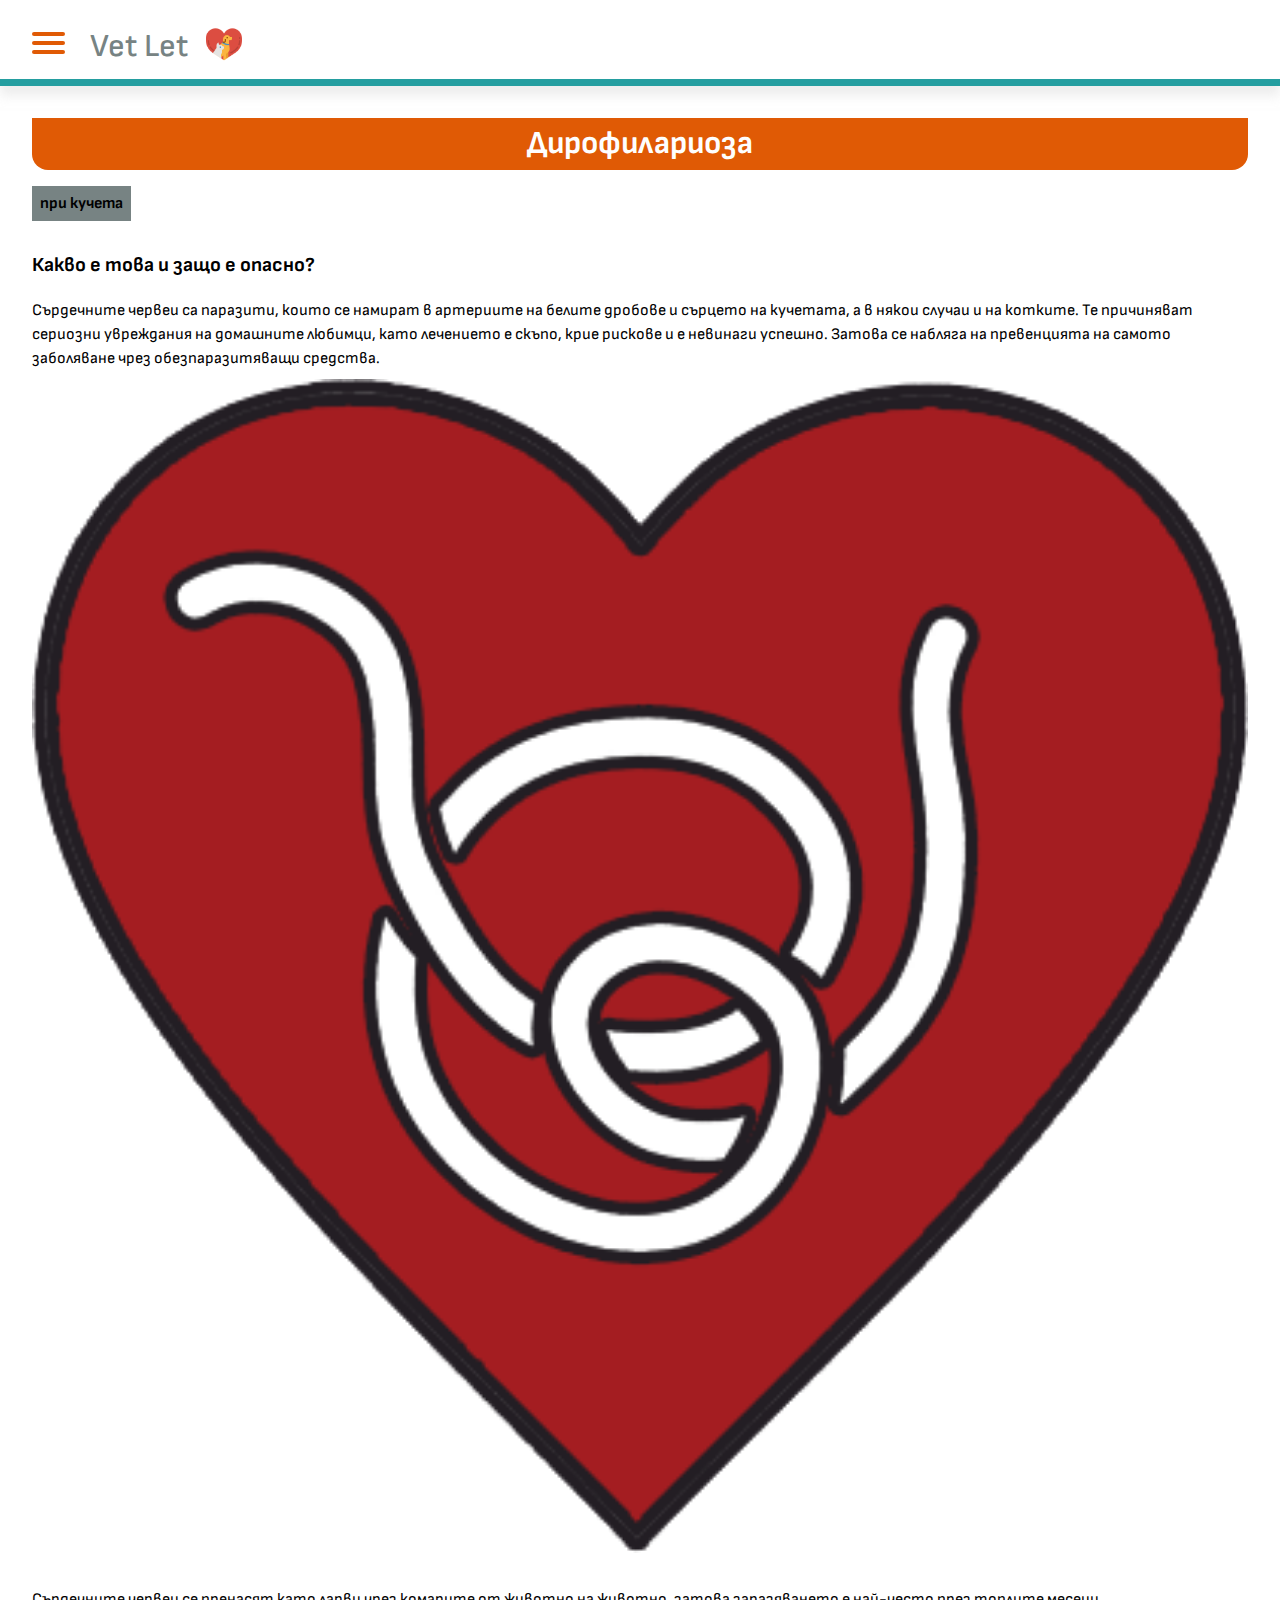
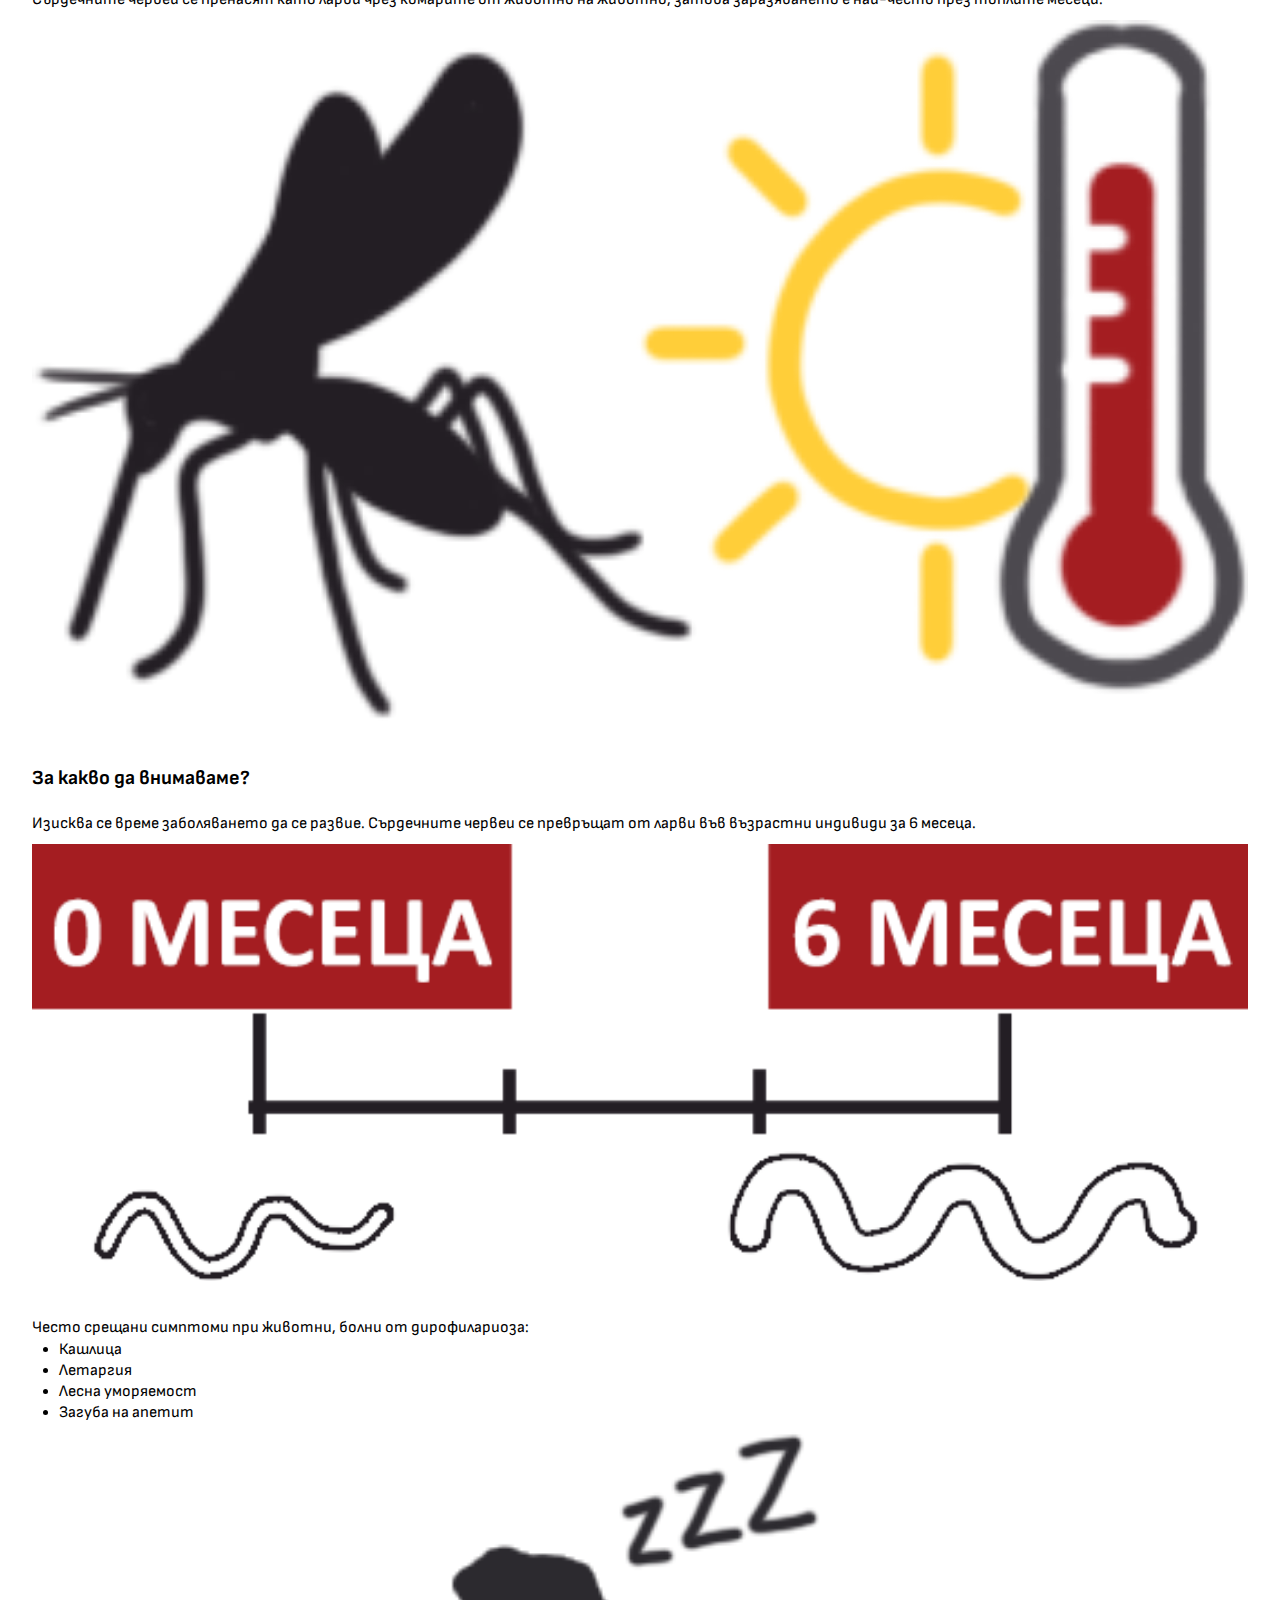
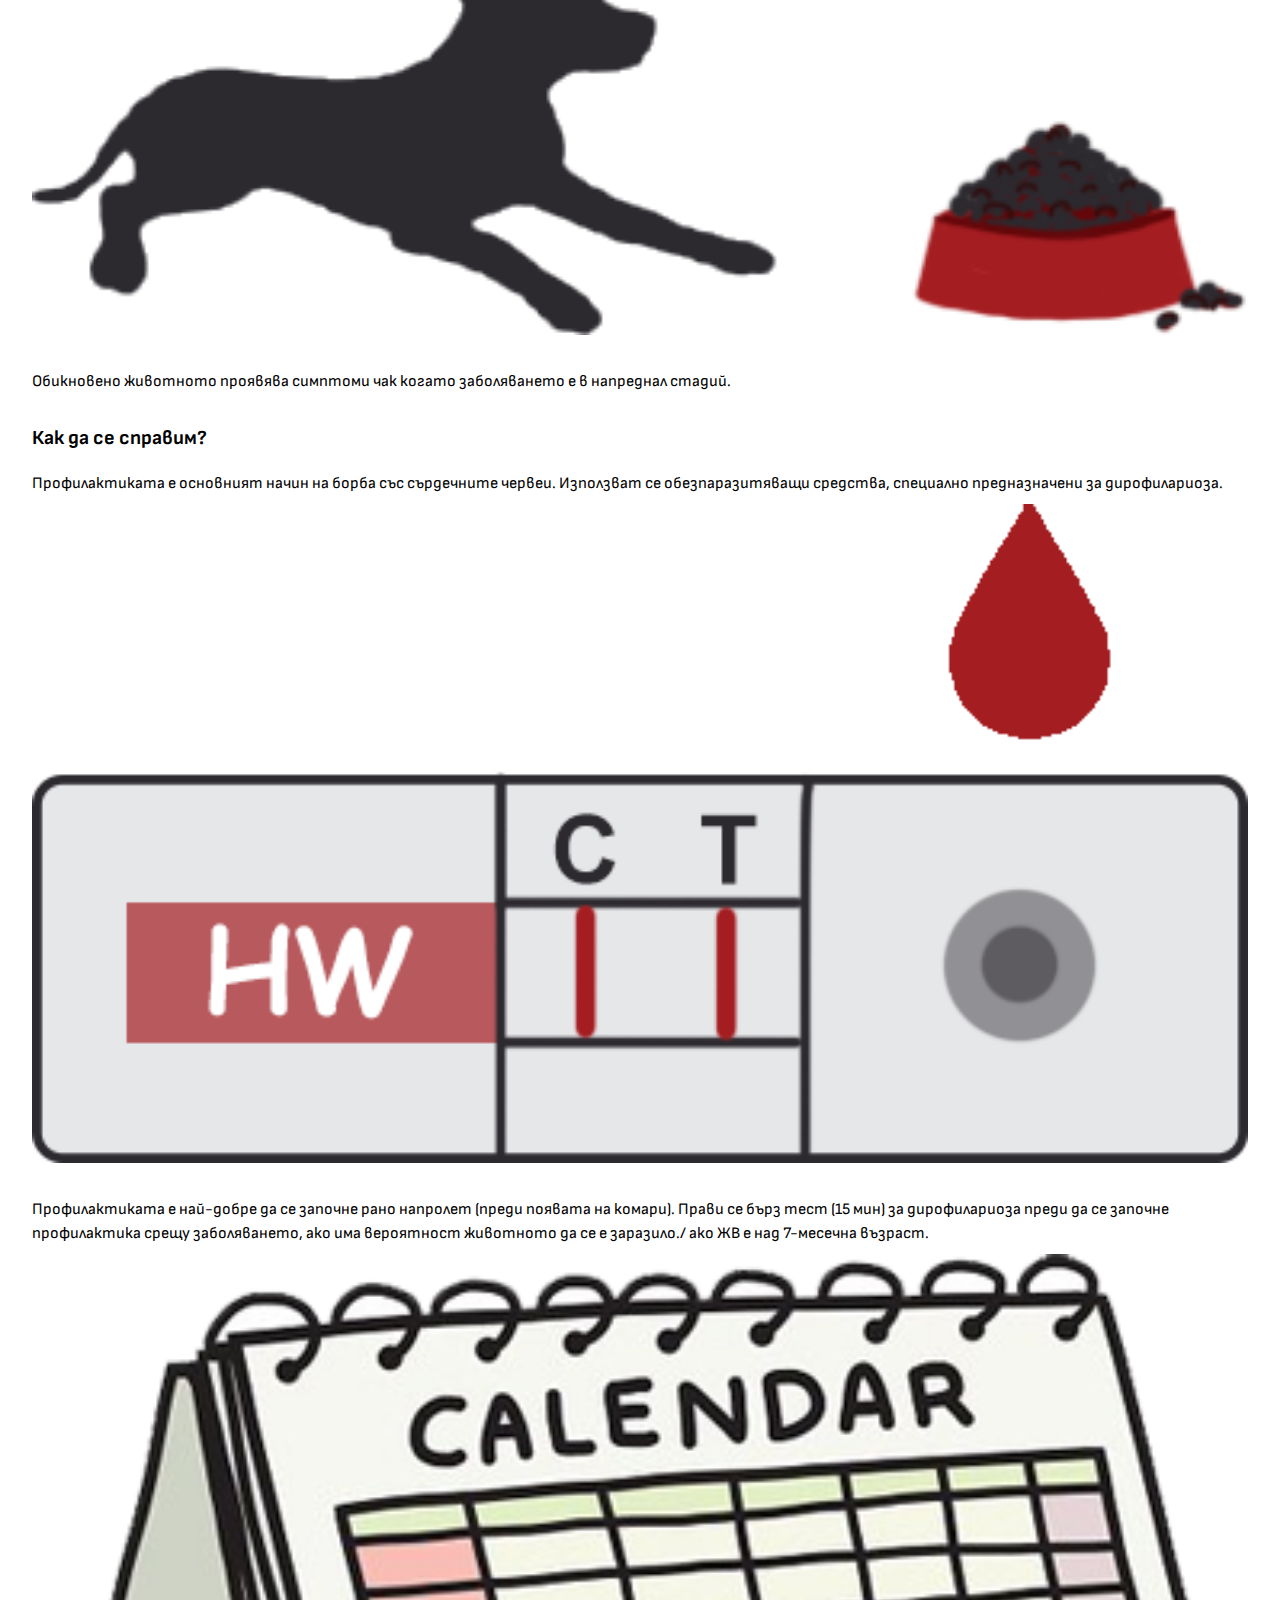
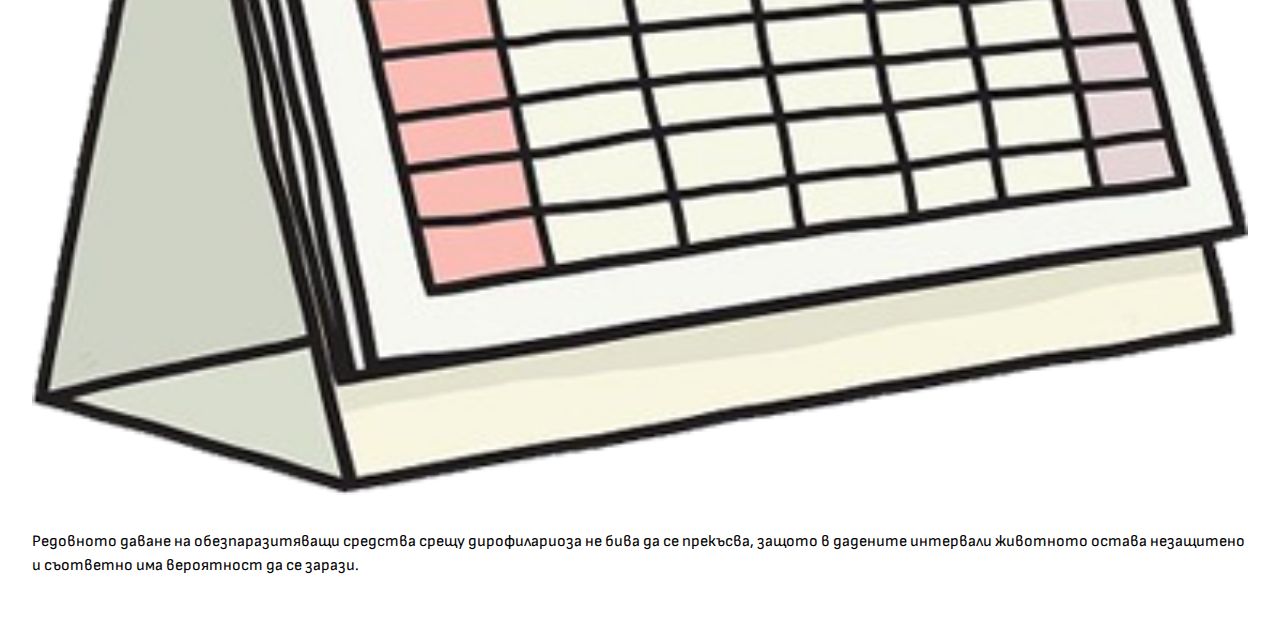
<file: articles/01.dirofilariosis/index.html>
<!DOCTYPE html>
<html lang="en">

<head>
  <meta charset="UTF-8">
  <meta name="viewport" content="width=device-width, initial-scale=1.0">
  <title>Document</title>
  <link rel="stylesheet" href="../../public/css/article.css">
  <link rel="icon" href="../../public/imgs/logo.png">
</head>

<body>

  <nav role="navigation">
    <div id="header-container">
      <div id="menuToggle">
  
        <div class="this-title">Всички теми</div>
  
        <input type="checkbox" />
        <span></span>
        <span></span>
        <span></span>
  
        <ul id="menu">
          <div style="width: 300px;">
            <a href="/articles/01.dirofilariosis/">
              <li>Дирофилариоза</li>
            </a>
            <a href="/articles/02.deworming/">
              <li>Обезпаразитяване</li>
            </a>
            <a href="/articles/03.vaccination/">
              <li>Ваксинация</li>
            </a>
            <a href="/articles/04.poison-food-and-first-aid/">
              <li>Отровни храни и растения при кучетата - първа помощ</li>
            </a>
            <a href="/articles/04.poison-food-and-first-aid-cat/">
              <li>Отровни храни и растения при котките - първа помощ</li>
            </a>
            <a href="/articles/05.castration/">
              <li>Кастрация</li>
            </a>        
            <a href="/articles/06.tick-removal/">
              <li>Какво да правим, ако видим кърлеж</li>
            </a>
            <a href="/articles/07.legality/">
              <li>"Легалност" на моя любимец</li>
            </a>
          </div>
        </ul>
      </div>
      <div id="logo-name">Vet Let</div>
      <div id="logo-img-header">
        <img src="../../public/imgs/logo.png">
      </div>
  
    </div>
    </nav>

  <div class="wrapper">
    <h1 style=" color: #fefefe;
                font-size: 2rem;
                background-color: #e05a05;
                border-radius: 0px 0px 16px 16px;
                line-height: 2.4rem;
                padding: 7px;
                text-align: center;">Дирофилариоза</h1>
    <!-- <div style="display: inline-block; padding: 4px;" class="bc-lightblue">заболяване</div> -->
    <div style="display: inline-block; padding: 8px; background: #778383; font-weight: bold;">при кучета</div>

    <h2>Какво е това и защо е опасно? </h2>

    <p>
      Сърдечните червеи са паразити, които се намират в артериите на белите дробове и сърцето на кучетата, а в някои
      случаи и на котките. Те причиняват сериозни увреждания на домашните любимци, като лечението е скъпо, крие рискове
      и е невинаги успешно. Затова се набляга на превенцията на самото заболяване чрез обезпаразитяващи средства.
    </p>

    <div style="text-align: center;">
      <img src="./img/heartworm.png">
    </div>

    <p>
      Сърдечните червеи се пренасят като ларви чрез комарите от животно на животно, затова заразяването е най-често през
      топлите месеци.
    </p>

    <div style="text-align: center;">
      <img src="./img/mosquito.png">
    </div>

    <h2>За какво да внимаваме? </h2>

    <p>
      Изисква се време заболяването да се развие. Сърдечните червеи се превръщат от ларви във възрастни индивиди за 6
      месеца.
    </p>

    <div style="text-align: center;">
      <img src="./img/growth.png">
    </div>

    <p>
      Често срещани симптоми при животни, болни от дирофилариоза:
    </p>

    <ul>
      <li>Кашлица</li>
      <li>Летаргия</li>
      <li>Лесна уморяемост</li>
      <li>Загуба на апетит</li>
    </ul>

    <div style="text-align: center;">
      <img src="./img/dizziness.png">
    </div>

    <p>
      Обикновено животното проявява симптоми чак когато заболяването е в напреднал стадий.
    </p>

    <h2>Как да се справим? </h2>
    <p>
      Профилактиката е основният начин на борба със сърдечните червеи. Използват се обезпаразитяващи средства, специално
      предназначени за дирофилариоза.
    </p>

    <div style="text-align: center;">
      <img src="./img/hw-test.png">
    </div>

    <p>
      Профилактиката е най-добре да се започне рано напролет (преди появата на комари). Прави се бърз тест (15 мин) за
      дирофилариоза преди да се започне профилактика срещу заболяването, ако има вероятност животното да се е заразило./
      ако ЖВ е над 7-месечна възраст.
    </p>

    <div style="text-align: center;">
      <img src="./img/calendar.png">
    </div>

    <p>
      Редовното даване на обезпаразитяващи средства срещу дирофилариоза не бива да се прекъсва, защото в дадените
      интервали животното остава незащитено и съответно има вероятност да се зарази.
    </p>
  </div>
</body>

</html>
</file>
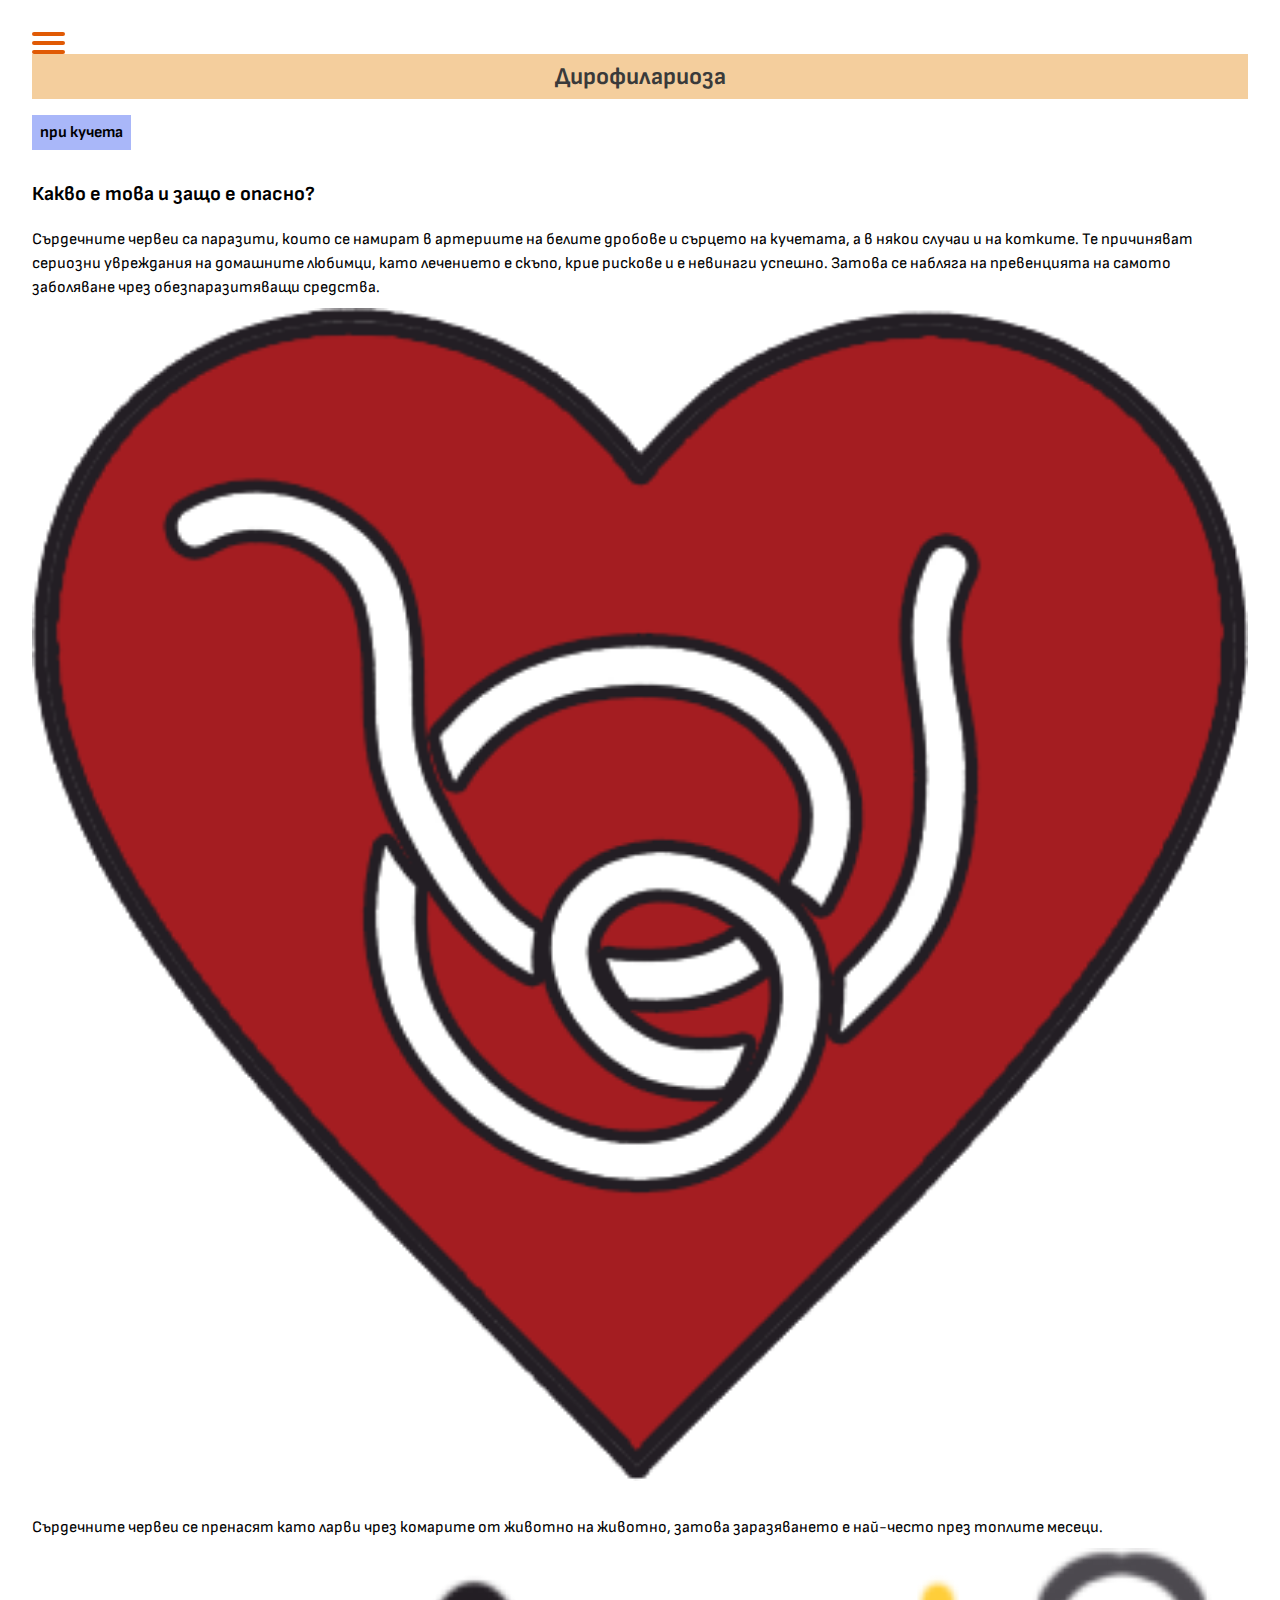
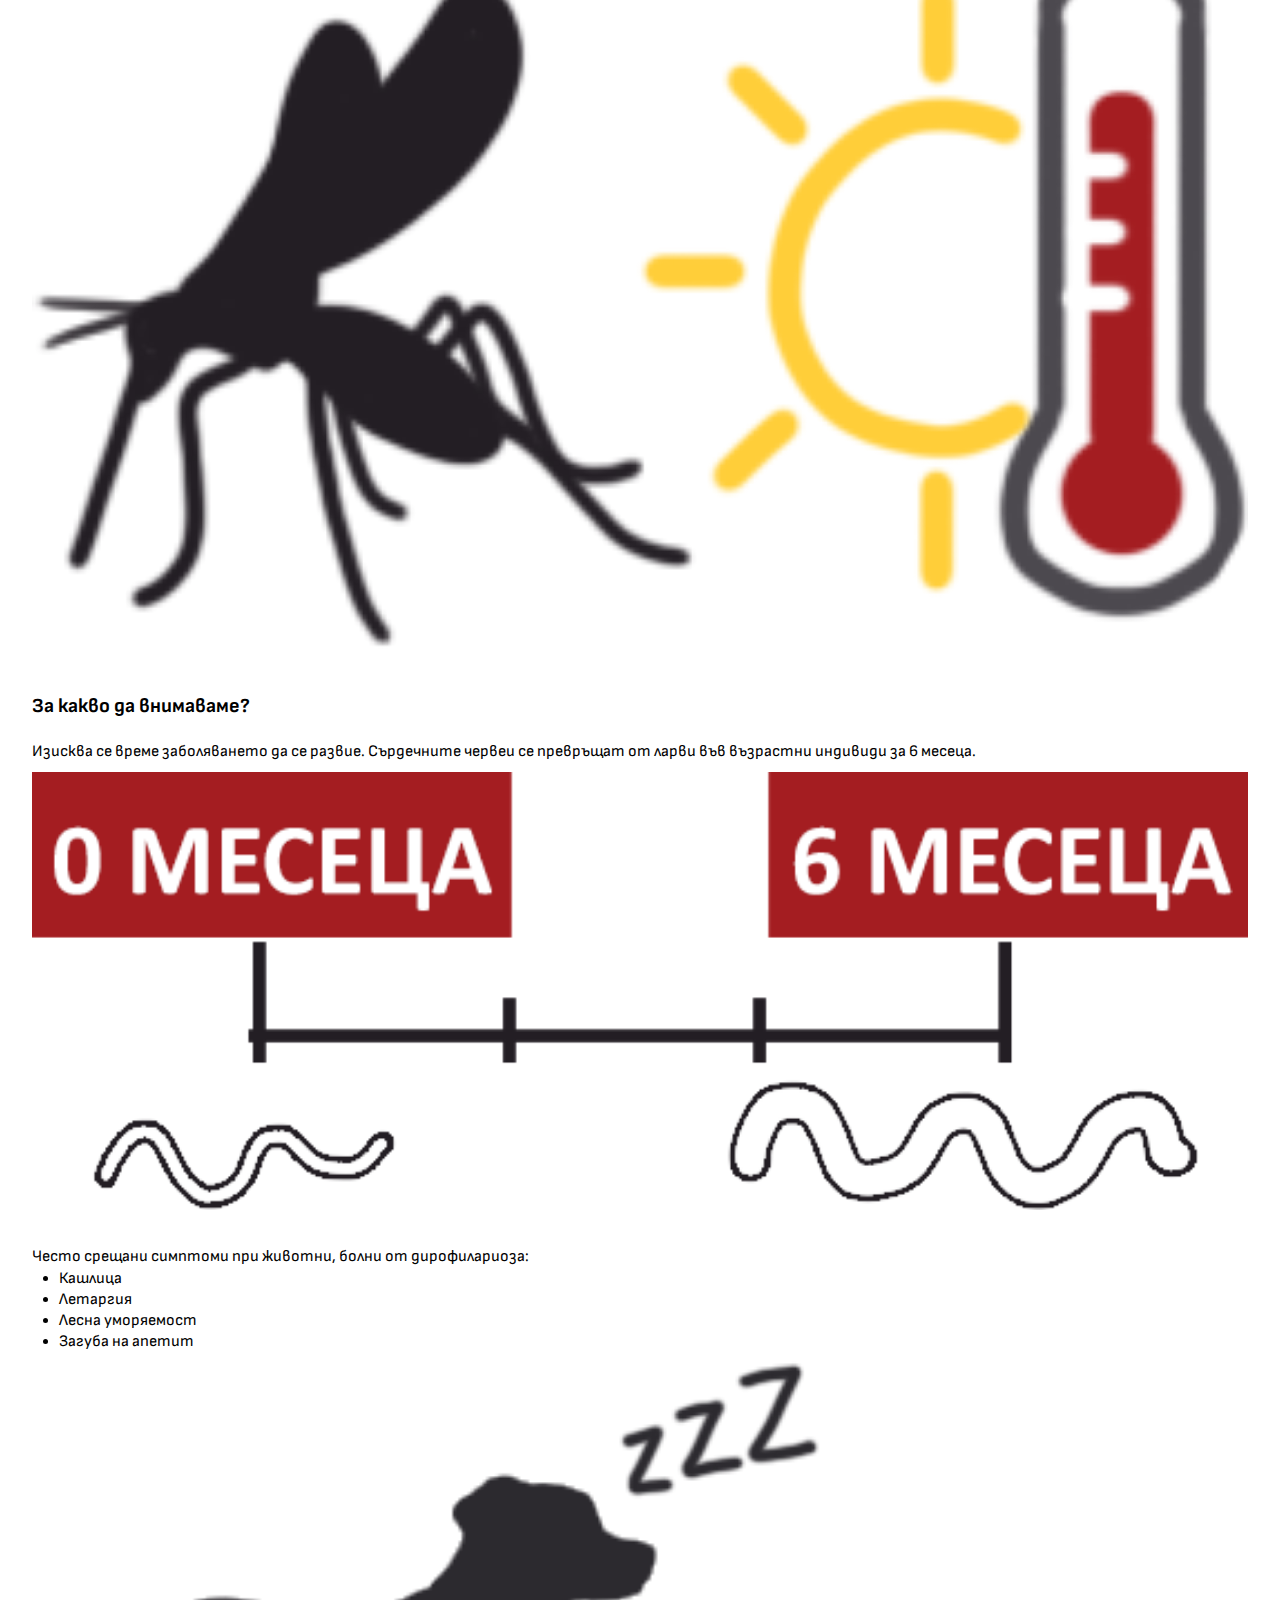
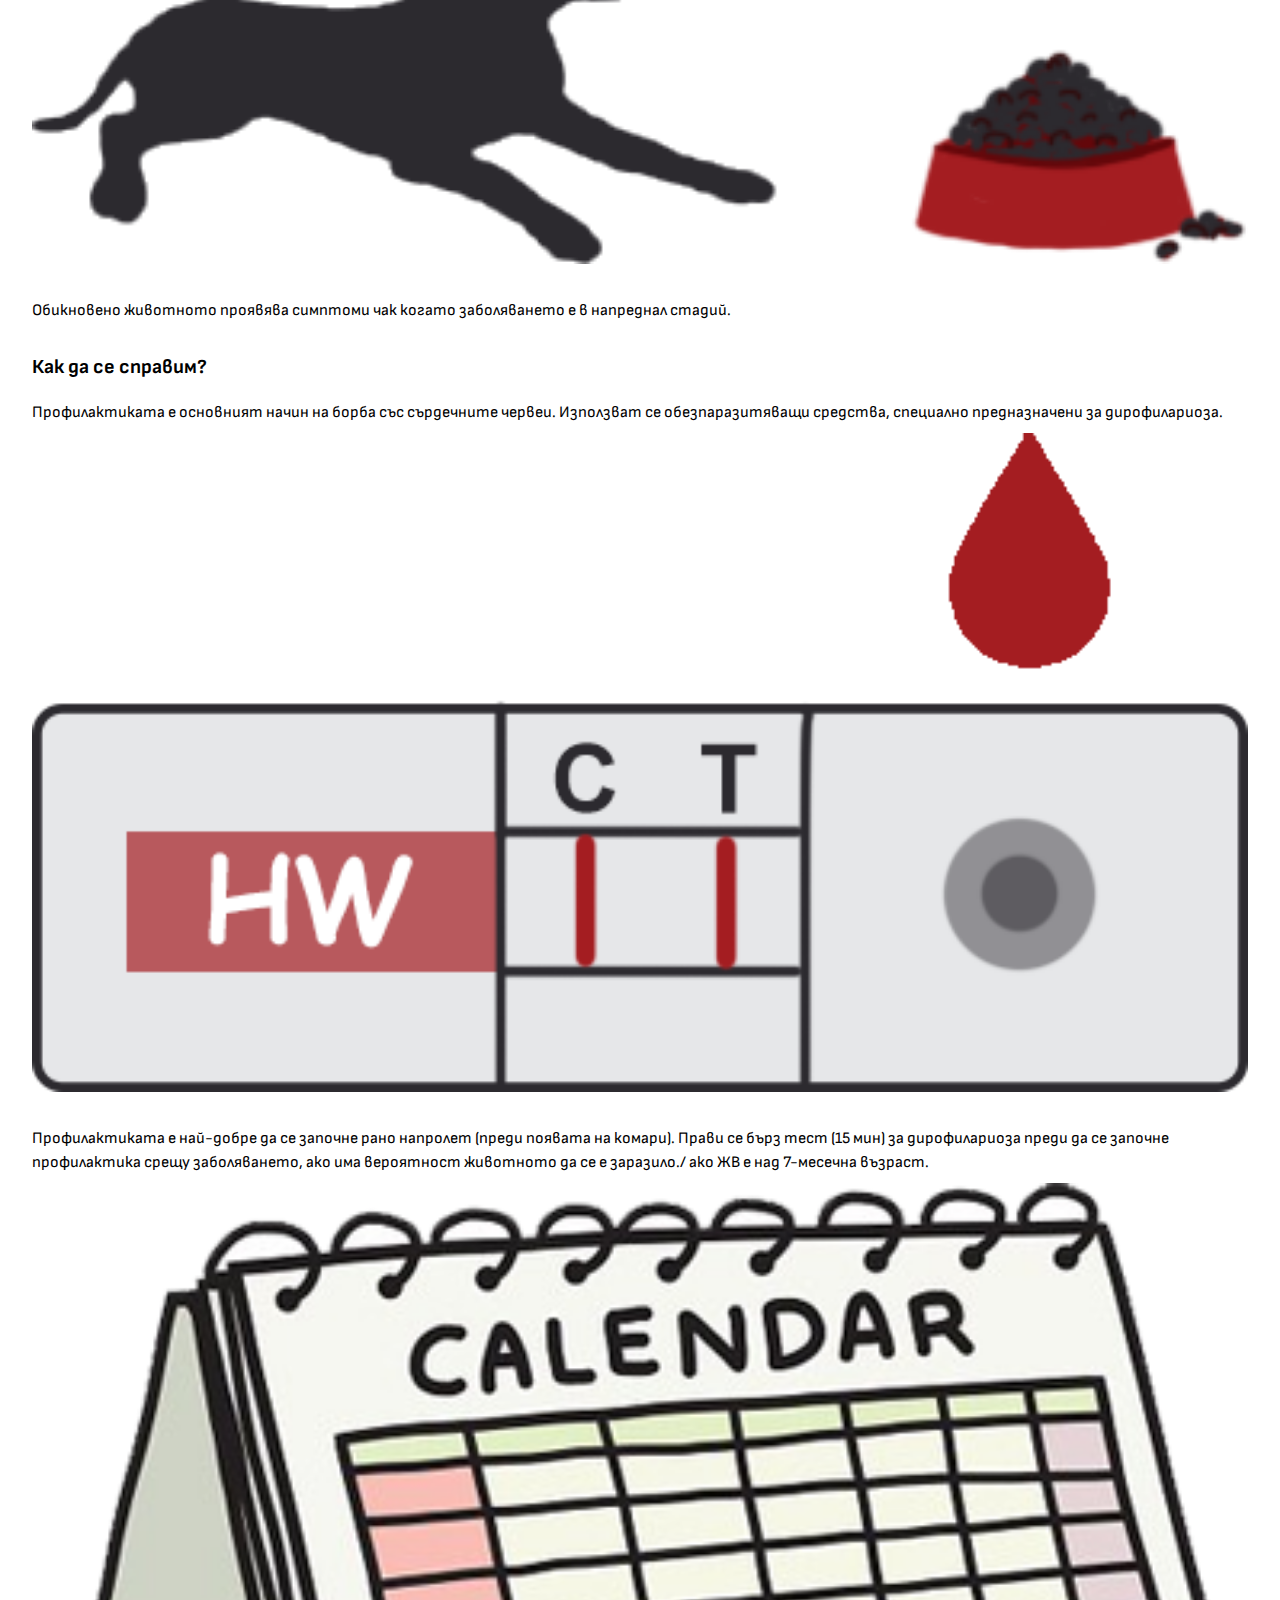
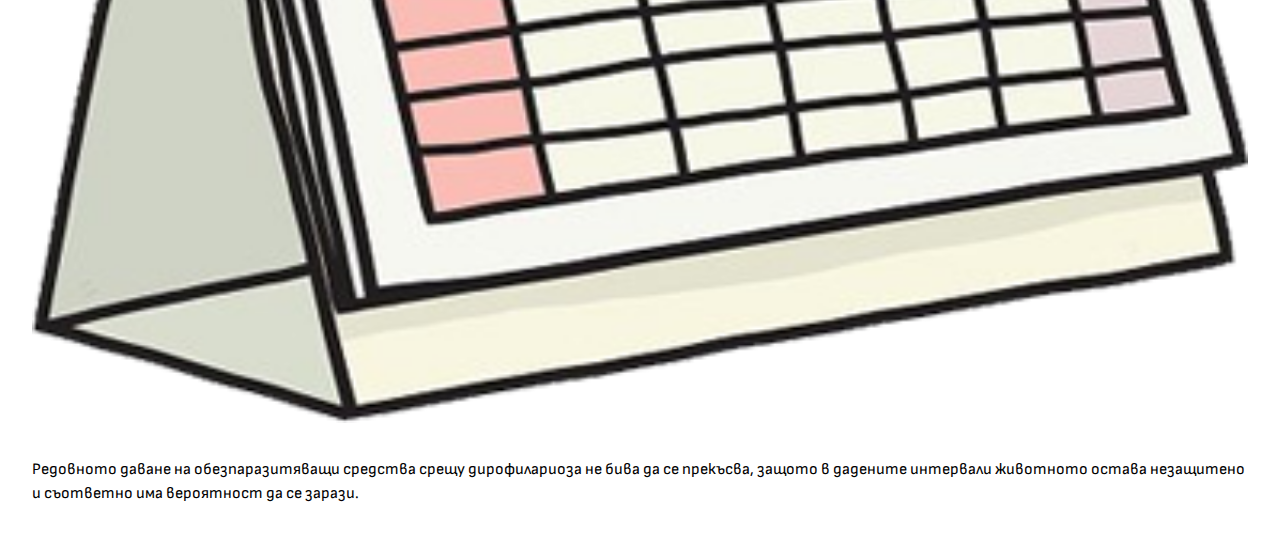
<file: articles/01.dirofilarioza/index.html>
<!DOCTYPE html>
<html lang="en">

<head>
  <meta charset="UTF-8">
  <meta name="viewport" content="width=device-width, initial-scale=1.0">
  <title>Document</title>
  <link rel="stylesheet" href="../../public/css/article.css">
</head>

<body>

  <nav role="navigation">
    <div id="menuToggle">

      <div class="this-title">Всички теми</div>

      <input type="checkbox" />
      <span></span>
      <span></span>
      <span></span>

      <ul id="menu">
        <div style="width: 300px;">
          <a href="/articles/01.dirofilarioza/">
            <li>Дирофилариоза</li>
          </a>
          <a href="/articles/02.deworming/">
            <li>Обезпаразитяване</li>
          </a>
          <a href="/articles/03.vacination/">
            <li>Ваксинация</li>
          </a>
          <a href="/articles/04.poison-food-and-first-aid/">
            <li>Отровни храни и растения при кучетата - първа помощ</li>
          </a>
          <a href="/articles/04.poison-food-and-first-aid-cat/">
            <li>Отровни храни и растения при котките - първа помощ</li>
          </a>
          <a href="/articles/05.castration/">
            <li>Кастрация</li>
          </a>        
          <a href="/articles/06.tick-removal/">
            <li>Какво да правим, ако видим кърлеж</li>
          </a>
          <a href="/articles/07.legality/">
            <li>"Легалност" на моя любимец</li>
          </a>
        </div>
      </ul>
    </div>
  </nav>

  <div class="wrapper">
    <h1 style="background: #f4ce9d; text-align: center; padding: 8px; color: #3a3a3a">Дирофилариоза</h1>
    <!-- <div style="display: inline-block; padding: 4px;" class="bc-lightblue">заболяване</div> -->
    <div style="display: inline-block; padding: 8px; background: #a9b7f9; font-weight: bold;">при кучета</div>

    <h2>Какво е това и защо е опасно? </h2>

    <p>
      Сърдечните червеи са паразити, които се намират в артериите на белите дробове и сърцето на кучетата, а в някои
      случаи и на котките. Те причиняват сериозни увреждания на домашните любимци, като лечението е скъпо, крие рискове
      и е невинаги успешно. Затова се набляга на превенцията на самото заболяване чрез обезпаразитяващи средства.
    </p>

    <div style="text-align: center;">
      <img src="./img/heartworm.png">
    </div>

    <p>
      Сърдечните червеи се пренасят като ларви чрез комарите от животно на животно, затова заразяването е най-често през
      топлите месеци.
    </p>

    <div style="text-align: center;">
      <img src="./img/mosquito.png">
    </div>

    <h2>За какво да внимаваме? </h2>

    <p>
      Изисква се време заболяването да се развие. Сърдечните червеи се превръщат от ларви във възрастни индивиди за 6
      месеца.
    </p>

    <div style="text-align: center;">
      <img src="./img/growth.png">
    </div>

    <p>
      Често срещани симптоми при животни, болни от дирофилариоза:
    </p>

    <ul>
      <li>Кашлица</li>
      <li>Летаргия</li>
      <li>Лесна уморяемост</li>
      <li>Загуба на апетит</li>
    </ul>

    <div style="text-align: center;">
      <img src="./img/dizziness.png">
    </div>

    <p>
      Обикновено животното проявява симптоми чак когато заболяването е в напреднал стадий.
    </p>

    <h2>Как да се справим? </h2>
    <p>
      Профилактиката е основният начин на борба със сърдечните червеи. Използват се обезпаразитяващи средства, специално
      предназначени за дирофилариоза.
    </p>

    <div style="text-align: center;">
      <img src="./img/hw-test.png">
    </div>

    <p>
      Профилактиката е най-добре да се започне рано напролет (преди появата на комари). Прави се бърз тест (15 мин) за
      дирофилариоза преди да се започне профилактика срещу заболяването, ако има вероятност животното да се е заразило./
      ако ЖВ е над 7-месечна възраст.
    </p>

    <div style="text-align: center;">
      <img src="./img/calendar.png">
    </div>

    <p>
      Редовното даване на обезпаразитяващи средства срещу дирофилариоза не бива да се прекъсва, защото в дадените
      интервали животното остава незащитено и съответно има вероятност да се зарази.
    </p>
  </div>
</body>

</html>
</file>
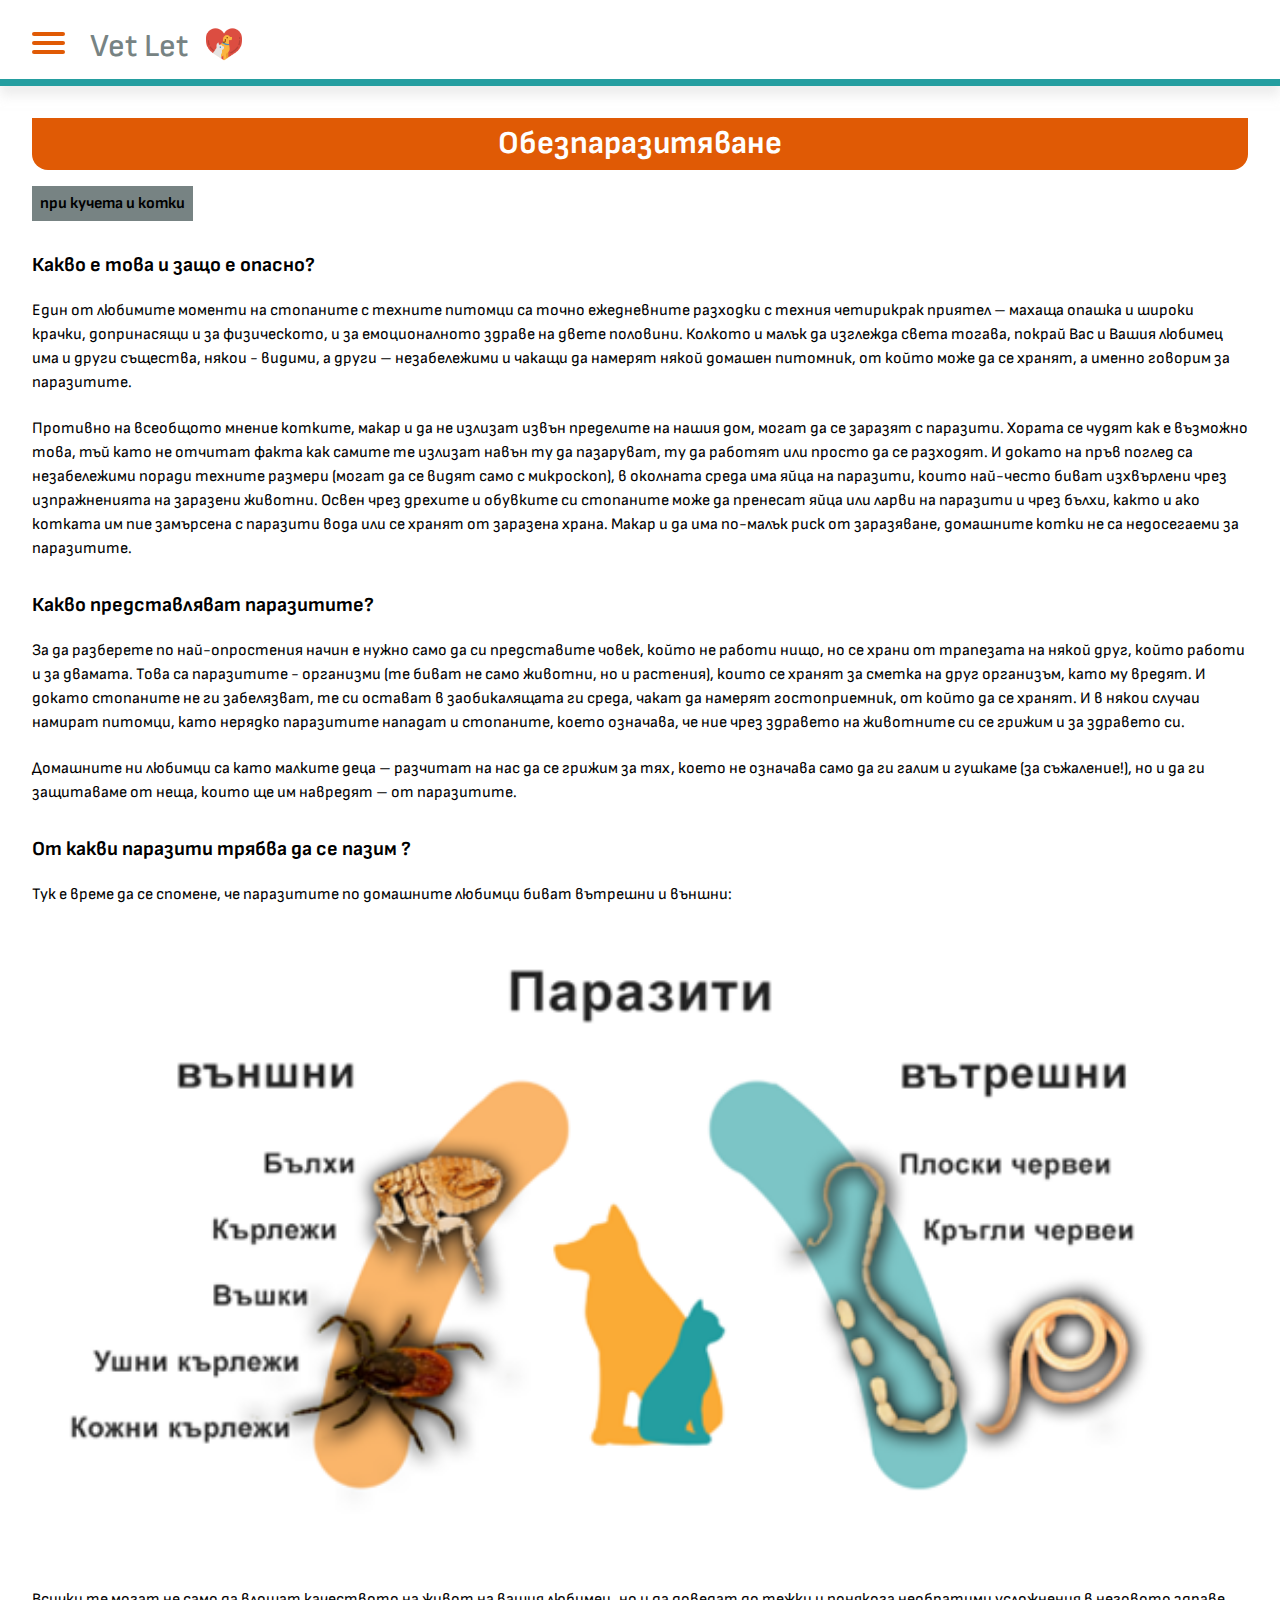
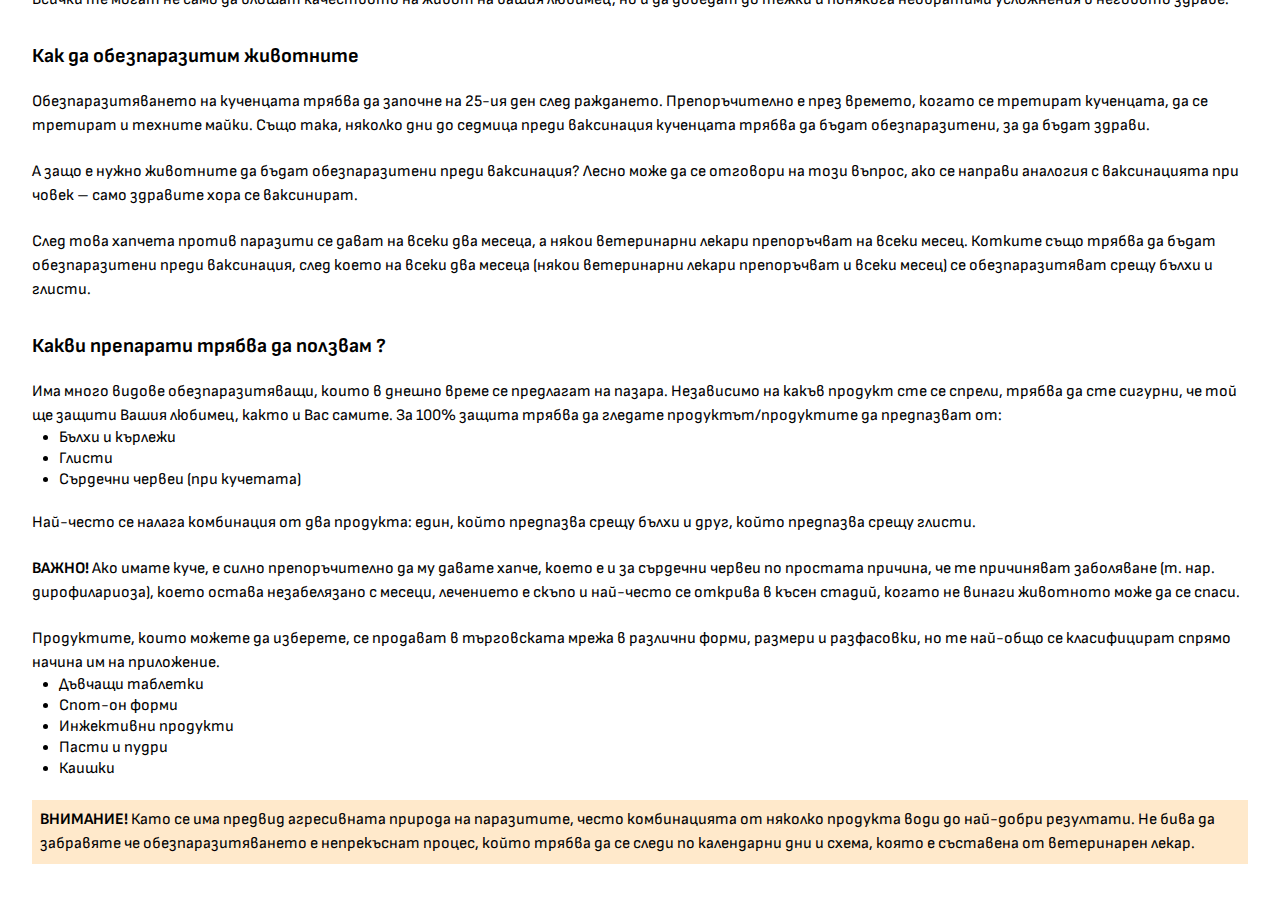
<file: articles/02.deworming/index.html>
<!DOCTYPE html>
<html lang="en">

<head>
  <meta charset="UTF-8">
  <meta name="viewport" content="width=device-width, initial-scale=1.0">
  <title>Обезпаразитяване</title>
  <link rel="stylesheet" href="../../public/css/article.css">
  <link rel="icon" href="../../public/imgs/logo.png">
</head>

<body>

  <nav role="navigation">
    <div id="header-container">
      <div id="menuToggle">
  
        <div class="this-title">Всички теми</div>
  
        <input type="checkbox" />
        <span></span>
        <span></span>
        <span></span>
  
        <ul id="menu">
          <div style="width: 300px;">
            <a href="/articles/01.dirofilariosis/">
              <li>Дирофилариоза</li>
            </a>
            <a href="/articles/02.deworming/">
              <li>Обезпаразитяване</li>
            </a>
            <a href="/articles/03.vaccination/">
              <li>Ваксинация</li>
            </a>
            <a href="/articles/04.poison-food-and-first-aid/">
              <li>Отровни храни и растения при кучетата - първа помощ</li>
            </a>
            <a href="/articles/04.poison-food-and-first-aid-cat/">
              <li>Отровни храни и растения при котките - първа помощ</li>
            </a>
            <a href="/articles/05.castration/">
              <li>Кастрация</li>
            </a>        
            <a href="/articles/06.tick-removal/">
              <li>Какво да правим, ако видим кърлеж</li>
            </a>
            <a href="/articles/07.legality/">
              <li>"Легалност" на моя любимец</li>
            </a>
          </div>
        </ul>
      </div>
      <div id="logo-name">Vet Let</div>
      <div id="logo-img-header">
        <img src="../../public/imgs/logo.png">
      </div>
  
    </div>
    </nav>

  <div class="wrapper">
    <h1 style=" color: #fefefe;
                font-size: 2rem;
                background-color: #e05a05;
                border-radius: 0px 0px 16px 16px;
                line-height: 2.4rem;
                padding: 7px;
                text-align: center;">Обезпаразитяване</h1>
    <div style="display: inline-block; padding: 8px; background: #778383; font-weight: bold;">при кучета и котки</div>

    <h2>Какво е това и защо е опасно? </h2>

    <p>
      Един от любимите моменти на стопаните с техните питомци са точно ежедневните разходки с техния четирикрак приятел – махаща опашка и широки крачки, допринасящи и за физическото, и за емоционалното здраве на двете половини.
      Колкото и малък да изглежда света тогава, покрай Вас и Вашия любимец има и други същества, някои - видими, а други – незабележими и чакащи да намерят някой домашен питомник, от който може да се хранят, а именно говорим за паразитите.
    </p>

    <p>
      Противно на всеобщото мнение котките, макар и да не излизат извън пределите на нашия дом, могат да се заразят с паразити. Хората се чудят как е възможно това, тъй като не отчитат факта как самите те излизат навън ту да пазаруват, ту да работят или просто да се разходят. И докато на пръв поглед са незабележими поради техните размери (могат да се видят само с микроскоп), в околната среда има яйца на паразити, които най-често биват изхвърлени чрез изпражненията на заразени животни. Освен чрез дрехите и обувките си стопаните може да пренесат яйца или ларви на паразити и чрез бълхи, както и ако котката им пие замърсена с паразити вода или се хранят от заразена храна.
      Макар и да има по-малък риск от заразяване, домашните котки не са недосегаеми за паразитите.
    </p>

    <h2>Какво представляват паразитите? </h2>

    <p>
      За да разберете по най-опростения начин е нужно само да си представите човек, който не работи нищо, но се храни от трапезата на някой друг, който работи и за двамата.
Това са паразитите - организми (те биват не само животни, но и растения), които се хранят за сметка на друг организъм, като му вредят. 
И докато стопаните не ги забелязват, те си остават в заобикалящата ги среда, чакат да намерят гостоприемник, от който да се хранят. И в някои случаи намират питомци, като нерядко паразитите нападат и стопаните, което означава, че ние чрез здравето на животните си се грижим и за здравето си.
    </p>

    <p>
      Домашните ни любимци са като малките деца – разчитат на нас да се грижим за тях, което не означава само да ги галим и гушкаме (за съжаление!), но и да ги защитаваме от неща, които ще им навредят – от паразитите.
    </p>

    <h2>От какви паразити трябва да се пазим ?</h2>

    <p>
      Тук е време да се спомене, че паразитите по домашните любимци биват вътрешни и външни:
    </p>

    <div style="text-align: center;">
      <img src="./2024-03-08-16-23-00.png">
    </div>

    <p>Всички те могат не само да влошат качеството на живот на вашия любимец, но и да доведат до тежки и понякога необратими усложнения в неговото здраве.</p>

    <h2>Как да обезпаразитим животните </h2>

    <p>
      Обезпаразитяването на кученцата трябва да започне на 25-ия ден след раждането. Препоръчително е през времето, когато се третират кученцата, да се третират и техните майки.
      Също така, няколко дни до седмица преди ваксинация кученцата трябва да бъдат обезпаразитени, за да бъдат здрави.
    </p>

    <p>А защо е нужно животните да бъдат обезпаразитени преди ваксинация? Лесно може да се отговори на този въпрос, ако се направи аналогия с ваксинацията при човек – само здравите хора се ваксинират.</p>

    <p>
      След това хапчета против паразити се дават на всеки два месеца, а някои ветеринарни лекари препоръчват на всеки месец. 
      Котките също трябва да бъдат обезпаразитени преди ваксинация, след което на всеки два месеца (някои ветеринарни лекари препоръчват и всеки месец) се обезпаразитяват срещу бълхи и глисти.
    </p>

    <h2>Какви препарати трябва да ползвам ? </h2>

    <p>
      Има много видове обезпаразитяващи, които в днешно време се предлагат на пазара. Независимо на какъв продукт сте се спрели, трябва да сте сигурни, че той ще защити Вашия любимец, както и Вас самите. За 100% защита трябва да гледате продуктът/продуктите да предпазват от:
    </p>

    <ul>
      <li>Бълхи и кърлежи</li>
      <li>Глисти</li>
      <li>Сърдечни червеи (при кучетата)</li>
    </ul>

    <p>
      Най-често се налага комбинация от два продукта: един, който предпазва срещу бълхи и друг, който предпазва срещу глисти.
    </p>

    <p>
      <strong>ВАЖНО!</strong> Ако имате куче, е силно препоръчително да му давате хапче, което е и за сърдечни червеи по простата причина, че те причиняват заболяване (т. нар. дирофилариоза), което остава незабелязано с месеци, лечението е скъпо и най-често се открива в късен стадий, когато не винаги животното може да се спаси.
    </p>

    <p>
      Продуктите, които можете да изберете, се продават в търговската мрежа в различни форми, размери и разфасовки, но те най-общо се класифицират спрямо начина им на приложение.
    </p>

    <ul>
      <li>Дъвчащи таблетки</li>
      <li>Спот-он форми</li>
      <li>Инжективни продукти</li>
      <li>Пасти и пудри</li>
      <li>Каишки</li>
    </ul>

    <p class="callout">
      <strong>ВНИМАНИЕ!</strong> Като се има предвид агресивната природа на паразитите, често комбинацията от няколко продукта води до най-добри резултати. Не бива да забравяте че обезпаразитяването е непрекъснат процес, който трябва да се следи по календарни дни и схема, която е съставена от ветеринарен лекар.
    </p>
  </div>
</body>

</html>
</file>
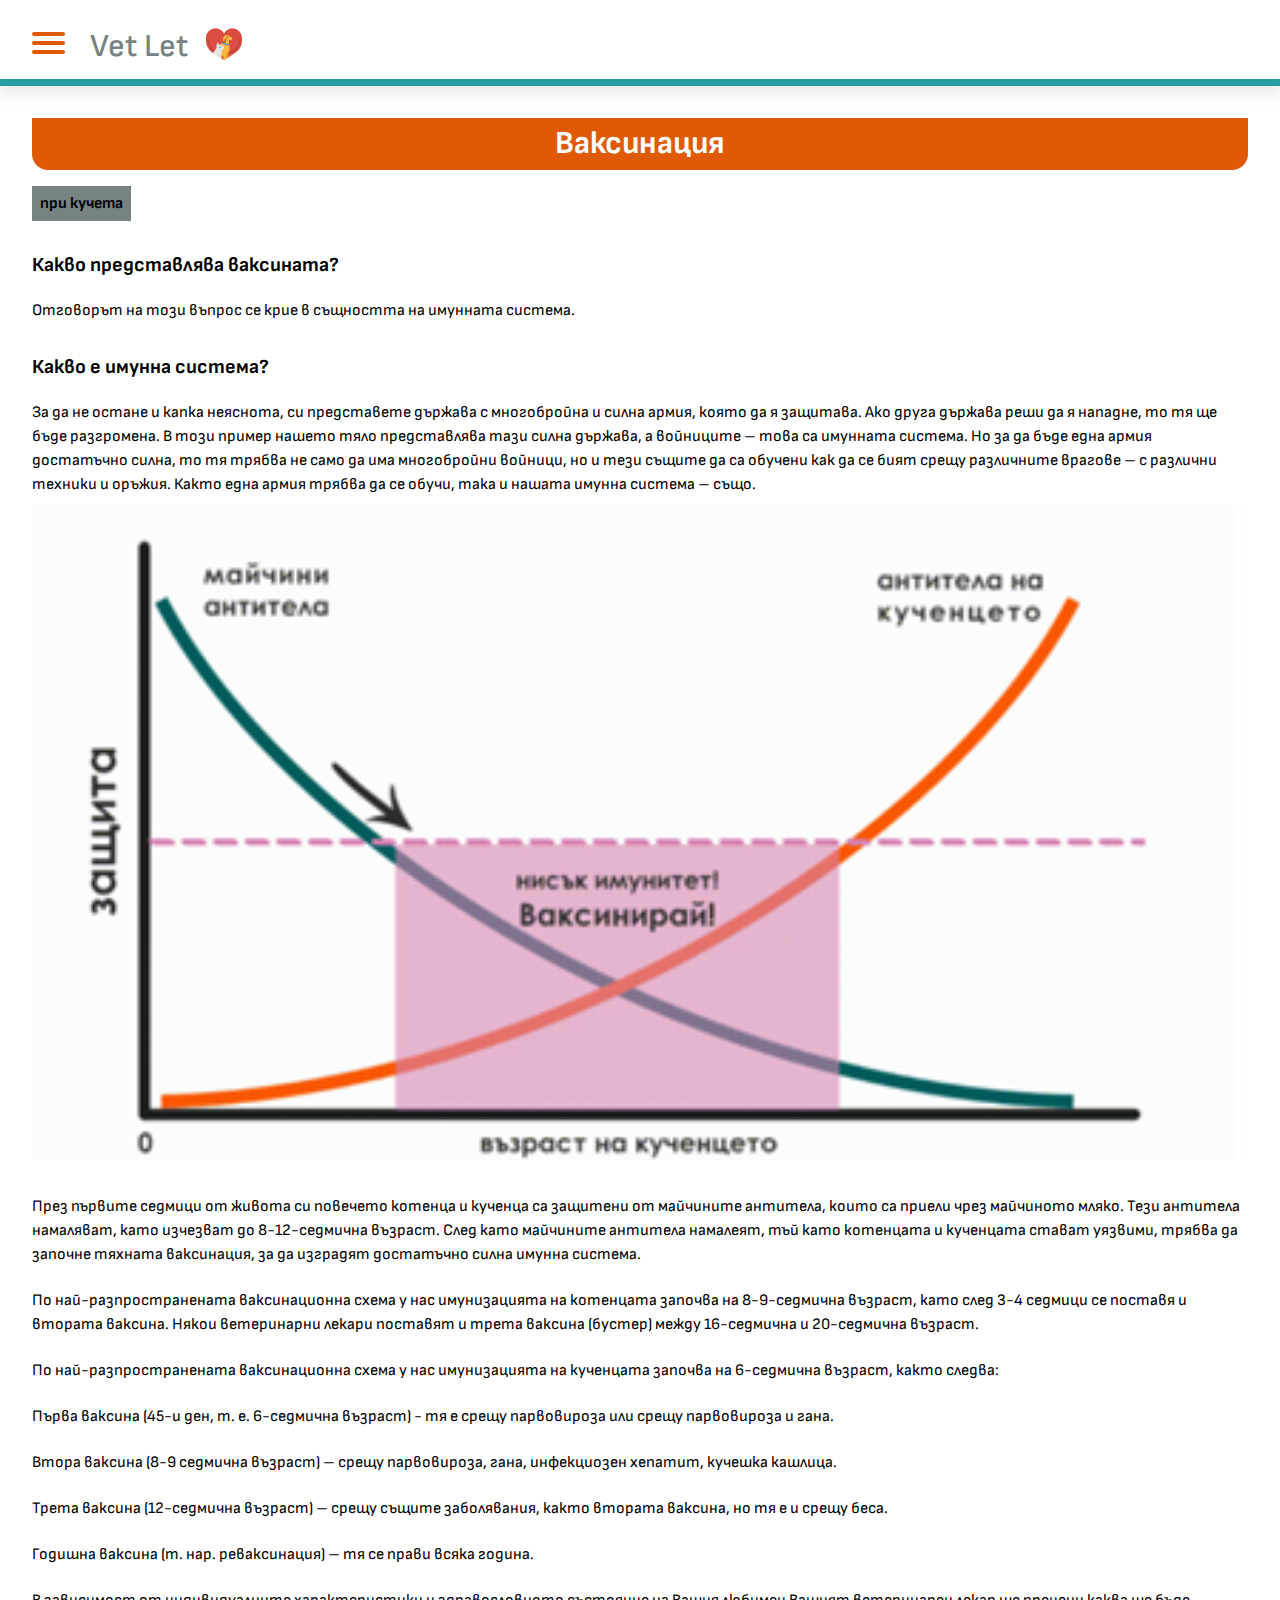
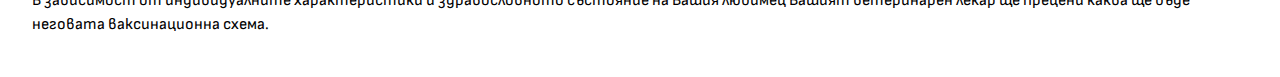
<file: articles/03.vaccination/index.html>
<!DOCTYPE html>
<html lang="en">

<head>
  <meta charset="UTF-8">
  <meta name="viewport" content="width=device-width, initial-scale=1.0">
  <title>Ваксинация</title>
  <link rel="stylesheet" href="../../public/css/article.css">
  <link rel="icon" href="../../public/imgs/logo.png">
</head>

<body>

  <nav role="navigation">
    <div id="header-container">
      <div id="menuToggle">
  
        <div class="this-title">Всички теми</div>
  
        <input type="checkbox" />
        <span></span>
        <span></span>
        <span></span>
  
        <ul id="menu">
          <div style="width: 300px;">
            <a href="/articles/01.dirofilariosis/">
              <li>Дирофилариоза</li>
            </a>
            <a href="/articles/02.deworming/">
              <li>Обезпаразитяване</li>
            </a>
            <a href="/articles/03.vaccination/">
              <li>Ваксинация</li>
            </a>
            <a href="/articles/04.poison-food-and-first-aid/">
              <li>Отровни храни и растения при кучетата - първа помощ</li>
            </a>
            <a href="/articles/04.poison-food-and-first-aid-cat/">
              <li>Отровни храни и растения при котките - първа помощ</li>
            </a>
            <a href="/articles/05.castration/">
              <li>Кастрация</li>
            </a>        
            <a href="/articles/06.tick-removal/">
              <li>Какво да правим, ако видим кърлеж</li>
            </a>
            <a href="/articles/07.legality/">
              <li>"Легалност" на моя любимец</li>
            </a>
          </div>
        </ul>
      </div>
      <div id="logo-name">Vet Let</div>
      <div id="logo-img-header">
        <img src="../../public/imgs/logo.png">
      </div>
  
    </div>
    </nav>

  <div class="wrapper">
    <h1 style=" color: #fefefe;
                font-size: 2rem;
                background-color: #e05a05;
                border-radius: 0px 0px 16px 16px;
                line-height: 2.4rem;
                padding: 7px;
                text-align: center;">Ваксинация</h1>
    <!-- <div style="display: inline-block; padding: 4px;" class="bc-lightblue">заболяване</div> -->
    <div style="display: inline-block; padding: 8px; background: #778383; font-weight: bold;">при кучета</div>

    <h2>Какво представлява ваксината? </h2>

    <p>
      Отговорът на този въпрос се крие в същността на имунната система.
    </p>

    <h2>Какво е имунна система? </h2>

    <p>
      За да не остане и капка неяснота, си представете държава с многобройна и силна армия, която да я защитава. Ако друга държава реши да я нападне, то тя ще бъде разгромена. В този пример нашето тяло представлява тази силна държава, а войниците – това са имунната система.
      Но за да бъде една армия достатъчно силна, то тя трябва не само да има многобройни войници, но и тези същите да са обучени как да се бият срещу различните врагове – с различни техники и оръжия. Както една армия трябва да се обучи, така и нашата имунна система – също.
    </p>

    <div style="text-align: center;">
      
      <img src="./2024-03-08-16-19-13.png">
    </div>

    <p>
      През първите седмици от живота си повечето котенца и кученца са защитени от майчините антитела, които са приели чрез майчиното мляко. Тези антитела намаляват, като изчезват до 8-12-седмична възраст. След като майчините антитела намалеят, тъй като котенцата и кученцата стават уязвими, трябва да започне тяхната ваксинация, за да изградят достатъчно силна имунна система.
    </p>

    <p>
      По най-разпространената ваксинационна схема у нас имунизацията на котенцата започва на 8-9-седмична възраст, като след 3-4 седмици се поставя и втората ваксина. Някои ветеринарни лекари поставят и трета ваксина (бустер) между 16-седмична и 20-седмична възраст.
    </p>

    <p>
      По най-разпространената ваксинационна схема у нас имунизацията на кученцата започва на 6-седмична възраст, както следва:
    </p>

    <p>Първа ваксина (45-и ден, т. е. 6-седмична възраст) - тя е срещу парвовироза или срещу парвовироза и гана.</p>
    <p>Втора ваксина (8-9 седмична възраст) – срещу парвовироза, гана, инфекциозен хепатит, кучешка кашлица.</p>
    <p>Трета ваксина (12-седмична възраст) – срещу същите заболявания, както втората ваксина, но тя е и срещу беса.</p>
    <p>Годишна ваксина (т. нар. реваксинация) – тя се прави всяка година.</p>

    <p>
      В зависимост от индивидуалните характеристики и здравословното състояние на Вашия любимец Вашият ветеринарен лекар ще прецени каква ще бъде неговата ваксинационна схема.
    </p>

  </div>
</body>

</html>
</file>
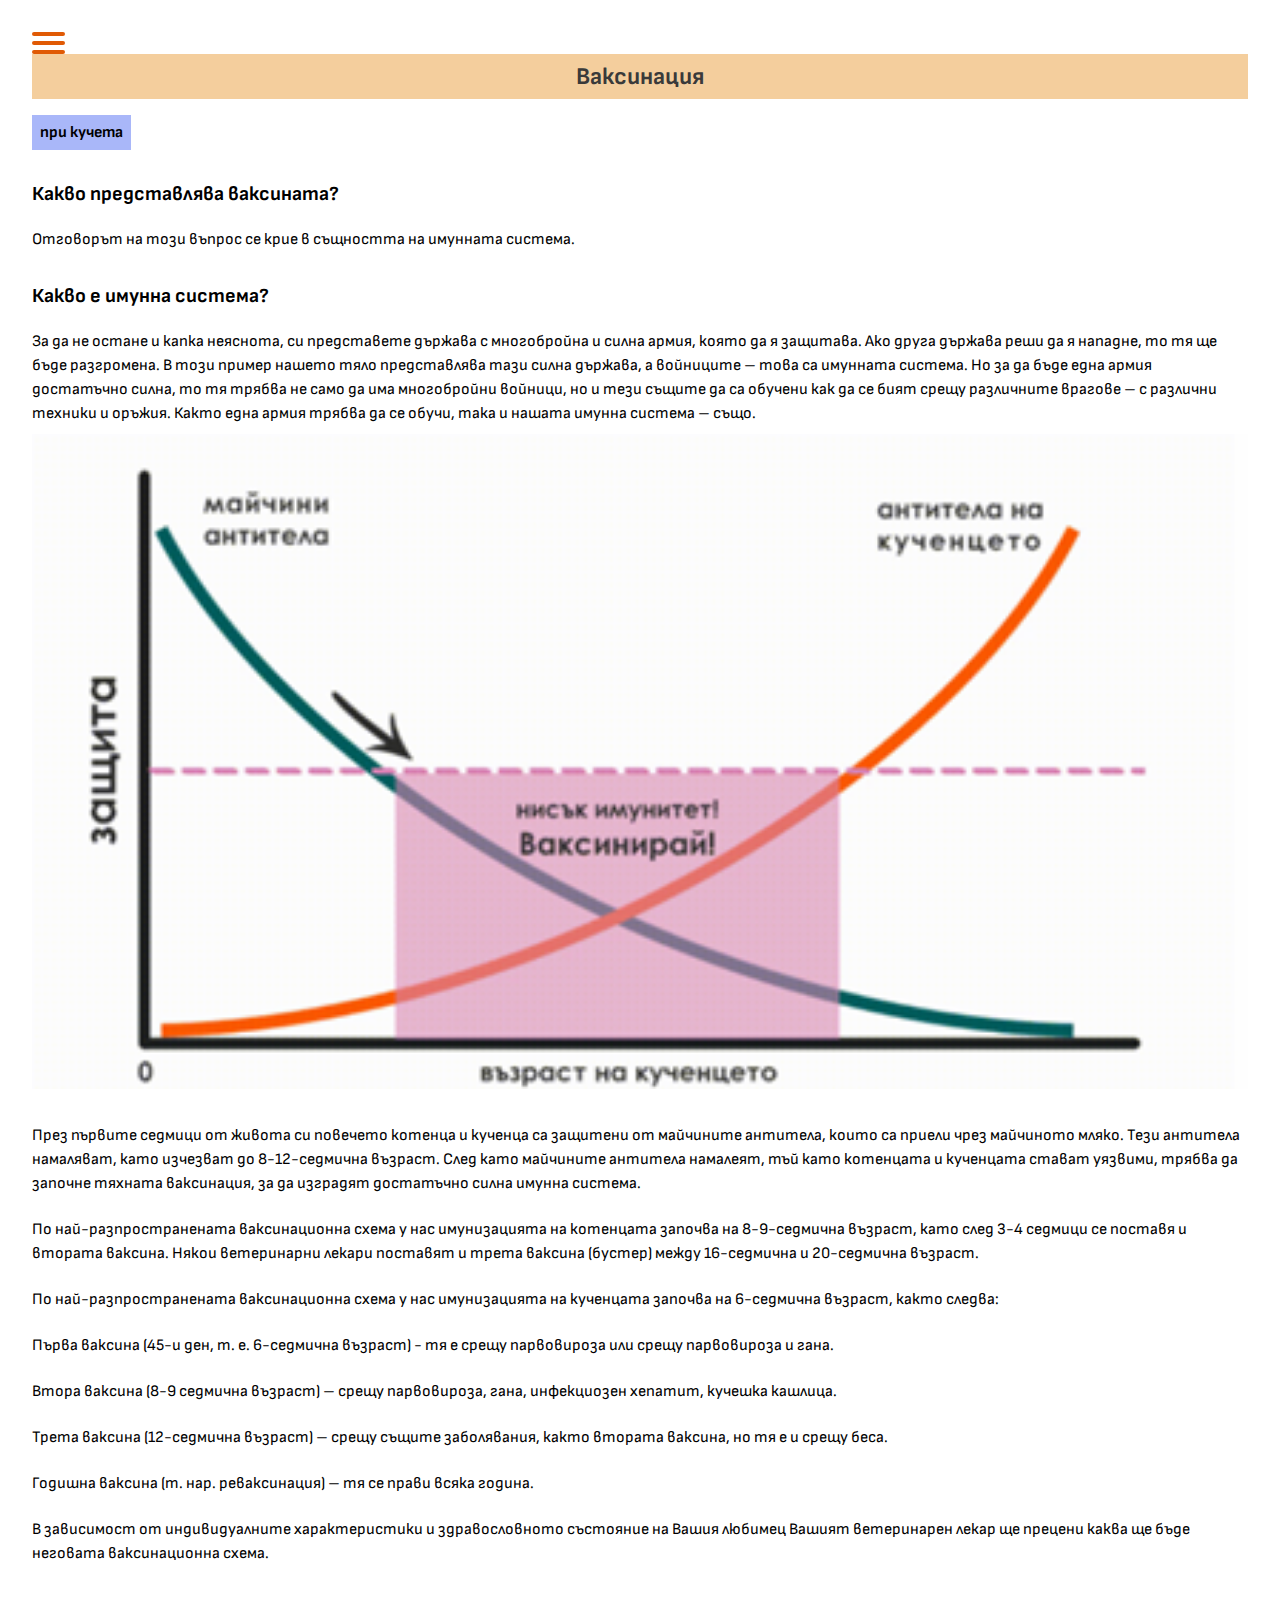
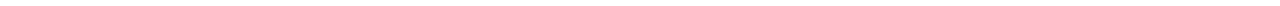
<file: articles/03.vacination/index.html>
<!DOCTYPE html>
<html lang="en">

<head>
  <meta charset="UTF-8">
  <meta name="viewport" content="width=device-width, initial-scale=1.0">
  <title>Ваксинация</title>
  <link rel="stylesheet" href="../../public/css/article.css">
</head>

<body>

  <nav role="navigation">
    <div id="menuToggle">

      <div class="this-title">Всички теми</div>

      <input type="checkbox" />
      <span></span>
      <span></span>
      <span></span>

      <ul id="menu">
        <div style="width: 300px;">
          <a href="/articles/01.dirofilarioza/">
            <li>Дирофилариоза</li>
          </a>
          <a href="/articles/02.deworming/">
            <li>Обезпаразитяване</li>
          </a>
          <a href="/articles/03.vacination/">
            <li>Ваксинация</li>
          </a>
          <a href="/articles/04.poison-food-and-first-aid/">
            <li>Отровни храни и растения при кучетата - първа помощ</li>
          </a>
          <a href="/articles/04.poison-food-and-first-aid-cat/">
            <li>Отровни храни и растения при котките - първа помощ</li>
          </a>
          <a href="/articles/05.castration/">
            <li>Кастрация</li>
          </a>        
          <a href="/articles/06.tick-removal/">
            <li>Какво да правим, ако видим кърлеж</li>
          </a>
          <a href="/articles/07.legality/">
            <li>"Легалност" на моя любимец</li>
          </a>
        </div>
      </ul>
    </div>
  </nav>

  <div class="wrapper">
    <h1 style="background: #f4ce9d; text-align: center; padding: 8px; color: #3a3a3a">Ваксинация</h1>
    <!-- <div style="display: inline-block; padding: 4px;" class="bc-lightblue">заболяване</div> -->
    <div style="display: inline-block; padding: 8px; background: #a9b7f9; font-weight: bold;">при кучета</div>

    <h2>Какво представлява ваксината? </h2>

    <p>
      Отговорът на този въпрос се крие в същността на имунната система.
    </p>

    <h2>Какво е имунна система? </h2>

    <p>
      За да не остане и капка неяснота, си представете държава с многобройна и силна армия, която да я защитава. Ако друга държава реши да я нападне, то тя ще бъде разгромена. В този пример нашето тяло представлява тази силна държава, а войниците – това са имунната система.
      Но за да бъде една армия достатъчно силна, то тя трябва не само да има многобройни войници, но и тези същите да са обучени как да се бият срещу различните врагове – с различни техники и оръжия. Както една армия трябва да се обучи, така и нашата имунна система – също.
    </p>

    <div style="text-align: center;">
      
      <img src="./2024-03-08-16-19-13.png">
    </div>

    <p>
      През първите седмици от живота си повечето котенца и кученца са защитени от майчините антитела, които са приели чрез майчиното мляко. Тези антитела намаляват, като изчезват до 8-12-седмична възраст. След като майчините антитела намалеят, тъй като котенцата и кученцата стават уязвими, трябва да започне тяхната ваксинация, за да изградят достатъчно силна имунна система.
    </p>

    <p>
      По най-разпространената ваксинационна схема у нас имунизацията на котенцата започва на 8-9-седмична възраст, като след 3-4 седмици се поставя и втората ваксина. Някои ветеринарни лекари поставят и трета ваксина (бустер) между 16-седмична и 20-седмична възраст.
    </p>

    <p>
      По най-разпространената ваксинационна схема у нас имунизацията на кученцата започва на 6-седмична възраст, както следва:
    </p>

    <p>Първа ваксина (45-и ден, т. е. 6-седмична възраст) - тя е срещу парвовироза или срещу парвовироза и гана.</p>
    <p>Втора ваксина (8-9 седмична възраст) – срещу парвовироза, гана, инфекциозен хепатит, кучешка кашлица.</p>
    <p>Трета ваксина (12-седмична възраст) – срещу същите заболявания, както втората ваксина, но тя е и срещу беса.</p>
    <p>Годишна ваксина (т. нар. реваксинация) – тя се прави всяка година.</p>

    <p>
      В зависимост от индивидуалните характеристики и здравословното състояние на Вашия любимец Вашият ветеринарен лекар ще прецени каква ще бъде неговата ваксинационна схема.
    </p>

  </div>
</body>

</html>
</file>
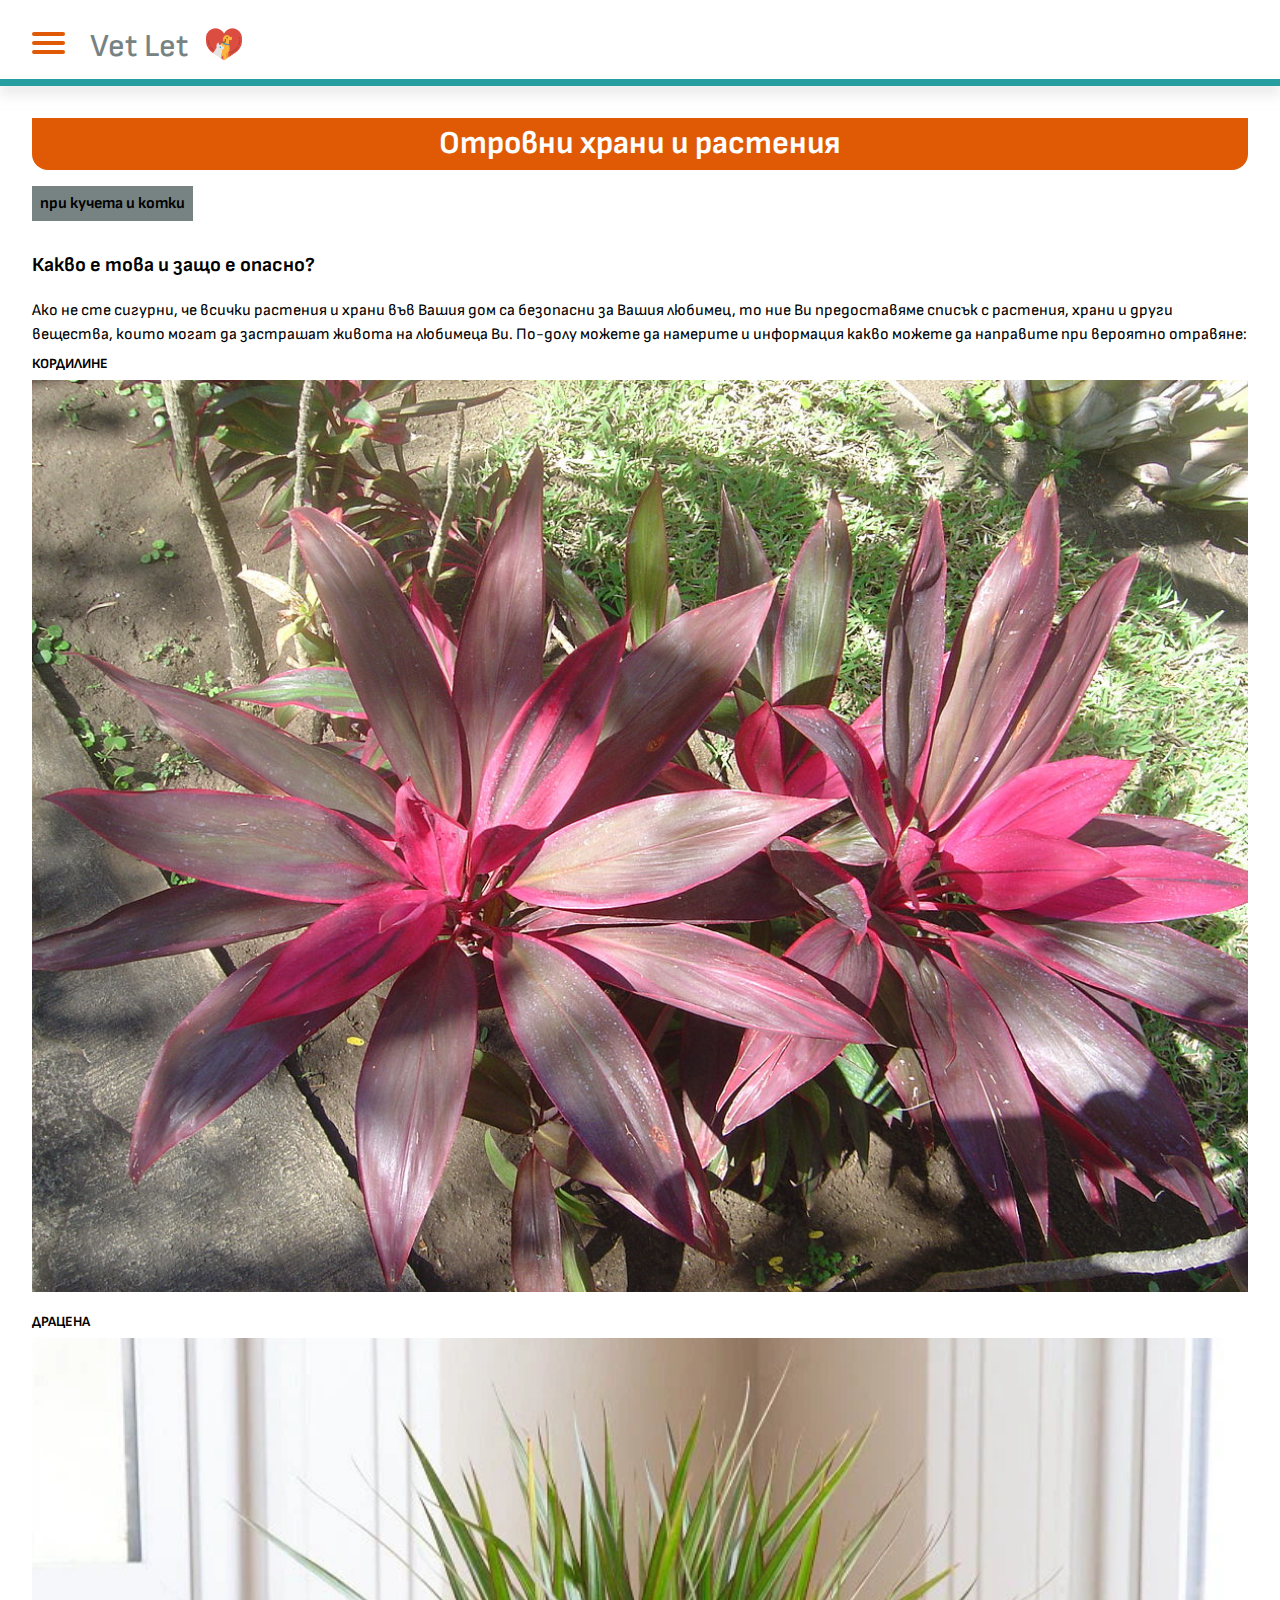
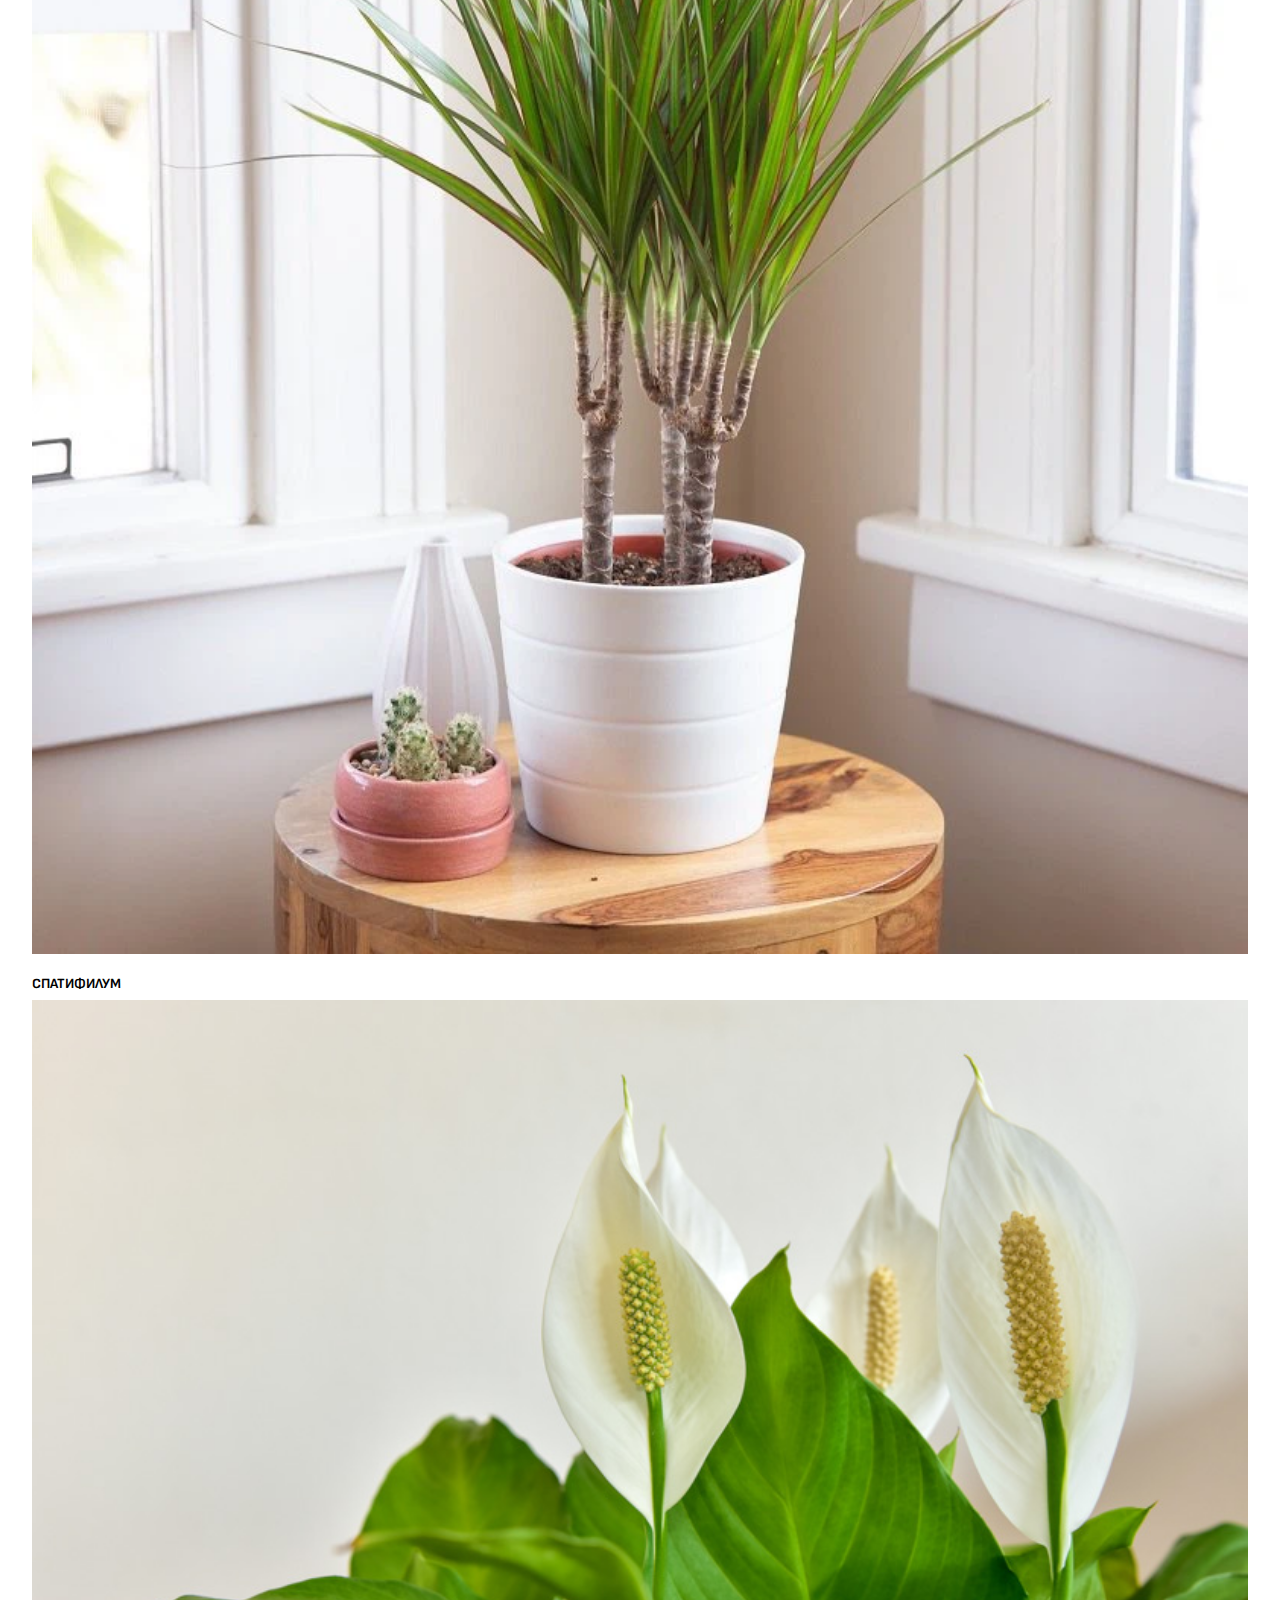
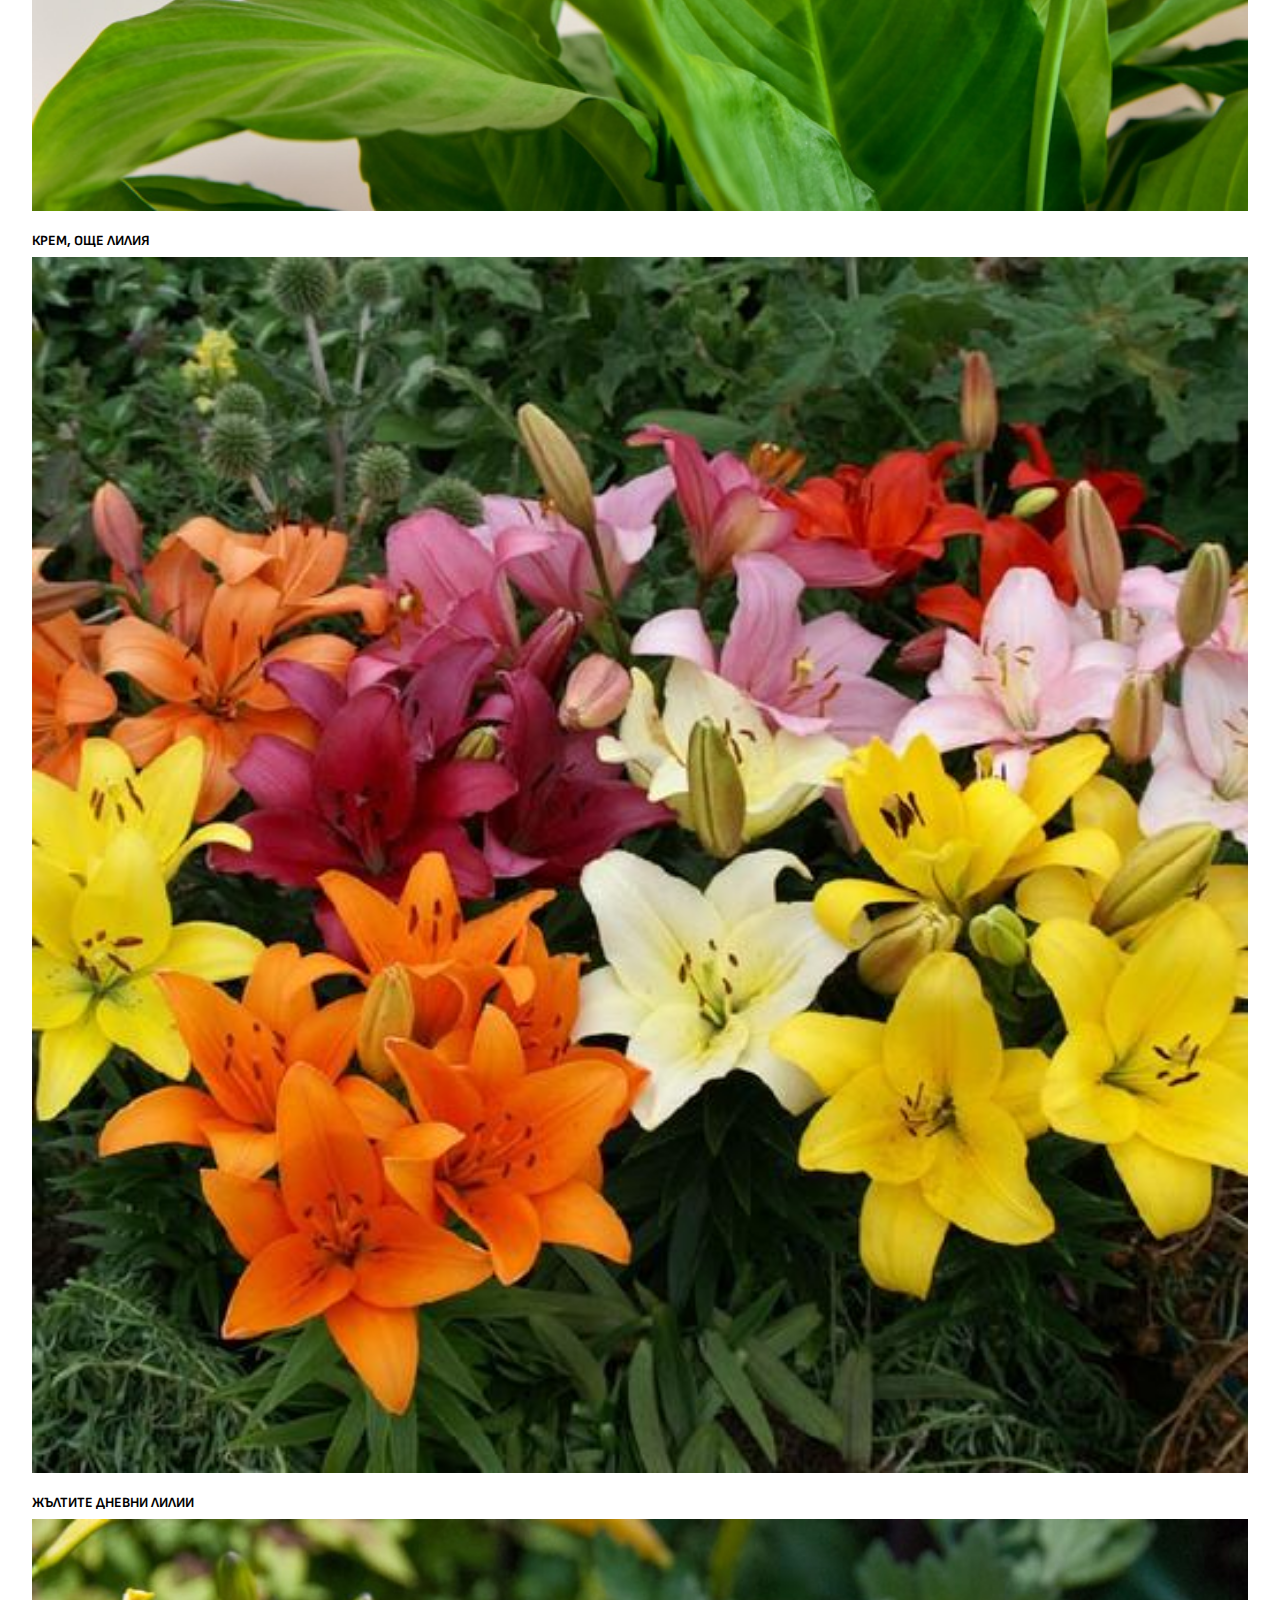
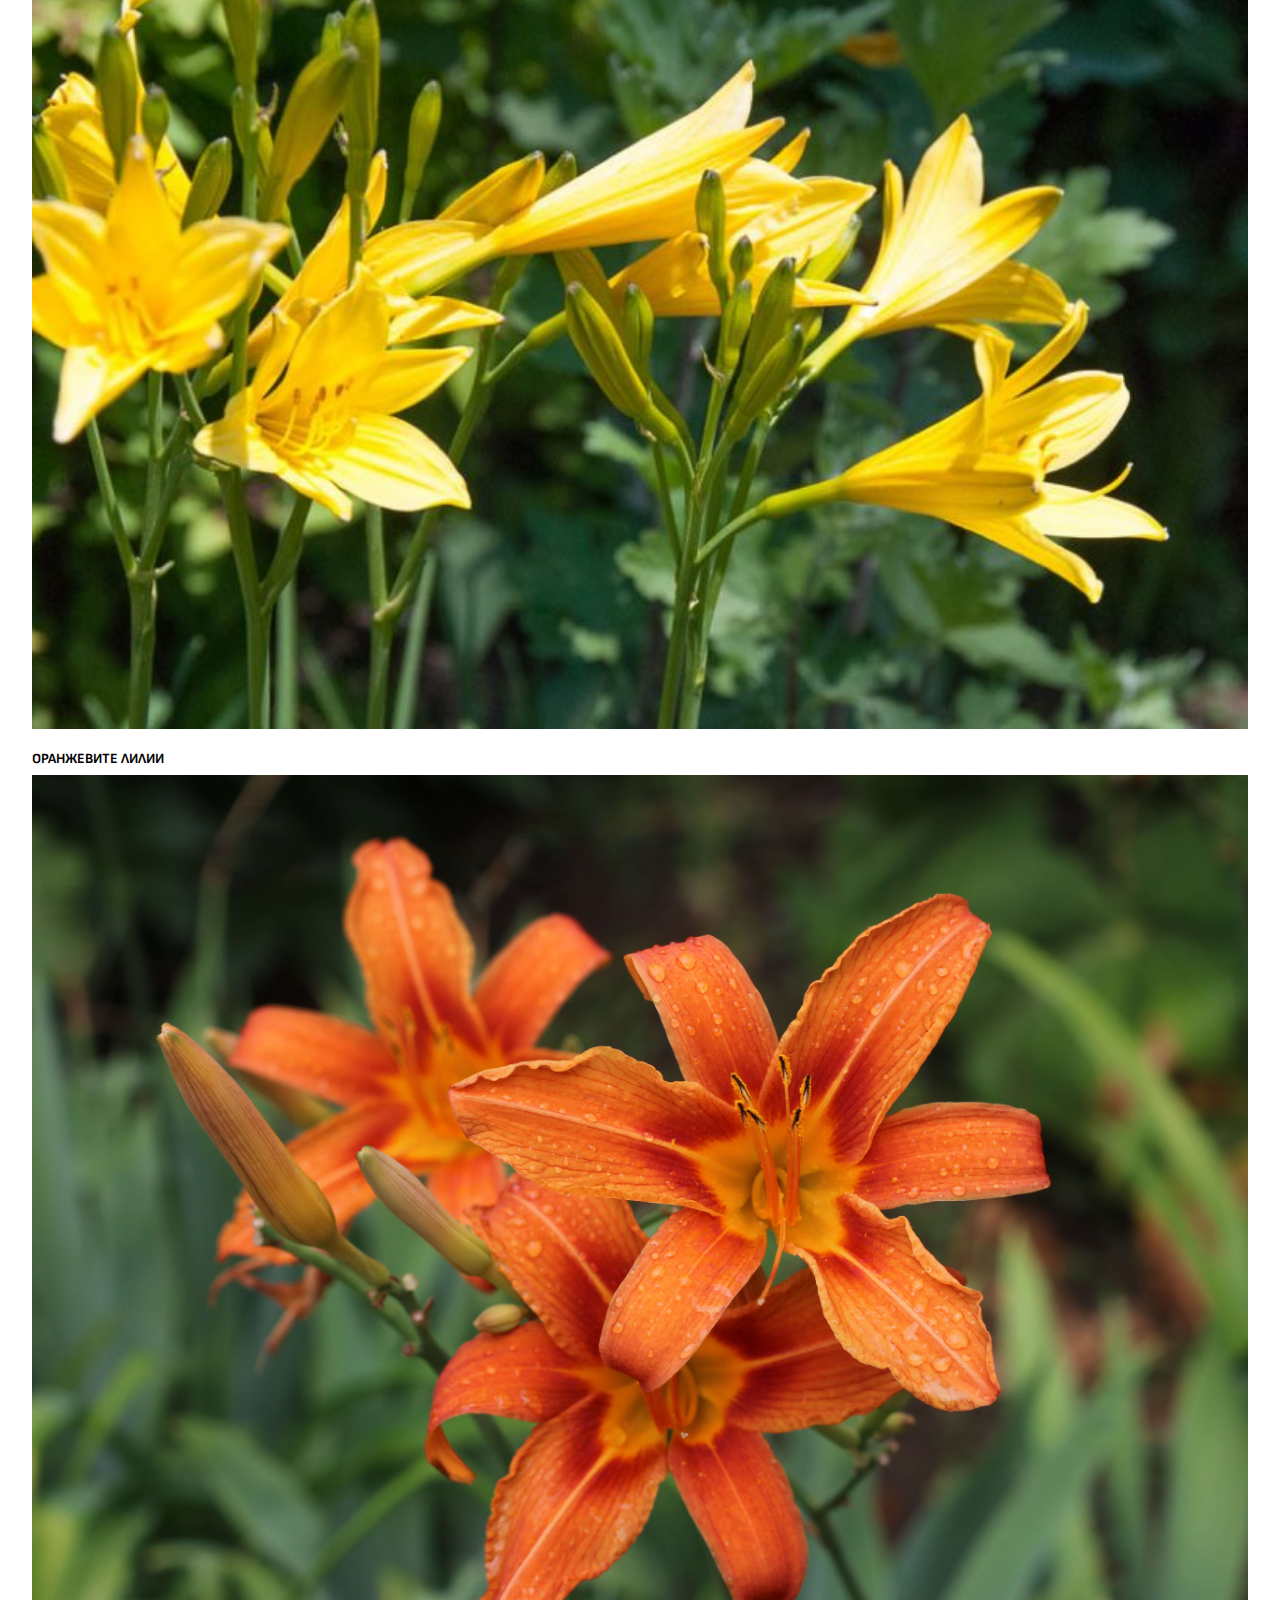
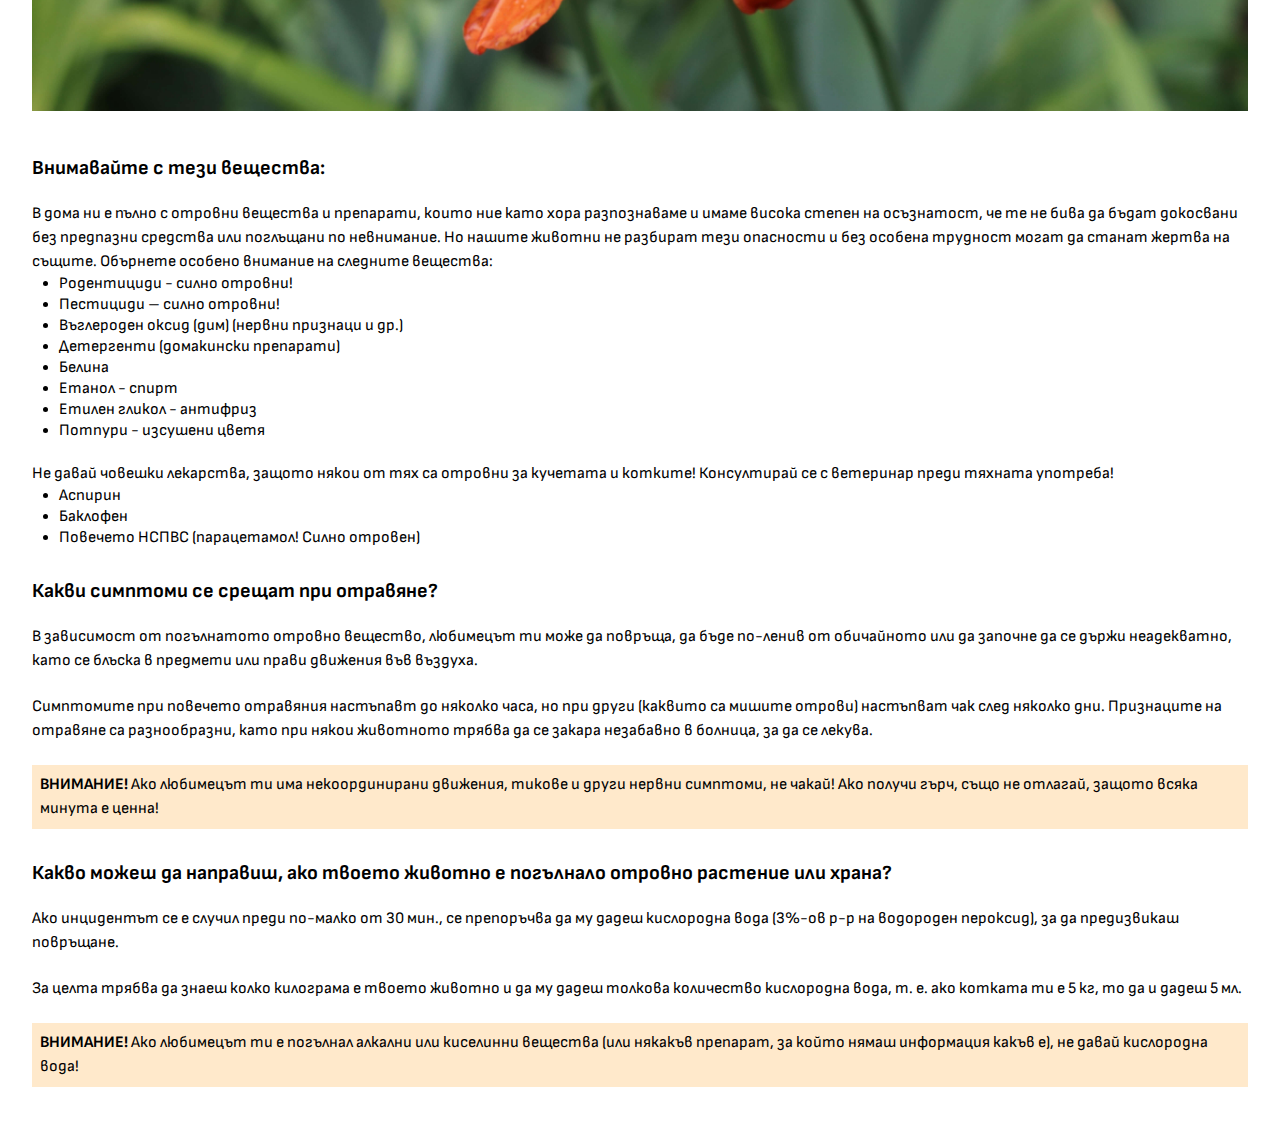
<file: articles/04.poison-food-and-first-aid-cat/index.html>
<!DOCTYPE html>
<html lang="en">

<head>
  <meta charset="UTF-8">
  <meta name="viewport" content="width=device-width, initial-scale=1.0">
  <title>Отровни храни и първа помощ</title>
  <link rel="stylesheet" href="../../public/css/article.css">
  <link rel="icon" href="../../public/imgs/logo.png">
</head>

<body>

  <nav role="navigation">
    <div id="header-container">
      <div id="menuToggle">
  
        <div class="this-title">Всички теми</div>
  
        <input type="checkbox" />
        <span></span>
        <span></span>
        <span></span>
  
        <ul id="menu">
          <div style="width: 300px;">
            <a href="/articles/01.dirofilariosis/">
              <li>Дирофилариоза</li>
            </a>
            <a href="/articles/02.deworming/">
              <li>Обезпаразитяване</li>
            </a>
            <a href="/articles/03.vaccination/">
              <li>Ваксинация</li>
            </a>
            <a href="/articles/04.poison-food-and-first-aid/">
              <li>Отровни храни и растения при кучетата - първа помощ</li>
            </a>
            <a href="/articles/04.poison-food-and-first-aid-cat/">
              <li>Отровни храни и растения при котките - първа помощ</li>
            </a>
            <a href="/articles/05.castration/">
              <li>Кастрация</li>
            </a>        
            <a href="/articles/06.tick-removal/">
              <li>Какво да правим, ако видим кърлеж</li>
            </a>
            <a href="/articles/07.legality/">
              <li>"Легалност" на моя любимец</li>
            </a>
          </div>
        </ul>
      </div>
      <div id="logo-name">Vet Let</div>
      <div id="logo-img-header">
        <img src="../../public/imgs/logo.png">
      </div>
  
    </div>
    </nav>

  <div class="wrapper">
    <h1 style=" color: #fefefe;
                font-size: 2rem;
                background-color: #e05a05;
                border-radius: 0px 0px 16px 16px;
                line-height: 2.4rem;
                padding: 7px;
                text-align: center;">Отровни храни и растения</h1>
    <!-- <div style="display: inline-block; padding: 4px;" class="bc-lightblue">заболяване</div> -->
    <div style="display: inline-block; padding: 8px; background: #778383; font-weight: bold;">при кучета и котки</div>

    <h2>Какво е това и защо е опасно? </h2>

    <p>
      Ако не сте сигурни, че всички растения и храни във Вашия дом са безопасни за Вашия любимец, то ние Ви предоставяме списък с растения, храни и други вещества, които могат да застрашат живота на любимеца Ви. 
      По-долу можете да намерите и информация какво можете да направите при вероятно отравяне:
    </p>
    
      <div class="tt">Кордилине</div>
      <img src="./img/cordyline.png">

      <div class="tt">Драцена</div>
      <img src="./img/dracaena.png">
      
      <div class="tt">Спатифилум</div>
      <img src="./img/spathiphyllum.png">

      <div class="tt">Крем, още лилия</div>
      <img src="./img/lilium.png">      

      <div class="tt">Жълтите дневни лилии</div>
      <img src="./img/julti-dnevni-lilii.png">
      
      <div class="tt">Оранжевите лилии</div>
      <img src="./img/oranjevi-lilii.png">

    <h3>Внимавайте с тези вещества:</h3>
    <p>
      В дома ни е пълно с отровни вещества и препарати, които ние като хора разпознаваме и имаме висока степен на осъзнатост, че те не бива да бъдат докосвани без предпазни средства или поглъщани по невнимание. Но нашите животни не разбират тези опасности и без особена трудност могат да станат жертва на същите. Обърнете особено внимание на следните вещества:
    </p>

    <ul>
      <li>Родентициди - силно отровни!</li>
      <li>Пестициди – силно отровни!</li>
      <li>Въглероден оксид (дим) (нервни признаци и др.)</li>
      <li>Детергенти (домакински препарати)</li>
      <li>Белина</li>
      <li>Етанол - спирт</li>
      <li>Етилен гликол - антифриз</li>
      <li>Потпури - изсушени цветя</li>
    </ul>

    <p>
      Не давай човешки лекарства, защото някои от тях са отровни за кучетата и котките! Консултирай се с ветеринар преди тяхната употреба!
    </p>
    
    <ul>
      <li>Аспирин</li>
      <li>Баклофен</li>
      <li>Повечето НСПВС (парацетамол! Силно отровен)</li>
    </ul>

    <h2>Какви симптоми се срещат при отравяне?</h2>

    <p>
      В зависимост от погълнатото отровно вещество, любимецът ти може да повръща, да бъде по-ленив от обичайното или да започне да се държи неадекватно, като се блъска в предмети или прави движения във въздуха.
    </p>

    <p>
      Симптомите при повечето отравяния настъпавт до няколко часа, но при други (каквито са мишите отрови) настъпват чак след няколко дни.
Признаците на отравяне са разнообразни, като при някои животното трябва да се закара незабавно в болница, за да се лекува.
    </p>

    <p class="callout">
      <strong>ВНИМАНИЕ!</strong> Ако любимецът ти има некоординирани движения, тикове и други нервни симптоми, не чакай! Ако получи гърч, също не отлагай, защото всяка минута е ценна!
    </p>

    <h2>
      Какво можеш да направиш, ако твоето животно е погълнало отровно растение или храна?
    </h2>

    <p>
      Ако инцидентът се е случил преди по-малко от 30 мин., се препоръчва да му дадеш кислородна вода (3%-ов р-р на водороден пероксид), за да предизвикаш повръщане. 
    </p>
    <p>
      За целта трябва да знаеш колко килограма е твоето животно и да му дадеш толкова количество кислородна вода, т. е. ако котката ти е 5 кг, то да и дадеш 5 мл.
    </p>

    <p class="callout">
      <strong>ВНИМАНИЕ!</strong> Ако любимецът ти е погълнал алкални или киселинни вещества (или някакъв препарат, за който нямаш информация какъв е), не давай кислородна вода!
    </p>
  </div>
</body>

</html>
</file>
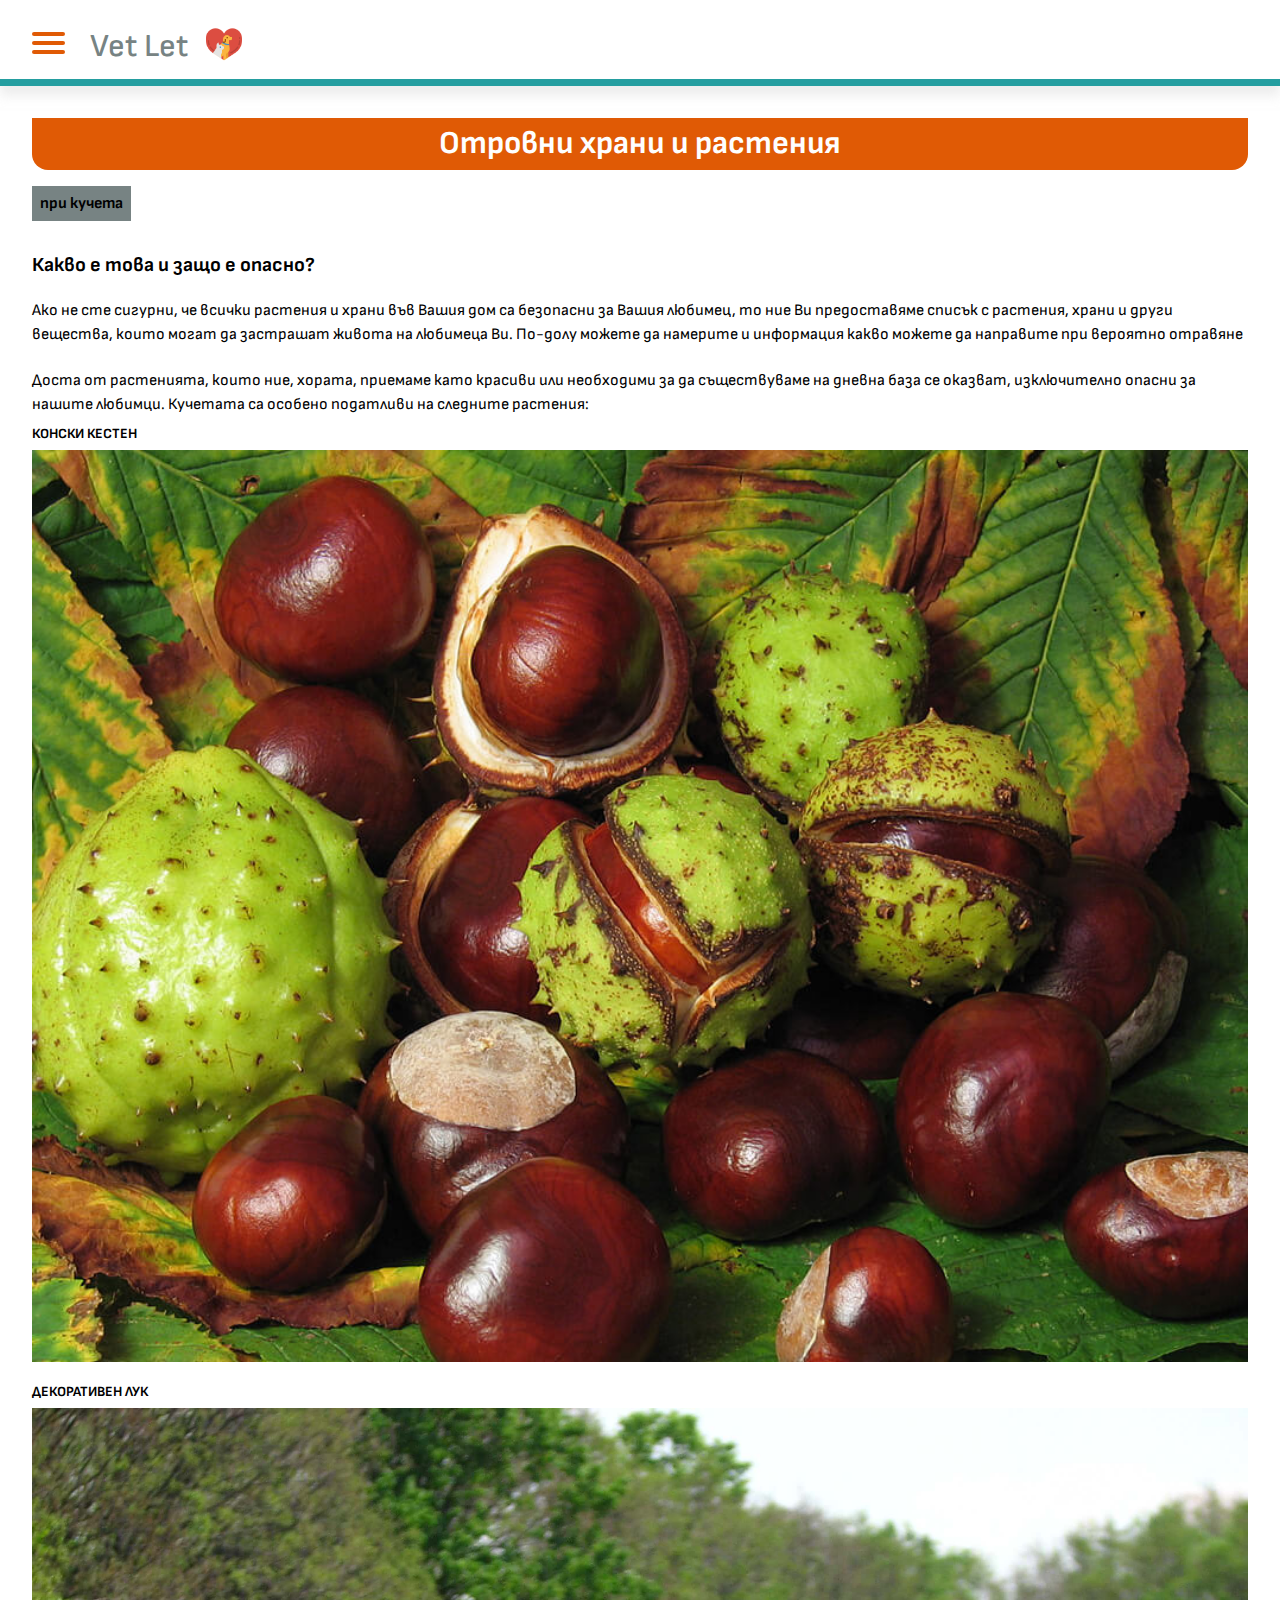
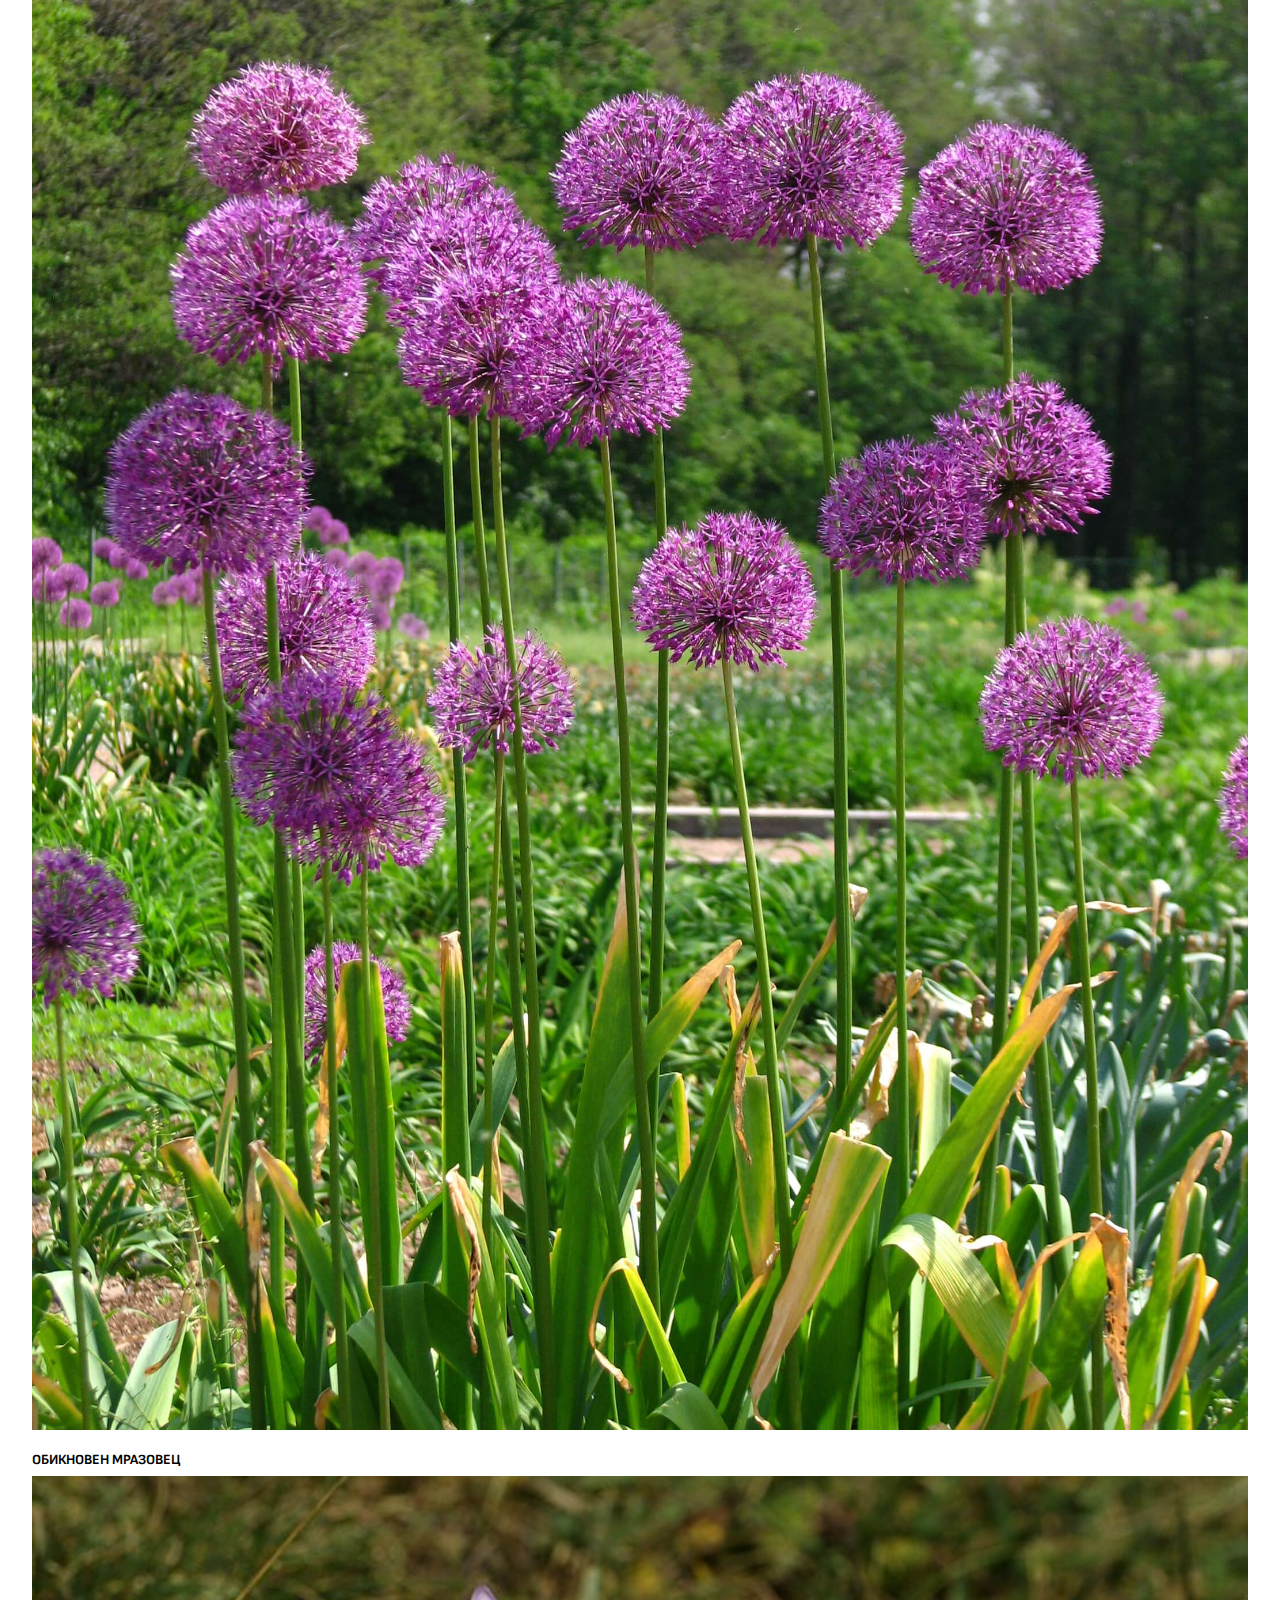
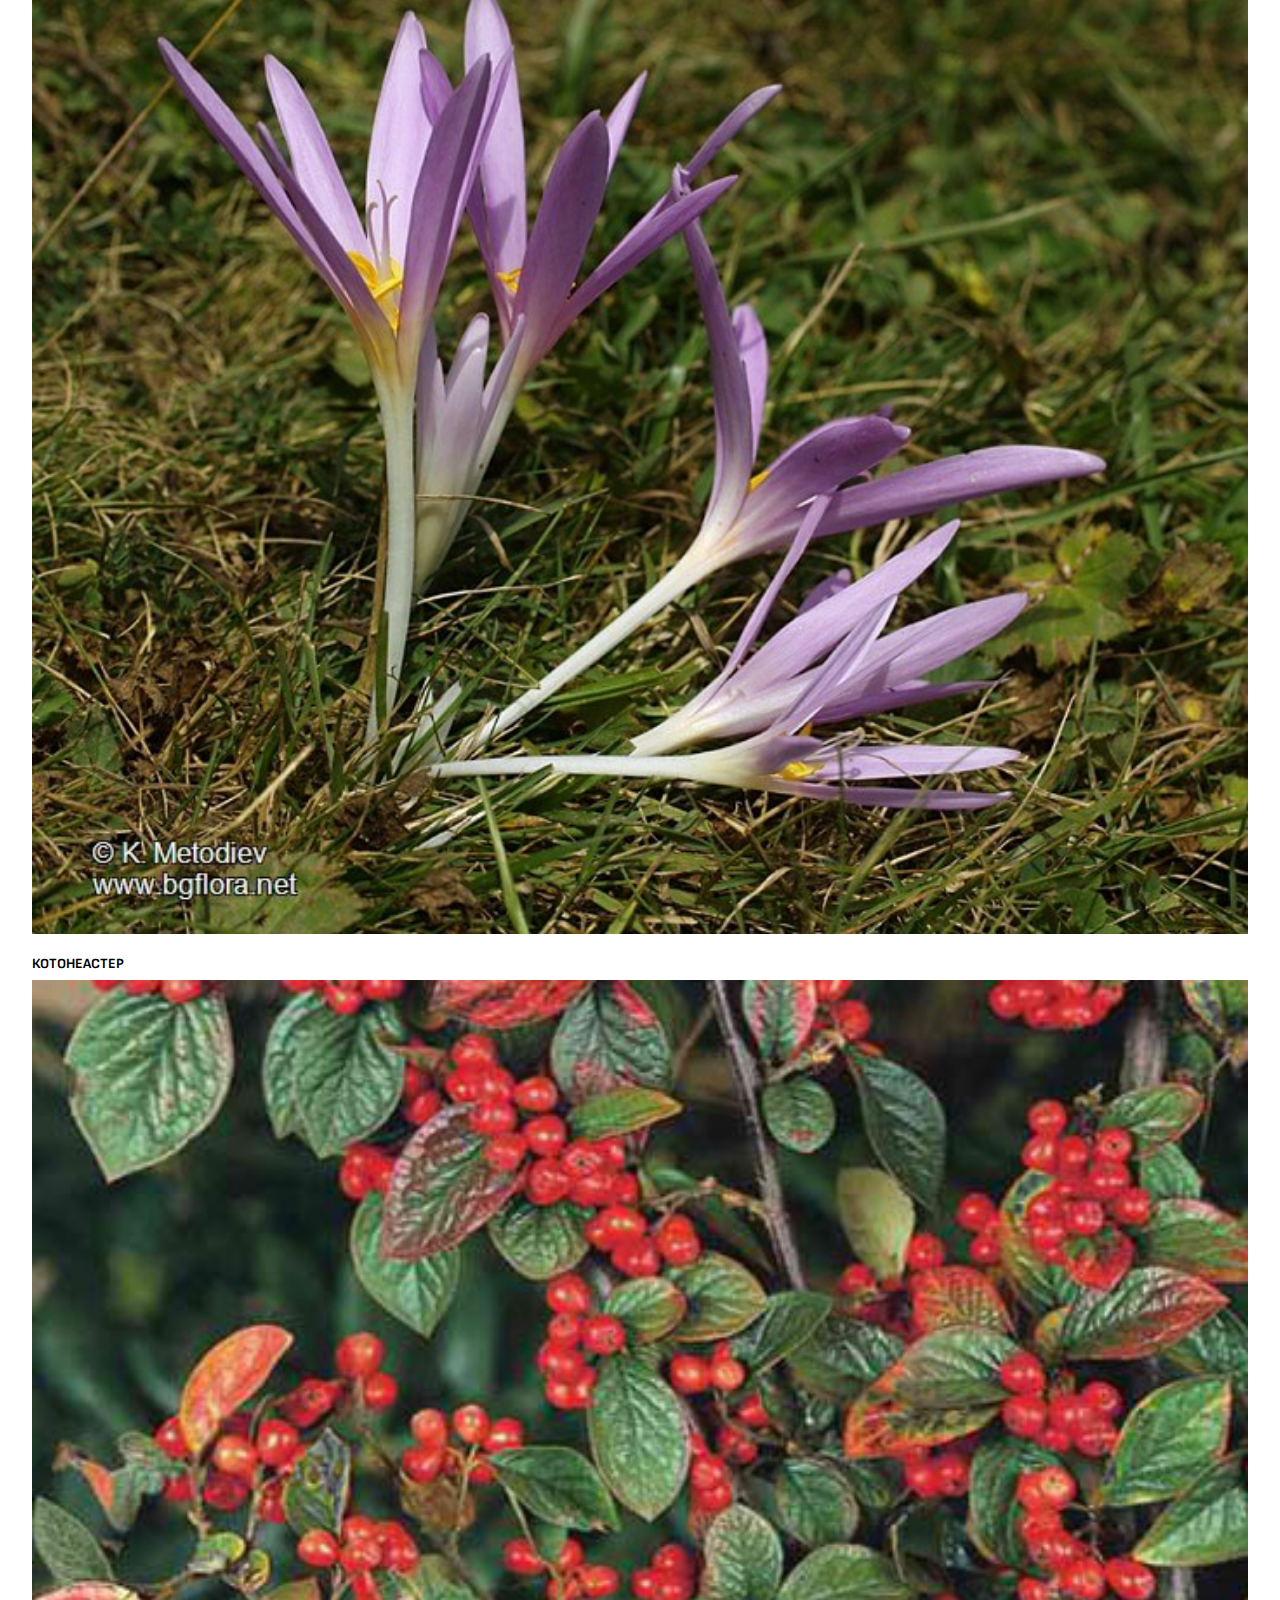
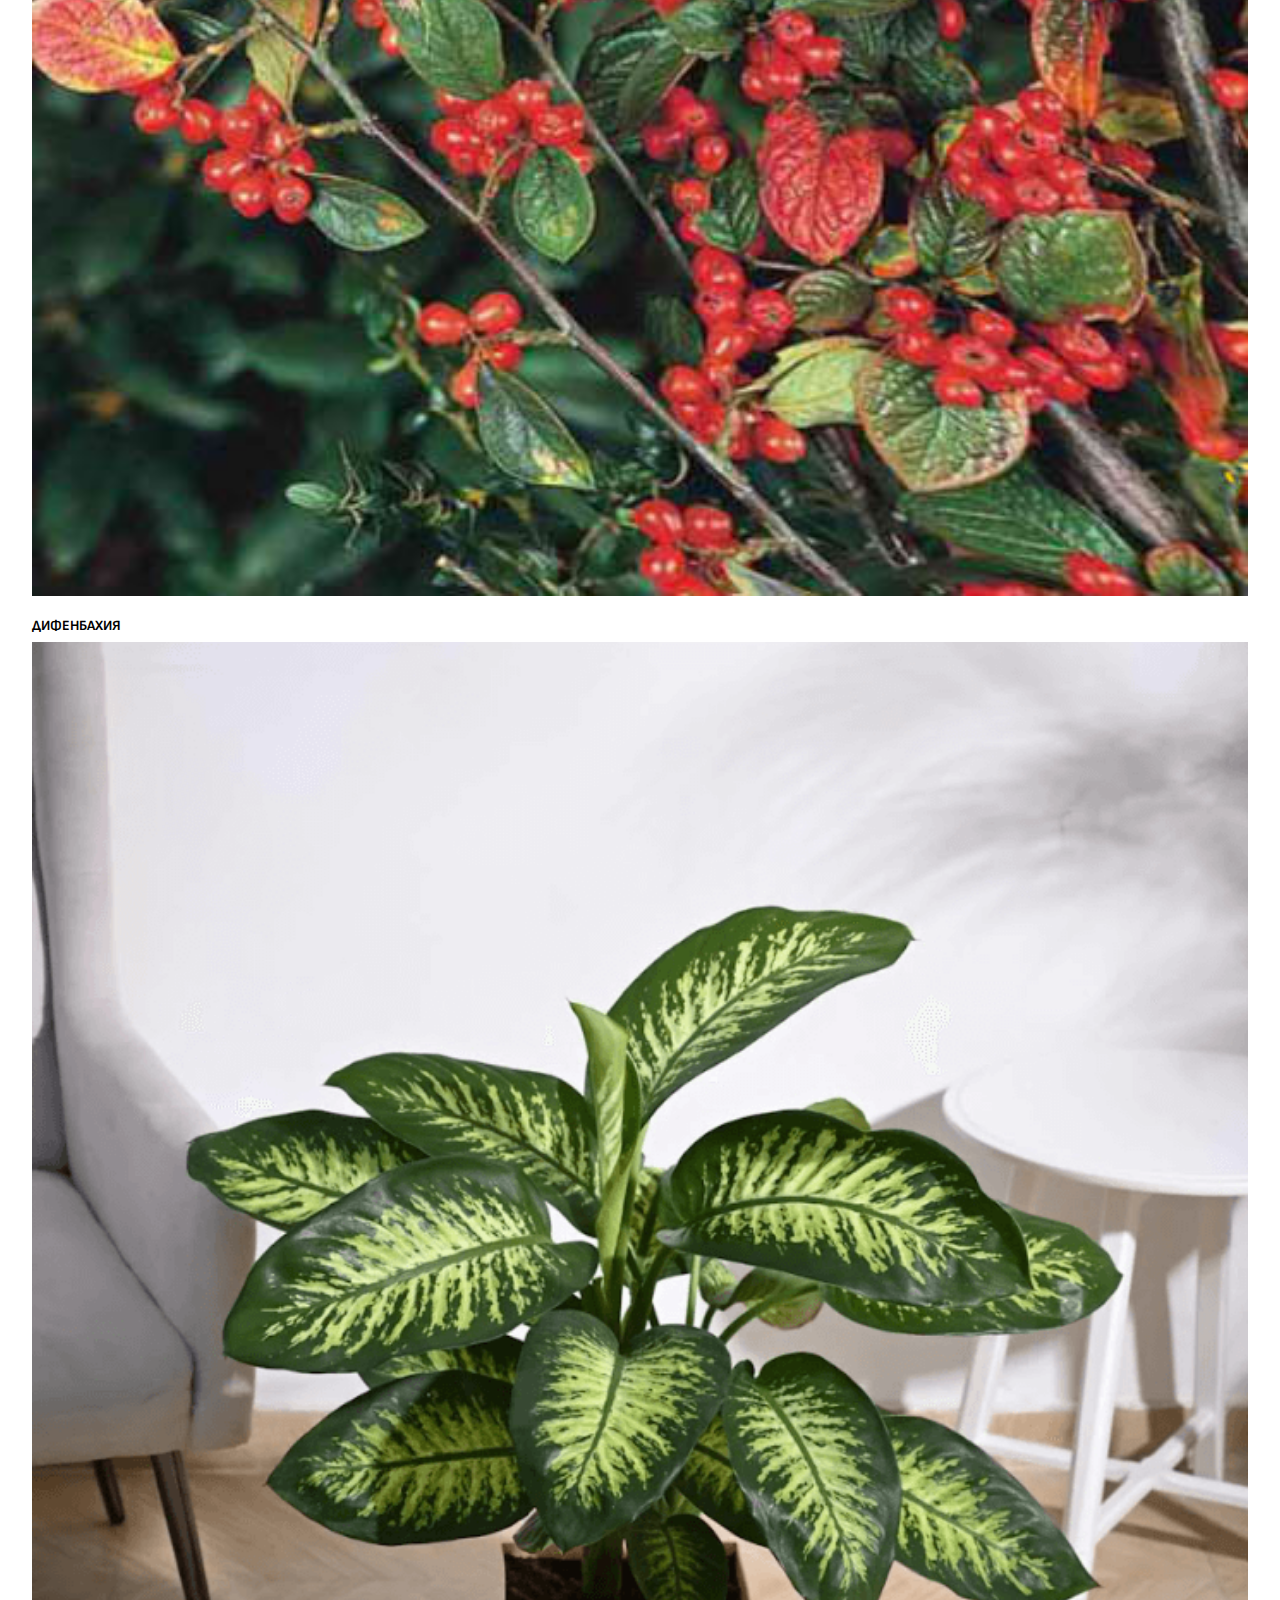
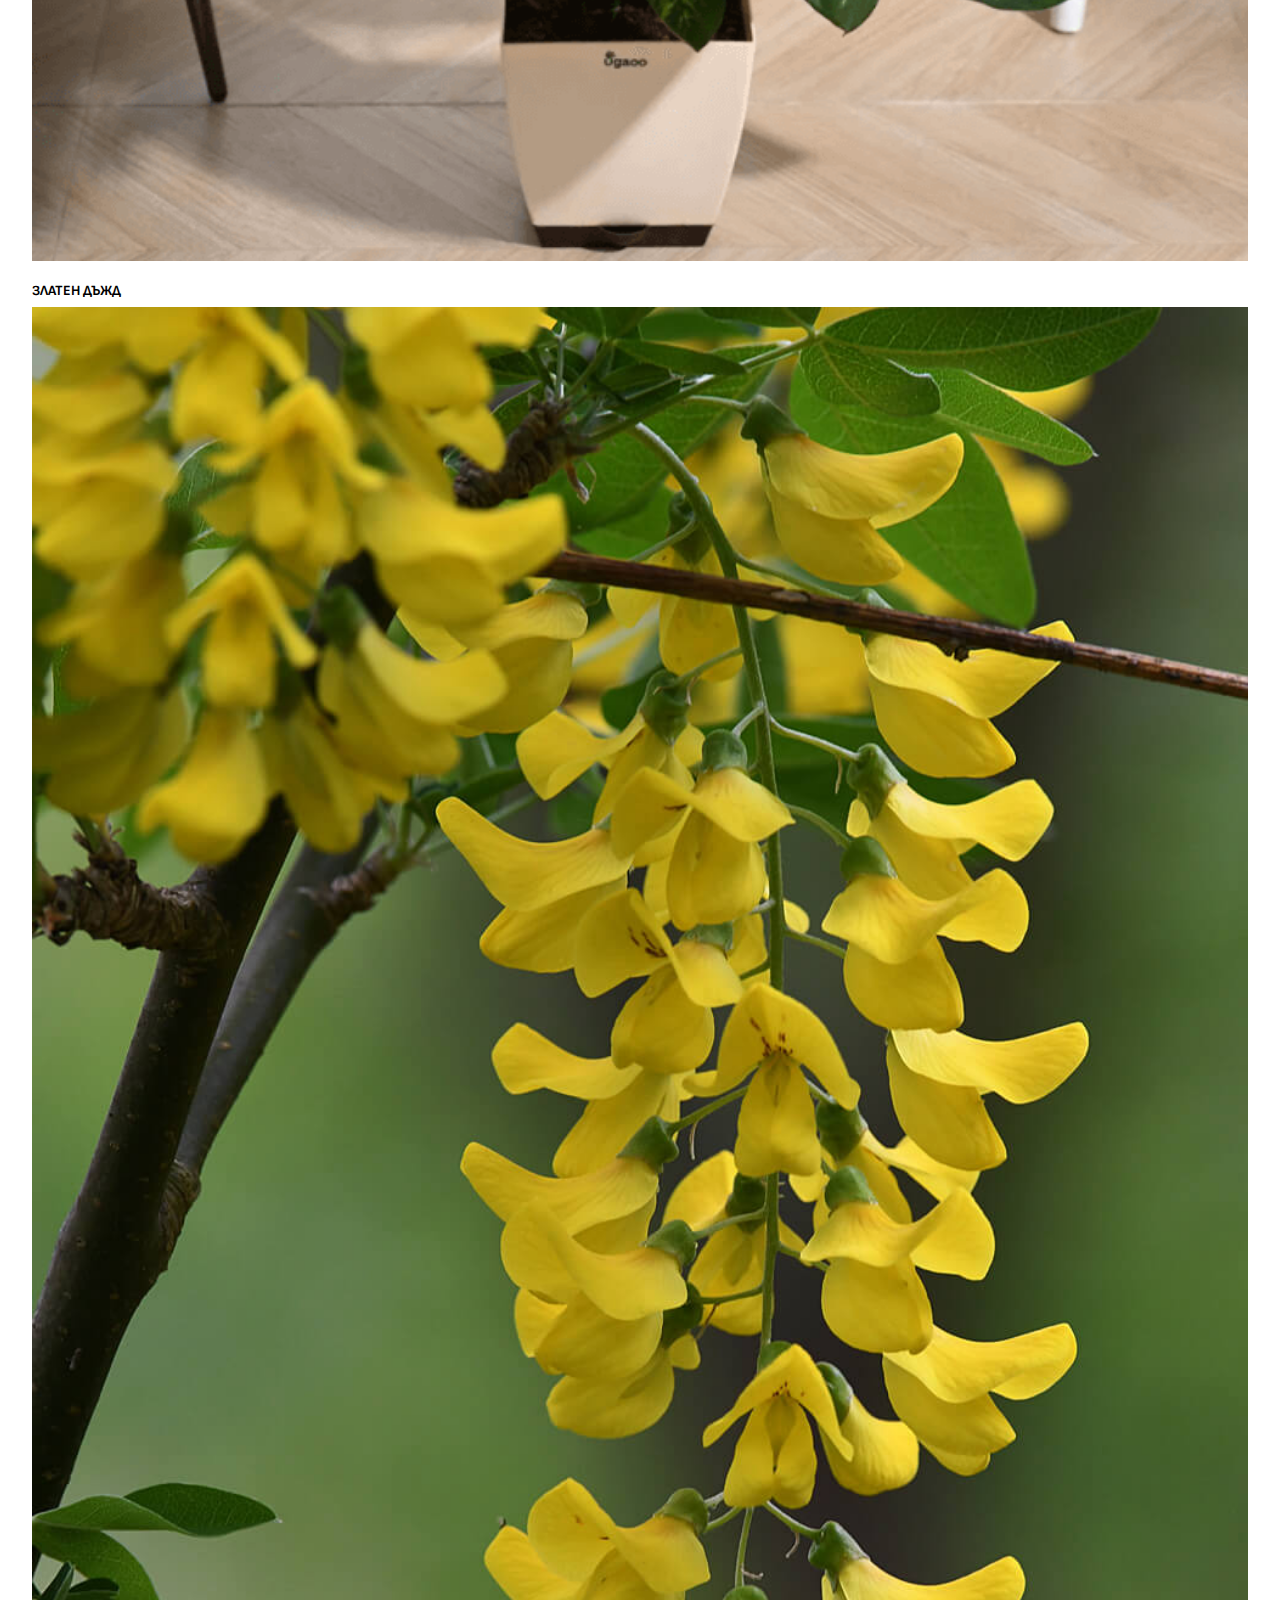
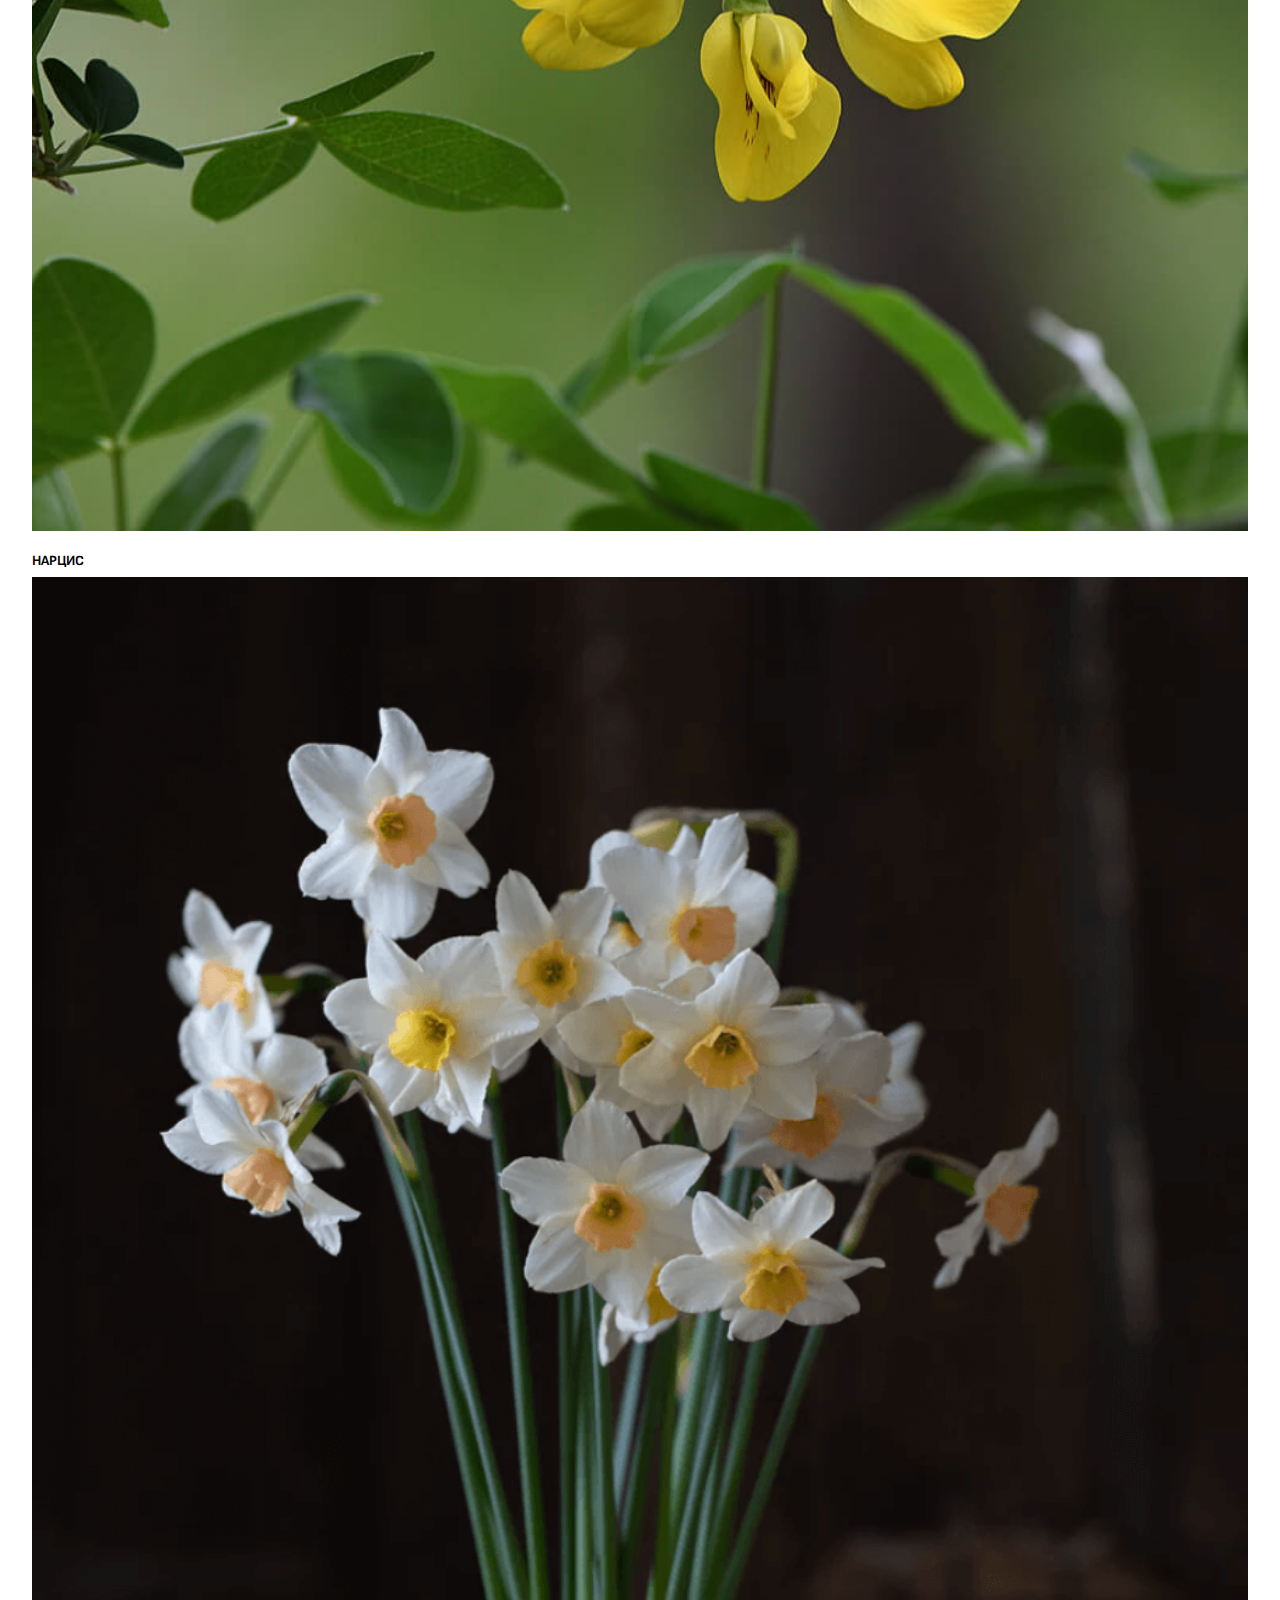
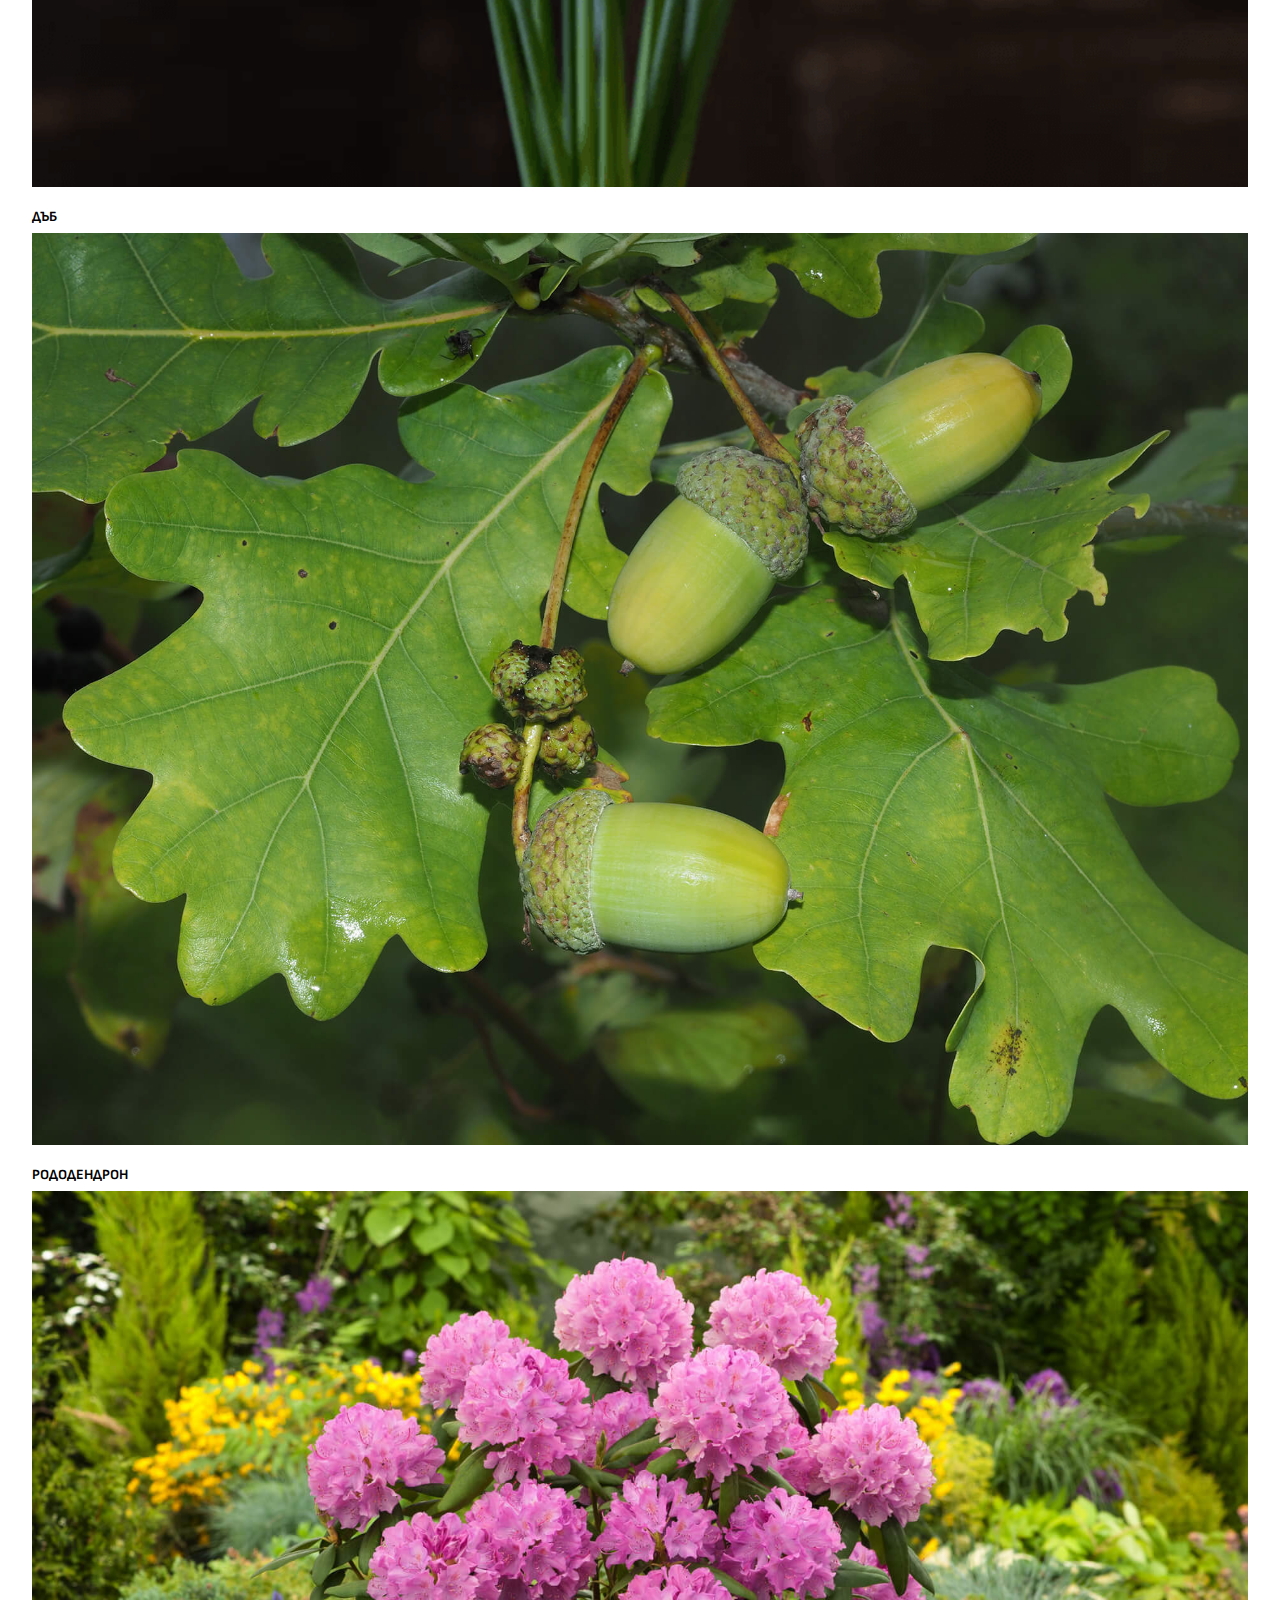
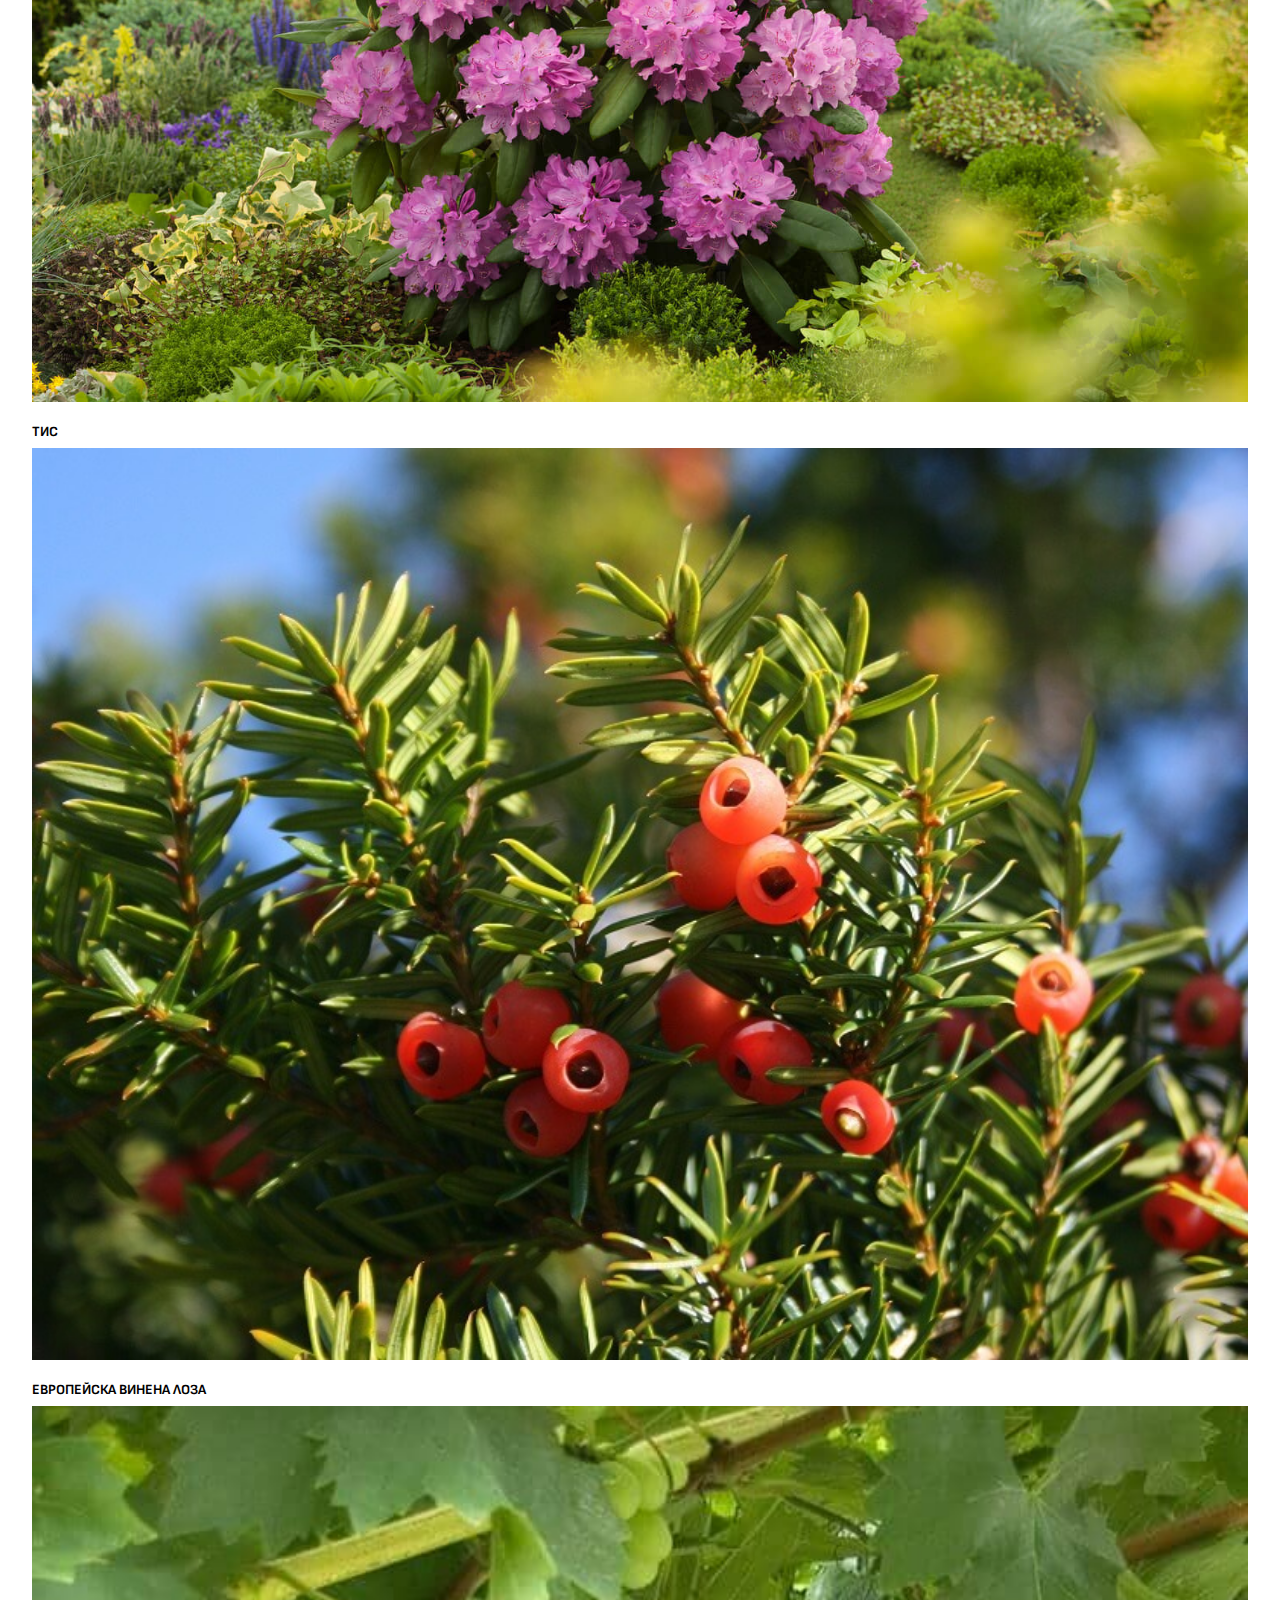
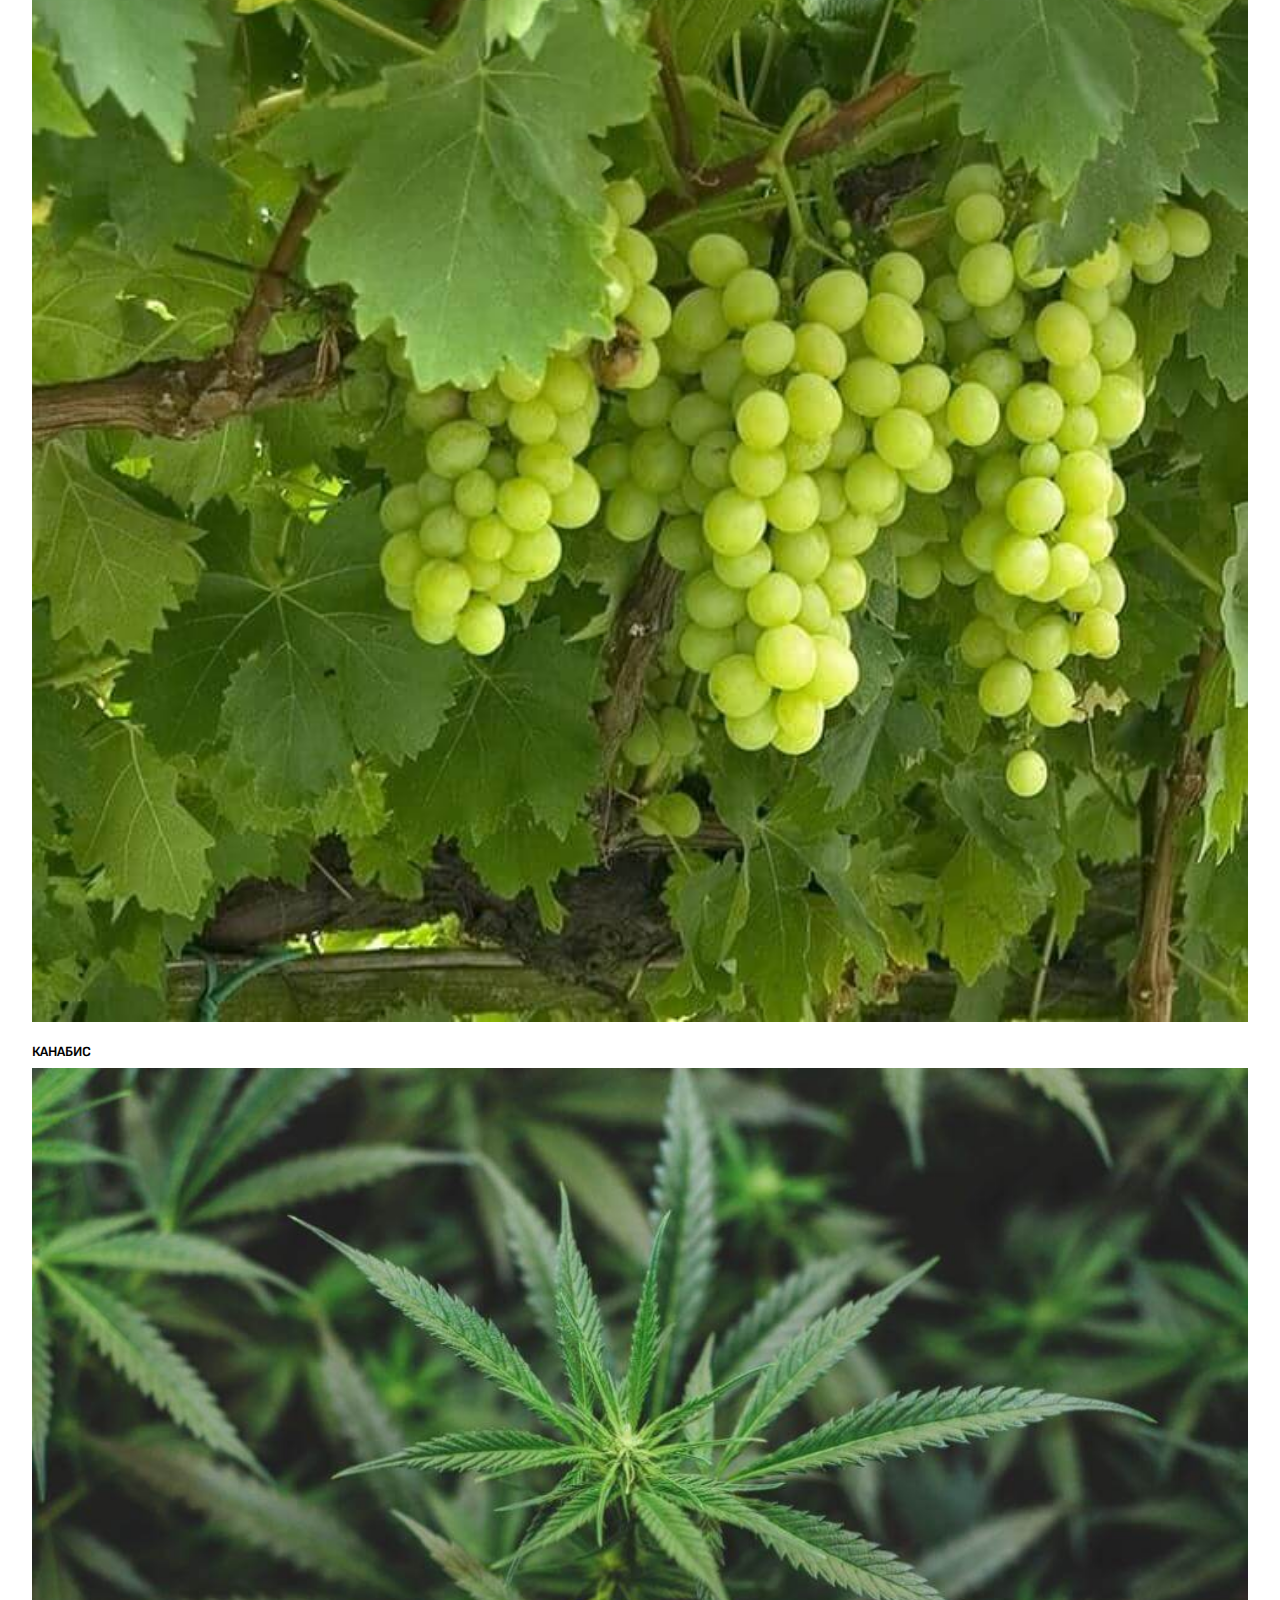
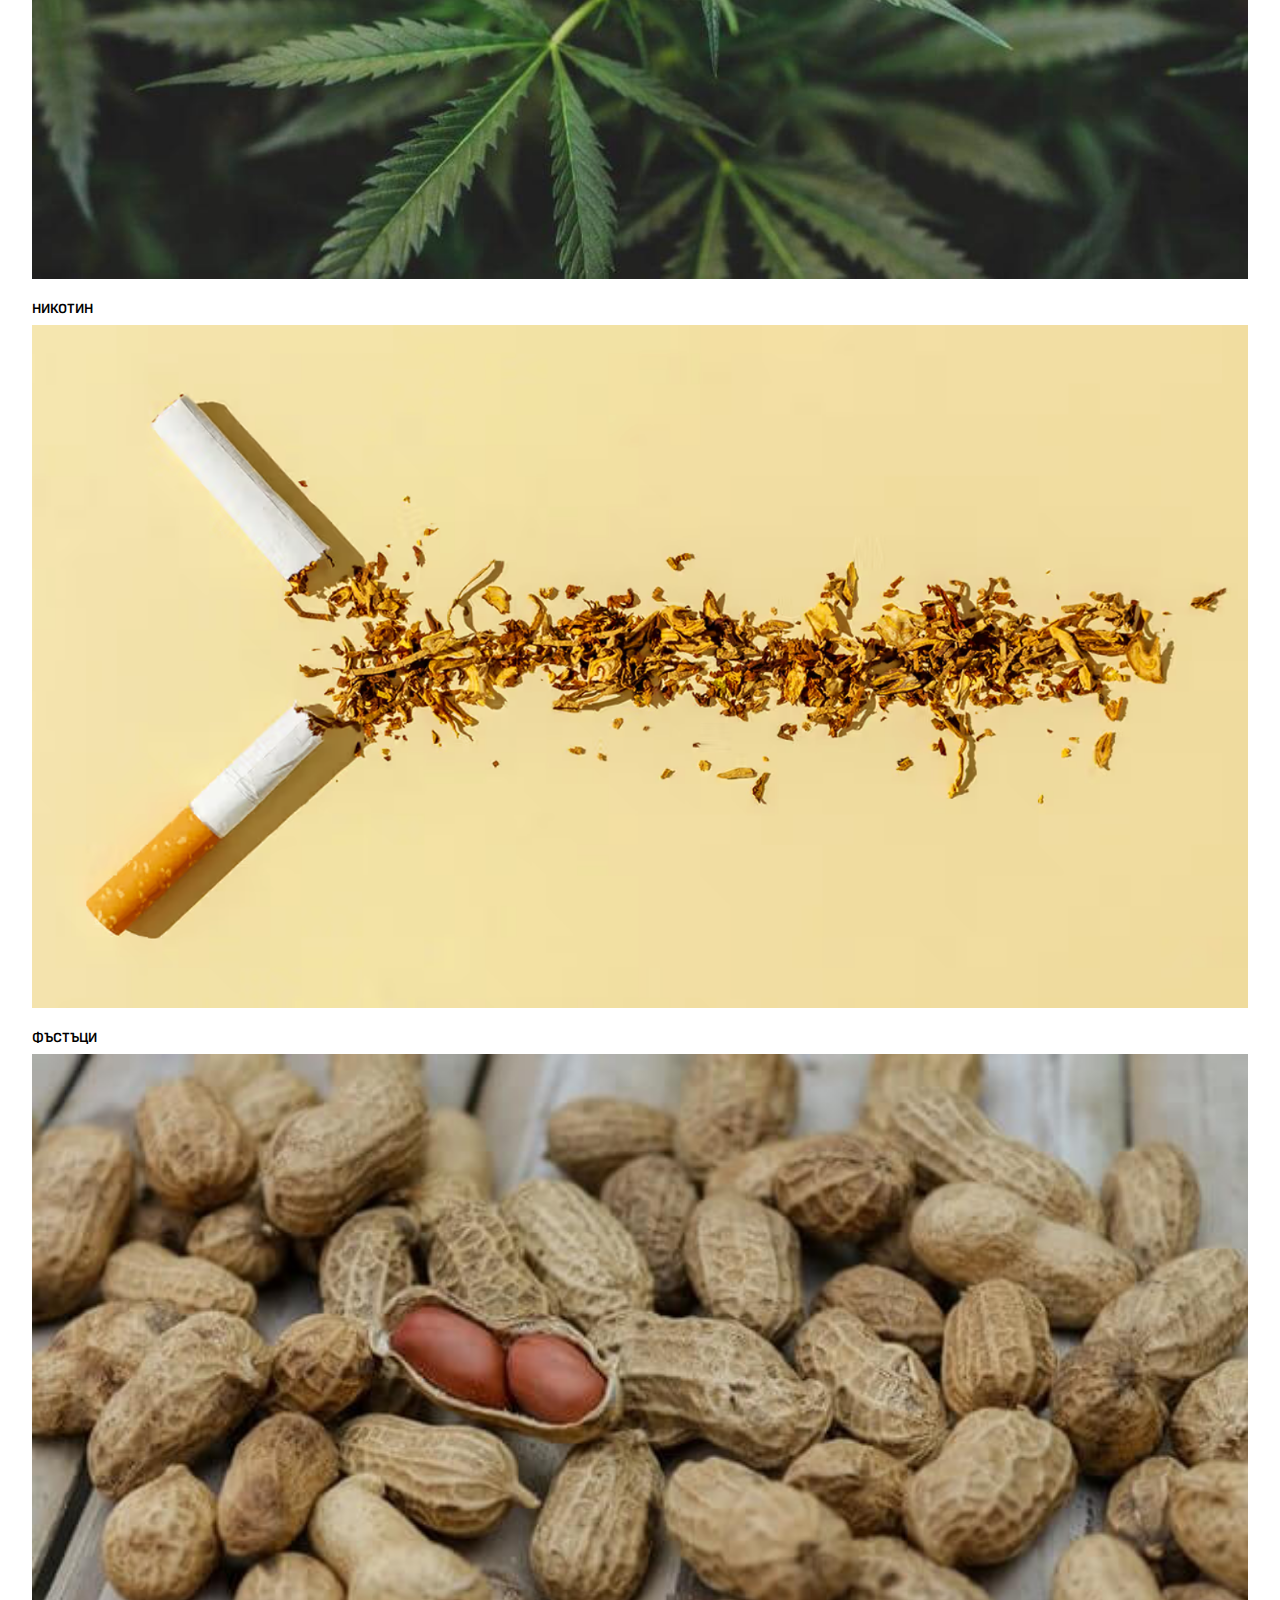
<file: articles/04.poison-food-and-first-aid/index.html>
<!DOCTYPE html>
<html lang="en">

<head>
  <meta charset="UTF-8">
  <meta name="viewport" content="width=device-width, initial-scale=1.0">
  <title>Отровни храни и първа помощ</title>
  <link rel="stylesheet" href="../../public/css/article.css">
  <link rel="icon" href="../../public/imgs/logo.png">
</head>

<body>

  <nav role="navigation">
    <div id="header-container">
      <div id="menuToggle">
  
        <div class="this-title">Всички теми</div>
  
        <input type="checkbox" />
        <span></span>
        <span></span>
        <span></span>
  
        <ul id="menu">
          <div style="width: 300px;">
            <a href="/articles/01.dirofilariosis/">
              <li>Дирофилариоза</li>
            </a>
            <a href="/articles/02.deworming/">
              <li>Обезпаразитяване</li>
            </a>
            <a href="/articles/03.vaccination/">
              <li>Ваксинация</li>
            </a>
            <a href="/articles/04.poison-food-and-first-aid/">
              <li>Отровни храни и растения при кучетата - първа помощ</li>
            </a>
            <a href="/articles/04.poison-food-and-first-aid-cat/">
              <li>Отровни храни и растения при котките - първа помощ</li>
            </a>
            <a href="/articles/05.castration/">
              <li>Кастрация</li>
            </a>        
            <a href="/articles/06.tick-removal/">
              <li>Какво да правим, ако видим кърлеж</li>
            </a>
            <a href="/articles/07.legality/">
              <li>"Легалност" на моя любимец</li>
            </a>
          </div>
        </ul>
      </div>
      <div id="logo-name">Vet Let</div>
      <div id="logo-img-header">
        <img src="../../public/imgs/logo.png">
      </div>
  
    </div>
    </nav>

  <div class="wrapper">
    <h1 style=" color: #fefefe;
                font-size: 2rem;
                background-color: #e05a05;
                border-radius: 0px 0px 16px 16px;
                line-height: 2.4rem;
                padding: 7px;
                text-align: center;">Отровни храни и растения</h1>
    <!-- <div style="display: inline-block; padding: 4px;" class="bc-lightblue">заболяване</div> -->
    <div style="display: inline-block; padding: 8px; background: #778383; font-weight: bold;">при кучета</div>

    <h2>Какво е това и защо е опасно? </h2>

    <p>
      Ако не сте сигурни, че всички растения и храни във Вашия дом са безопасни за Вашия любимец, то ние Ви предоставяме списък с растения, храни и други вещества, които могат да застрашат живота на любимеца Ви. 
      По-долу можете да намерите и информация какво можете да направите при вероятно отравяне
    </p>

    <p>
      Доста от растенията, които ние, хората, приемаме като красиви или необходими за да съществуваме на дневна база се оказват, изключително опасни за нашите любимци. Кучетата са особено податливи на следните растения:
    </p>

    <div class="tt">Конски кестен</div>
    <img src="./img/konski-kesten.jpg">

    <div class="tt">Декоративен лук</div>
    <img src="./img/allium.jpg">

    <div class="tt">Обикновен мразовец</div>
    <img src="./img/obiknoven-mrazovets.jpg">

    <div class="tt">Котонеастер</div>
    <img src="./img/cotoneaster.jpg">

    <div class="tt">Дифенбахия</div>
    <img src="./img/dieffenbachia.png">

    <div class="tt">Златен дъжд</div>
    <img src="./img/zlaten-dajd.jpg">

    <div class="tt">Нарцис</div>
    <img src="./img/narcissus.png">

    <div class="tt">Дъб</div>
    <img src="./img/dub.jpg">

    <div class="tt">Рододендрон</div>
    <img src="./img/rhododendron.jpg">

    <div class="tt">Тис</div>
    <img src="./img/tis.jpg">
    
    <div class="tt">Европейска винена лоза</div>
    <img src="./img/evropeiska-vinena-loza.jpg">






    <div class="tt">Канабис</div>
    <img src="./img/marihuana.jpg">

    <div class="tt">Никотин</div>
    <img src="./img/nicotine.png">

    <div class="tt">Фъстъци</div>
    <img src="./img/fustutsi.jpg">

    <div class="tt">Макадамия</div>
    <img src="./img/macadamia.png">

    <div class="tt">Картоф</div>
    <img src="./img/potato.png">

    <div class="tt">Ксилитол (Е967, добавка в някои храни)</div>
    <img src="./img/xylitol.png">
    
    <div class="tt">Водорасли</div>
    <img src="./img/vodorasli.webp">
        
    <div class="tt">Кафеин</div>
    <img src="./img/kafein.jpg">

    

    <h3>Внимавайте с вещества!</h3>
    <p>
      В дома ни е пълно с отровни вещества и препарати, които ние като хора разпознаваме и имаме висока степен на осъзнатост, че те не бива да бъдат докосвани без предпазни средства или поглъщани по невнимание. Но нашите животни не разбират тези опасности и без особена трудност могат да станат жертва на същите. Обърнете особено внимание на следните: 
    </p>

    <ul>
      <li>Родентициди - силно отровни!</li>
      <li>Пестициди – силно отровни!</li>
      <li>Въглероден оксид (дим) (нервни признаци и др.)</li>
      <li>Детергенти (домакински препарати)</li>
      <li>Белина</li>
      <li>Етанол (спирт)</li>
      <li>Етилен гликол (антифриз)</li>
      <li>Потпури (изсушени цветя)</li>
      <li>Отровни жаби</li>
    </ul>

    <p>
      Не давай човешки лекарства, защото някои от тях са отровни за кучетата и котките! Консултирай се с ветеринар преди тяхната употреба!
    </p>
    
    <ul>
      <li>Аспирин</li>
      <li>Баклофен</li>
      <li>Повечето НСПВС (парацетамол - силно отровен!)</li>
    </ul>

    <h2>Какви симптоми се срещат при отравяне?</h2>

    <p>
      В зависимост от погълнатото отровно вещество любимецът ти може да повръща, да бъде по-ленив от обичайното или да започне да се държи неадекватно, като се блъска в предмети или прави движения във въздуха.
    </p>

    <p>
      Симптомите при повечето отравяния настъпавт до няколко часа, но при други (каквито са мишите отрови) настъпват чак след няколко дни.
Признаците на отравяне са разнообразни, като при някои животното трябва да се закара незабавно в болница, за да се лекува.
    </p>

    <p class="callout">
      <strong>ВНИМАНИЕ!</strong> Ако любимецът ти има некоординирани движения, тикове и други нервни симптоми, не чакай! Ако получи гърч, също не отлагай, защото всяка минута е ценна!
    </p>

    <h2>
      Какво можеш да направиш, ако твоето животно е погълнало отровно растение или храна?
    </h2>

    <p>
      Ако инцидентът се е случил преди по-малко от 30 мин., се препоръчва да му дадеш кислородна вода (3%-ов р-р на водороден пероксид), за да предизвикаш повръщане. 
    </p>
    <p>
      За целта трябва да знаеш колко килограма е твоето животно и да му дадеш толкова количество кислородна вода, т. е. ако кучето ти е 5 кг, то да му дадеш 5 мл през устата.
    </p>

    <p class="callout">
      <strong>ВНИМАНИЕ!</strong> Ако любимецът ти е погълнал алкални или киселинни вещества (или някакъв препарат, за който нямаш информация какъв е), не давай кислородна вода!
    </p>
  </div>
</body>

</html>
</file>
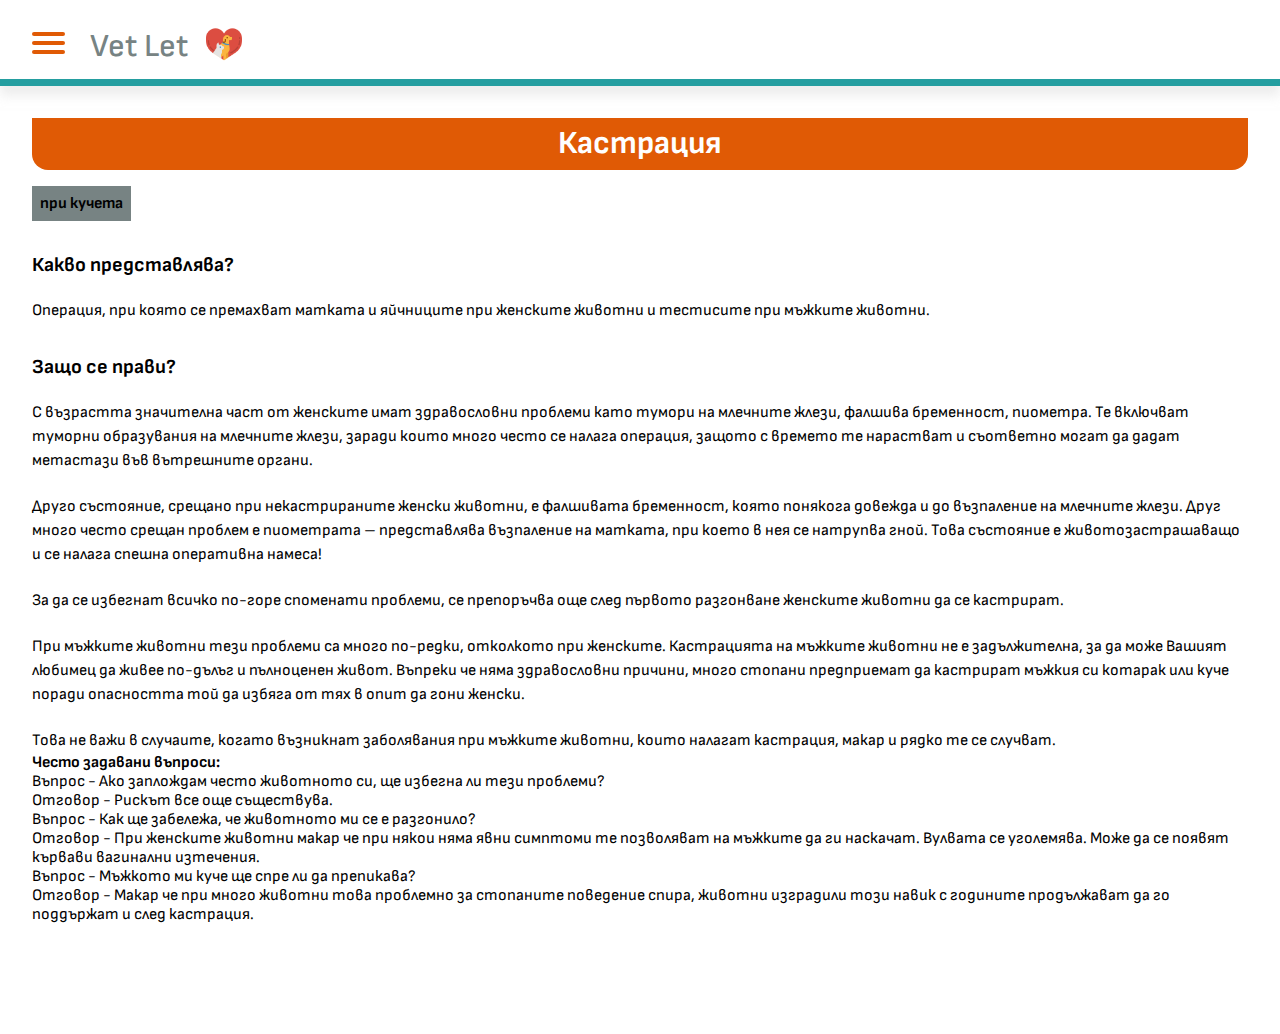
<file: articles/05.castration/index.html>
<!DOCTYPE html>
<html lang="en">

<head>
  <meta charset="UTF-8">
  <meta name="viewport" content="width=device-width, initial-scale=1.0">
  <title>Кастрация</title>
  <link rel="stylesheet" href="../../public/css/article.css">
  <link rel="icon" href="../../public/imgs/logo.png">
</head>

<body>

  <nav role="navigation">
    <div id="header-container">
      <div id="menuToggle">
  
        <div class="this-title">Всички теми</div>
  
        <input type="checkbox" />
        <span></span>
        <span></span>
        <span></span>
  
        <ul id="menu">
          <div style="width: 300px;">
            <a href="/articles/01.dirofilariosis/">
              <li>Дирофилариоза</li>
            </a>
            <a href="/articles/02.deworming/">
              <li>Обезпаразитяване</li>
            </a>
            <a href="/articles/03.vaccination/">
              <li>Ваксинация</li>
            </a>
            <a href="/articles/04.poison-food-and-first-aid/">
              <li>Отровни храни и растения при кучетата - първа помощ</li>
            </a>
            <a href="/articles/04.poison-food-and-first-aid-cat/">
              <li>Отровни храни и растения при котките - първа помощ</li>
            </a>
            <a href="/articles/05.castration/">
              <li>Кастрация</li>
            </a>        
            <a href="/articles/06.tick-removal/">
              <li>Какво да правим, ако видим кърлеж</li>
            </a>
            <a href="/articles/07.legality/">
              <li>"Легалност" на моя любимец</li>
            </a>
          </div>
        </ul>
      </div>
      <div id="logo-name">Vet Let</div>
      <div id="logo-img-header">
        <img src="../../public/imgs/logo.png">
      </div>
  
    </div>
    </nav>

  <div class="wrapper">
    <h1 style=" color: #fefefe;
                font-size: 2rem;
                background-color: #e05a05;
                border-radius: 0px 0px 16px 16px;
                line-height: 2.4rem;
                padding: 7px;
                text-align: center;">Кастрация</h1>
    <div style="display: inline-block; padding: 8px; background: #778383; font-weight: bold;">при кучета</div>

    <h2>Какво представлява? </h2>

    <p>
      Операция, при която се премахват матката и яйчниците при женските животни и тестисите при мъжките животни.
    </p>

    <h2>Защо се прави?</h2>

    <p>
      С възрастта значителна част от женските имат здравословни проблеми като тумори на млечните жлези, фалшива бременност, пиометра.
Те включват туморни образувания на млечните жлези, заради които много често се налага операция, защото с времето те нарастват и съответно могат да дадат метастази във вътрешните органи.
    </p>

    <p>
      Друго състояние, срещано при некастрираните женски животни, е фалшивата бременност, която понякога довежда и до възпаление на млечните жлези.
Друг много често срещан проблем е пиометрата – представлява възпаление на матката, при което в нея се натрупва гной. Това състояние е животозастрашаващо и се налага спешна оперативна намеса!
    </p>

    <p>
      За да се избегнат всичко по-горе споменати проблеми, се препоръчва още след първото разгонване женските животни да се кастрират.
    </p>

    <p>
      При мъжките животни тези проблеми са много по-редки, отколкото при женските. 
      Кастрацията на мъжките животни не е задължителна, за да може Вашият любимец да живее по-дълъг и пълноценен живот.
      Въпреки че няма здравословни причини, много стопани предприемат да кастрират мъжкия си котарак или куче поради опасността той да избяга от тях в опит да гони женски.
    </p>

    <p>
      Това не важи в случаите, когато възникнат заболявания при мъжките животни, които налагат кастрация, макар и рядко те се случват.
    </p>

    <strong>Често задавани въпроси:</strong>
    <div>Въпрос  - Ако заплождам често животното си, ще избегна ли тези проблеми?  </div>
    <div>Отговор - Рискът все още съществува. </div>

    <div>Въпрос  - Как ще забележа, че животното ми се е разгонило?   </div>
    <div>Отговор - При женските животни макар че при някои няма явни симптоми те позволяват на мъжките да ги наскачат. Вулвата се уголемява. Може да се появят кървави вагинални изтечения.</div>    

    <div>Въпрос  - Мъжкото ми куче ще спре ли да препикава?   </div>
    <div>Отговор - Макар че при много животни това проблемно за стопаните поведение спира, животни изградили този навик с годините продължават да го поддържат и след кастрация. </div>    

  </div>
</body>

</html>
</file>
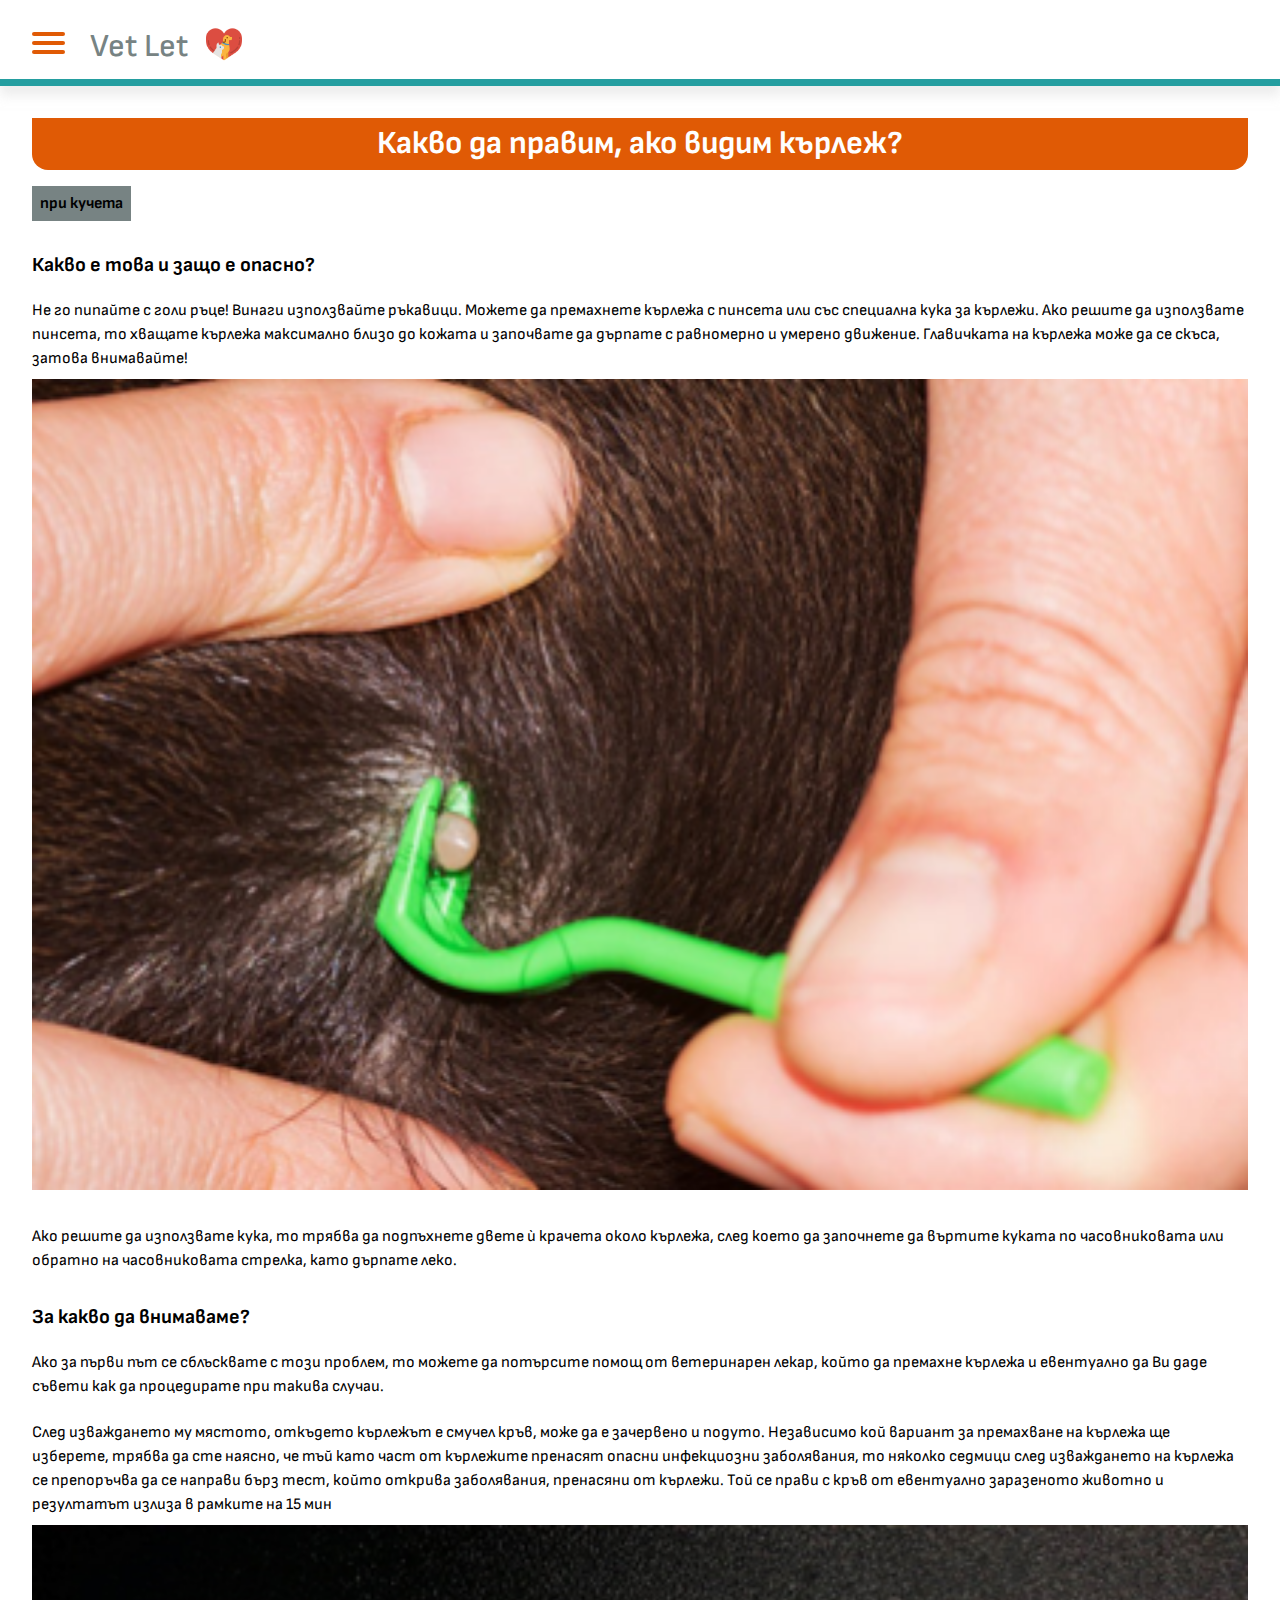
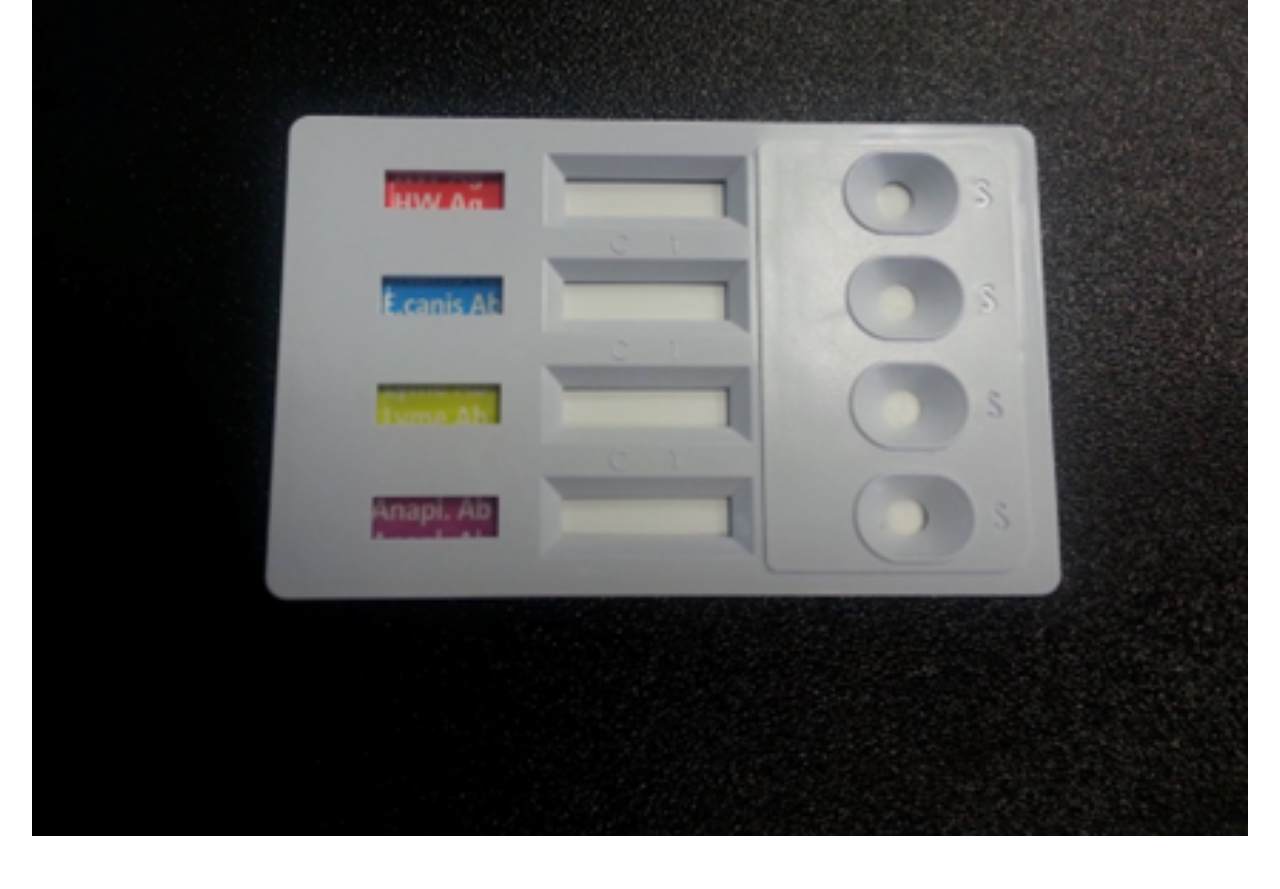
<file: articles/06.tick-removal/index.html>
<!DOCTYPE html>
<html lang="en">

<head>
  <meta charset="UTF-8">
  <meta name="viewport" content="width=device-width, initial-scale=1.0">
  <title>Какво да правим, ако видим кърлеж?</title>
  <link rel="stylesheet" href="../../public/css/article.css">
  <link rel="icon" href="../../public/imgs/logo.png">
</head>

<body>

  <nav role="navigation">
    <div id="header-container">
      <div id="menuToggle">
  
        <div class="this-title">Всички теми</div>
  
        <input type="checkbox" />
        <span></span>
        <span></span>
        <span></span>
  
        <ul id="menu">
          <div style="width: 300px;">
            <a href="/articles/01.dirofilariosis/">
              <li>Дирофилариоза</li>
            </a>
            <a href="/articles/02.deworming/">
              <li>Обезпаразитяване</li>
            </a>
            <a href="/articles/03.vaccination/">
              <li>Ваксинация</li>
            </a>
            <a href="/articles/04.poison-food-and-first-aid/">
              <li>Отровни храни и растения при кучетата - първа помощ</li>
            </a>
            <a href="/articles/04.poison-food-and-first-aid-cat/">
              <li>Отровни храни и растения при котките - първа помощ</li>
            </a>
            <a href="/articles/05.castration/">
              <li>Кастрация</li>
            </a>        
            <a href="/articles/06.tick-removal/">
              <li>Какво да правим, ако видим кърлеж</li>
            </a>
            <a href="/articles/07.legality/">
              <li>"Легалност" на моя любимец</li>
            </a>
          </div>
        </ul>
      </div>
      <div id="logo-name">Vet Let</div>
      <div id="logo-img-header">
        <img src="../../public/imgs/logo.png">
      </div>
  
    </div>
    </nav>

  <div class="wrapper">
    <h1 style=" color: #fefefe;
                font-size: 2rem;
                background-color: #e05a05;
                border-radius: 0px 0px 16px 16px;
                line-height: 2.4rem;
                padding: 7px;
                text-align: center;">Какво да правим, ако видим кърлеж?</h1>
    <div style="display: inline-block; padding: 8px; background: #778383; font-weight: bold;">при кучета</div>

    <h2>Какво е това и защо е опасно? </h2>

    <p>
      Не го пипайте с голи ръце! Винаги използвайте ръкавици.
      Можете да премахнете кърлежа с пинсета или със специална кука за кърлежи. Ако решите да използвате пинсета, то хващате кърлежа максимално близо до кожата и започвате да дърпате с равномерно и умерено движение. Главичката на кърлежа може да се скъса, затова внимавайте!
    </p>

    <div style="text-align: center;">
      <img src="./2024-03-08-16-02-21.png">
    </div>

    <p>
      Ако решите да използвате кука, то трябва да подпъхнете двете ѝ крачета около кърлежа, след което да започнете да въртите куката по часовниковата или обратно на часовниковата стрелка, като дърпате леко.
    </p>

    <h2>За какво да внимаваме? </h2>

    <p>
      Ако за първи път се сблъсквате с този проблем, то можете да потърсите помощ от ветеринарен лекар, който да премахне кърлежа и евентуално да Ви даде съвети как да процедирате при такива случаи.
    </p>

    <p>
      След изваждането му мястото, откъдето кърлежът е смучел кръв, може да е зачервено и подуто.
      Независимо кой вариант за премахване на кърлежа ще изберете, трябва да сте наясно, че тъй като част от кърлежите пренасят опасни инфекциозни заболявания, то няколко седмици след изваждането на кърлежа се препоръчва да се направи бърз тест, който открива заболявания, пренасяни от кърлежи. Той се прави с кръв от евентуално заразеното животно и резултатът излиза в рамките на 15 мин
    </p>

    <div style="text-align: center;">
      <img src="./2024-03-08-16-03-26.png">
    </div>
  </div>
</body>

</html>
</file>
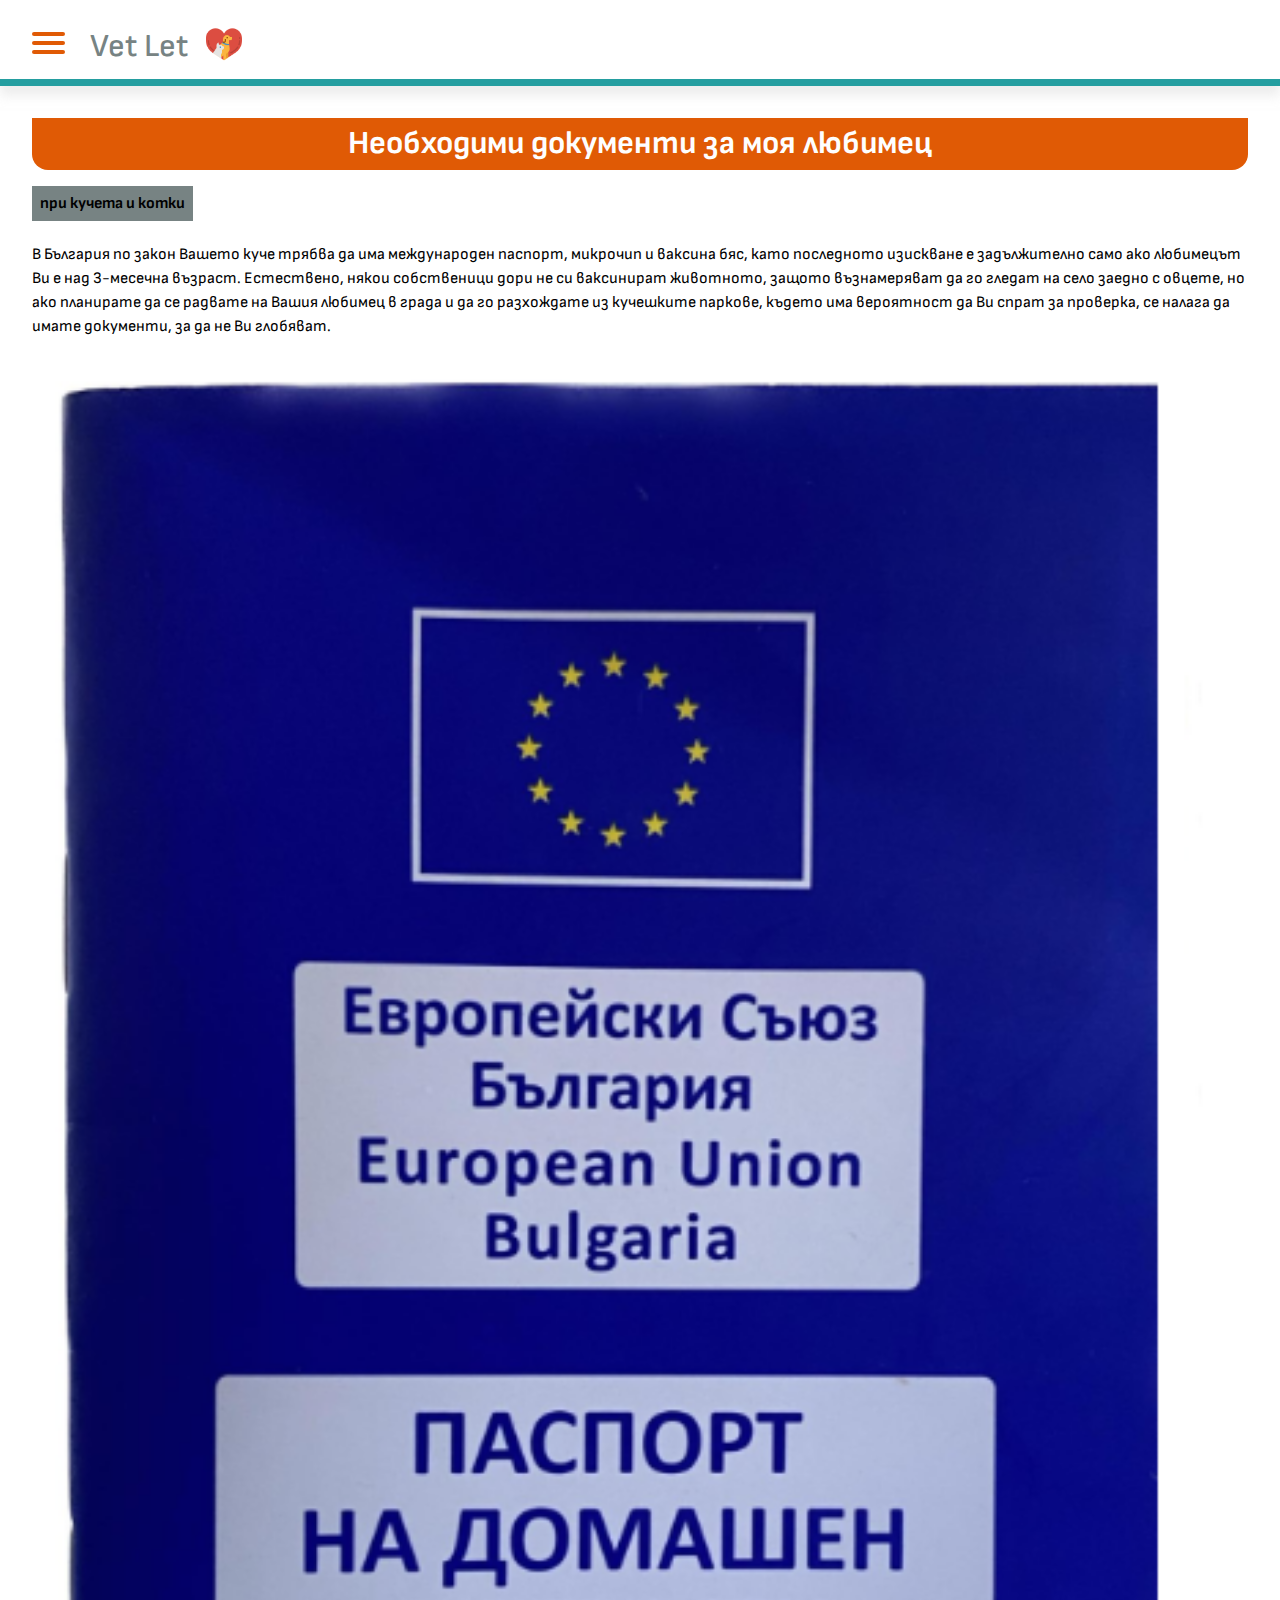
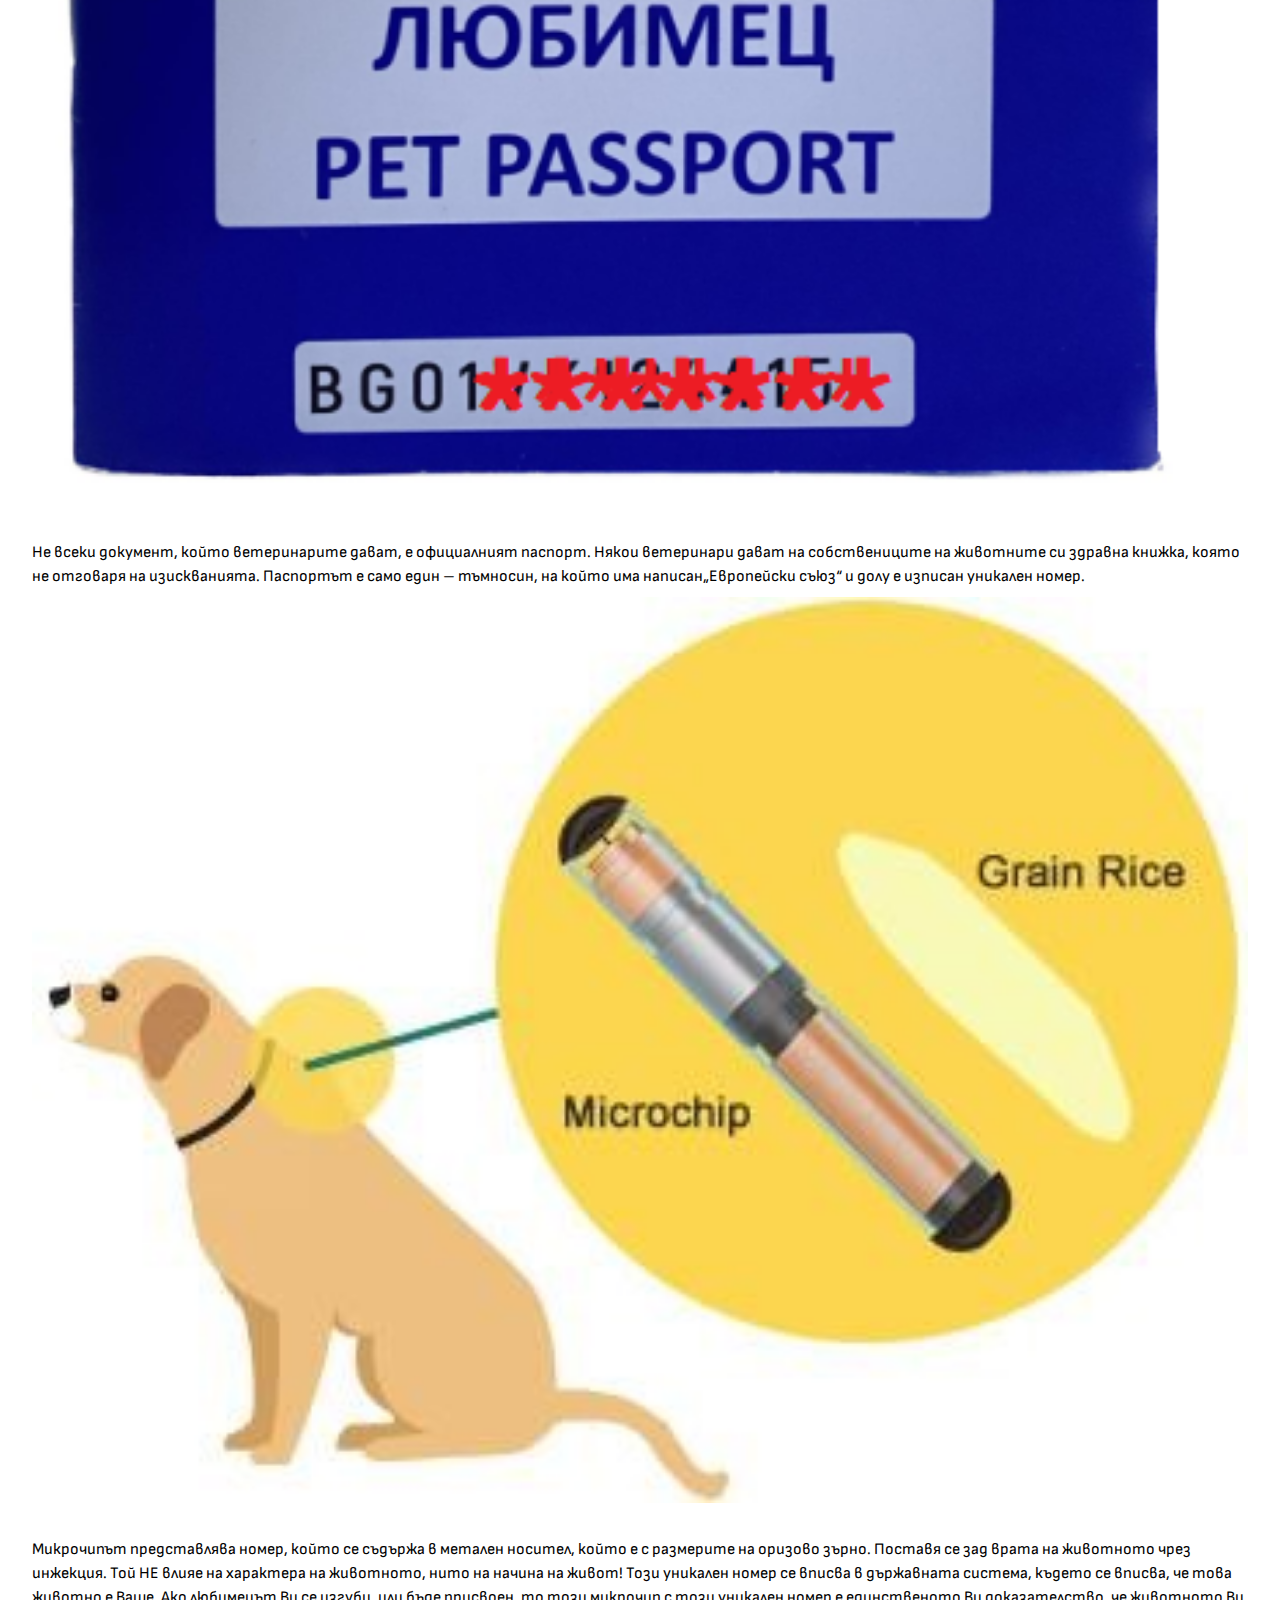
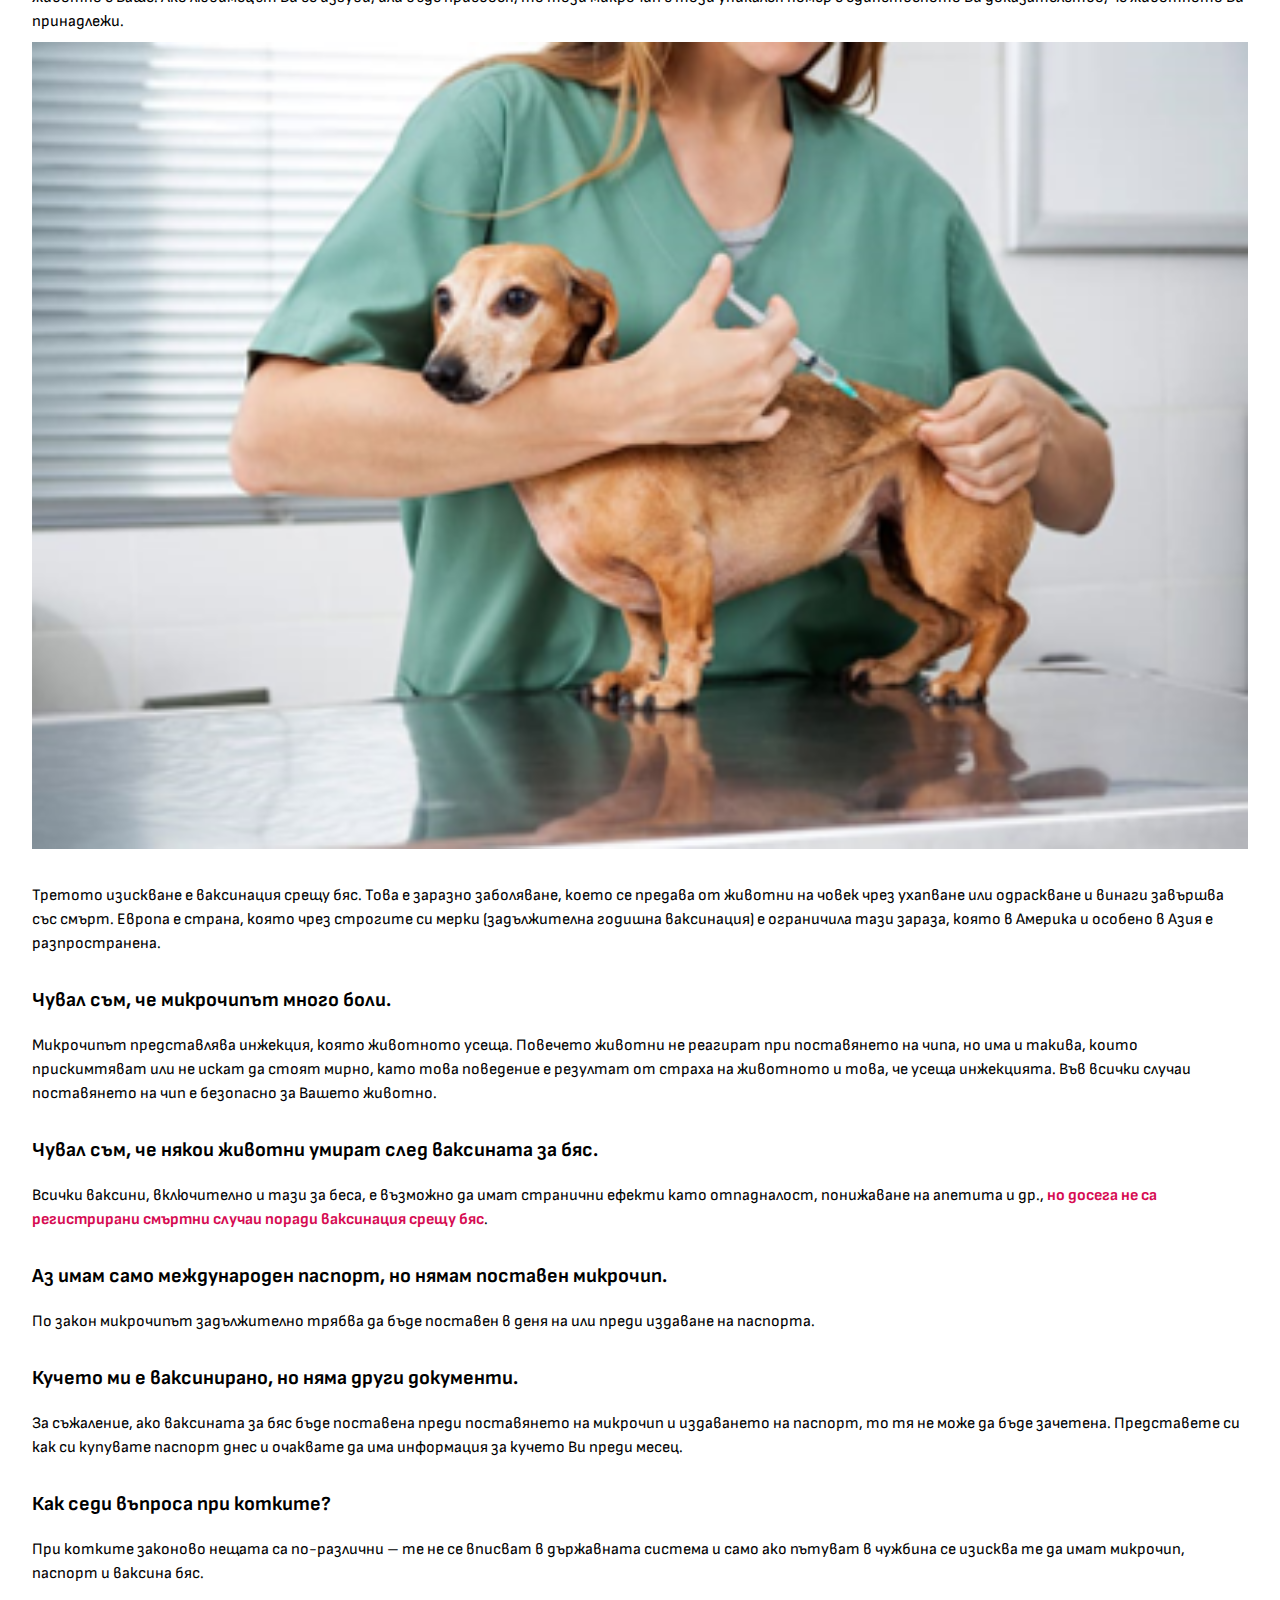
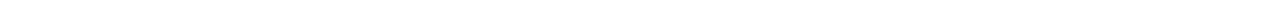
<file: articles/07.legality/index.html>
<!DOCTYPE html>
<html lang="en">

<head>
  <meta charset="UTF-8">
  <meta name="viewport" content="width=device-width, initial-scale=1.0">
  <title>Необходими документи за моя любимец</title>
  <link rel="stylesheet" href="../../public/css/article.css">
  <link rel="icon" href="../../public/imgs/logo.png">
</head>

<body>

  <nav role="navigation">
  <div id="header-container">
    <div id="menuToggle">

      <div class="this-title">Всички теми</div>

      <input type="checkbox" />
      <span></span>
      <span></span>
      <span></span>

      <ul id="menu">
        <div style="width: 300px;">
          <a href="/articles/01.dirofilariosis/">
            <li>Дирофилариоза</li>
          </a>
          <a href="/articles/02.deworming/">
            <li>Обезпаразитяване</li>
          </a>
          <a href="/articles/03.vaccination/">
            <li>Ваксинация</li>
          </a>
          <a href="/articles/04.poison-food-and-first-aid/">
            <li>Отровни храни и растения при кучетата - първа помощ</li>
          </a>
          <a href="/articles/04.poison-food-and-first-aid-cat/">
            <li>Отровни храни и растения при котките - първа помощ</li>
          </a>
          <a href="/articles/05.castration/">
            <li>Кастрация</li>
          </a>        
          <a href="/articles/06.tick-removal/">
            <li>Какво да правим, ако видим кърлеж</li>
          </a>
          <a href="/articles/07.legality/">
            <li>"Легалност" на моя любимец</li>
          </a>
        </div>
      </ul>
    </div>
    <div id="logo-name">Vet Let</div>
    <div id="logo-img-header">
      <img src="../../public/imgs/logo.png">
    </div>

  </div>
  </nav>

  <div class="wrapper">
    <h1 style=" color: #fefefe;
                font-size: 2rem;
                background-color: #e05a05;
                border-radius: 0px 0px 16px 16px;
                line-height: 2.4rem;
                padding: 7px;
                text-align: center;">Необходими документи за моя любимец</h1>
    <div style="display: inline-block; padding: 8px; background: #778383; font-weight: bold;">при кучета и котки</div>

    <p>
      В България по закон Вашето куче трябва да има международен паспорт, микрочип и ваксина бяс, като последното изискване е задължително само ако любимецът Ви е над 3-месечна възраст.
      Естествено, някои собственици дори не си ваксинират животното, защото възнамеряват да го гледат на село заедно с овцете, но ако планирате да се радвате на Вашия любимец в града и да го разхождате из кучешките паркове, където има вероятност да Ви спрат за проверка, се налага да имате документи, за да не Ви глобяват.
    </p>

    <div style="text-align: center;">
      <img alt="снимка паспорт" src="./european-passport.png">
    </div>

    <p>
      Не всеки документ, който ветеринарите дават, е официалният паспорт. Някои ветеринари дават на собствениците на животните си здравна книжка, която не отговаря на изискванията. Паспортът е само един – тъмносин, на който има написан„Европейски съюз“ и долу е изписан уникален номер.
    </p>

    <div style="text-align: center;">
      <img alt="снимка микрочип" src="./microchip.png">
    </div>

    <p>
      Микрочипът представлява номер, който се съдържа в метален носител, който е с размерите на оризово зърно. Поставя се зад врата на животното чрез инжекция. Той НЕ влияе на характера на животното, нито на начина на живот! 
      Този уникален номер се вписва в държавната система, където се вписва, че това животно е Ваше.
      Ако любимецът Ви се изгуби, или бъде присвоен, то този микрочип с този уникален номер е единственото Ви доказателство, че животното Ви принадлежи.
    </p>

    <div style="text-align: center;">
      <img src="./injection.png">
    </div>

    <p>
      Третото изискване е ваксинация срещу бяс. Това е заразно заболяване, което се предава от животни на човек чрез ухапване или одраскване и винаги завършва със смърт. Европа е страна, която чрез строгите си мерки (задължителна годишна ваксинация) е ограничила тази зараза, която в Америка и особено в Азия е разпространена.
    </p>

    <h2>Чувал съм, че микрочипът много боли.</h2>

    <p>
      Микрочипът представлява инжекция, която животното усеща. Повечето животни не реагират при поставянето на чипа, но има и такива, които прискимтяват или не искат да стоят мирно, като това поведение е резултат от страха на животното и това, че усеща инжекцията. Във всички случаи поставянето на чип е безопасно за Вашето животно.
    </p>

    <h2>Чувал съм, че някои животни умират след ваксината за бяс.</h2>

    <p>
      Всички ваксини, включително и тази за беса, е възможно да имат странични ефекти като отпадналост, понижаване на апетита и др., <strong style="color: #d60b52;">но досега не са регистрирани смъртни случаи поради ваксинация срещу бяс</strong>.
    </p>

    <h2>Аз имам само международен паспорт, но нямам поставен микрочип.</h2>

    <p>
      По закон микрочипът задължително трябва да бъде поставен в деня на или преди издаване на паспорта. 
    </p>

    <h2>Кучето ми е ваксинирано, но няма други документи.</h2>

    <p>
      За съжаление, ако ваксината за бяс бъде поставена преди поставянето на микрочип и издаването на паспорт, то тя не може да бъде зачетена. Представете си как си купувате паспорт днес и очаквате да има информация за кучето Ви преди месец.
    </p>


    <h2>Как седи въпроса при котките?</h2>

    <p>
      При котките законово нещата са по-различни – те не се вписват в държавната система и само ако пътуват в чужбина се изисква те да имат микрочип, паспорт и ваксина бяс.
    </p>
  </div>
</body>

</html>
</file>
<file: public/css/article.css>
/* CSS */
:root {

    --BACKGROUND_GREY: #f7fafc;
    --BACKGROUND_WHITE: #f7fafc;
    --COLOR_BORDER: #ebebee;

    --COLOR_PRIMARY: #d60b52;
    --COLOR_SECONDARY: #2071c5;
}

/* @supports (font-variation-settings: normal) {
    :root {
        font-family: 'Inter', sans-serif;
    }
} */


@font-face {
    font-family: "SofiaSans-VariableFont_wght";
    src: url(./font/SofiaSans-VariableFont_wght.ttf);
}

/* 
@font-face {
    font-family: 'Inter';
    font-style: normal;
    font-weight: 400;
    font-display: swap;
    src: url("./font/Inter-Regular.woff2?v=3.19") format("woff2"), url("./font/Inter-Regular.woff?v=3.19") format("woff");
}

@font-face {
    font-family: 'Inter';
    font-style: normal;
    font-weight: 500;
    font-display: swap;
    src: url("./font/Inter-Medium.woff2?v=3.19") format("woff2"), url("./font/Inter-Medium.woff?v=3.19") format("woff");
}

@font-face {
    font-family: 'Inter';
    font-style: normal;
    font-weight: 600;
    font-display: swap;
    src: url("./font/Inter-SemiBold.woff2?v=3.19") format("woff2"), url("./font/Inter-SemiBold.woff?v=3.19") format("woff");
}

@font-face {
    font-family: 'Inter';
    font-style: normal;
    font-weight: 700;
    font-display: swap;
    src: url("./font/Inter-Bold.woff2?v=3.19") format("woff2"), url("./font/Inter-Bold.woff?v=3.19") format("woff");
}

@font-face {
    font-family: 'Inter';
    font-style: normal;
    font-weight: 800;
    font-display: swap;
    src: url("./font/Inter-ExtraBold.woff2?v=3.19") format("woff2"), url("./font/Inter-ExtraBold.woff?v=3.19") format("woff");
}

@font-face {
    font-family: 'Inter';
    font-style: normal;
    font-weight: 900;
    font-display: swap;
    src: url("./font/Inter-Black.woff2?v=3.19") format("woff2"), url("./font/Inter-Black.woff?v=3.19") format("woff");
} */

* {
    margin: 0;
    padding: 0;
    font-family: SofiaSans-VariableFont_wght;
}

html {
    scroll-behavior: smooth;
}

a {
    color: #2071c5;
    text-decoration: underline;
}

p {
    font-size: 16px;
    margin-top: 22px;
    line-height: 1.5;
}

img {
    width: 100%;
    margin-top: 8px;
    margin-bottom: 8px;
}

h1 {
    font-size: 1.50em;
}

h2 {
    font-size: 1.25em;
}

h3 {
    font-size: 1.25em;
}

h4 {
    font-size: 1.00em;
}

h1,
h2,
h3,
h4 {
    margin-top: 32px;
    margin-bottom: 16px;
}


ol li {
    margin-bottom: 2px;
    margin-left: 20px;
}

ul {
    margin-left: 7px;
}

ul li {
    margin-bottom: 2px;
    margin-left: 20px;
}

#sidebar {
    width: 360px;
    background: var(--BACKGROUND_GREY);
    border-right: solid var(--COLOR_BORDER) 1px;
    height: 100vh;
}

#content-main {

    /* margin          : auto!important; */
    width: 890px;
    /* margin-left     : 96px; */
    padding-right: 96px;
    padding-top: 50px;
    padding-bottom: 50px;
}

#content-side {
    padding-top: 50px;
}

.table-of-content {
    font-size: 14px;
    list-style: none;
    width: 250px;
}

.table-of-content li {
    margin-bottom: 10px;
    cursor: pointer;
    margin-left: 0;
}

.table-of-content li a {
    text-decoration: none;
    color: #4485f5;
    font-weight: bold;
}

.table-of-content--title {
    margin-bottom: 15px;
}

.content-main--section {
    border-bottom: solid #dedede 1px;
    padding-bottom: 24px;
}

.button {
    display: flex;
    border: solid #dedede 1px;
    padding: 10px;
    border-radius: 5px;
    cursor: pointer;
}

.button-icon {
    width: 24px;
    height: 24px;
}

.button-text {
    margin-left: 25px;
    margin-top: 6px;
    font-weight: bold;
}

#avatar {
    display: inline-block;
    background: url(imgs/avatar.png);
    background-size: 86px;
    width: 86px;
    height: 86px;
}

.icon {
    display: inline-block;
    background-size: 16px !important;
    width: 16px;
    height: 16px;
}

.icon-youtube {
    background: url(imgs/youtube.png);
}

.icon-github {
    background: url(imgs/github.png);
}

.icon-npm {
    background: url(imgs/npm.png);
}

.icon-linkedin {
    background: url(imgs/linkedin.png);
}

.icon-email {
    background: url(imgs/email.png);
}

.icon-pdf {
    background: url(imgs/pdf.png);
}

.icon-pdf--blue {
    background: url(imgs/pdf-blue.png);
}


.cv-header {
    color: #2071c5;
    font-size: 20px;
    font-weight: bold;
}

.cv-key {
    width: 200px;
}

.cv-value {
    width: 740px;
}


.is-primary {
    color: var(--COLOR_PRIMARY);
}

.is-primary--bold {
    color: var(--COLOR_PRIMARY);
    font-weight: bold;
}

.pill {

    display: inline-block;
    padding: 6px;
    background: var(--COLOR_PRIMARY);
    font-size: 12px;
    color: #fff;
    border-radius: 3px;
}

.list-section li:hover {
    color: var(--COLOR_SECONDARY);
}

table {
    border-collapse: collapse;
    margin-top: 24px;
}

table tr:nth-child(even) td {
    background: rgba(222, 222, 222, 0.2);
}

table tr th {
    background: rgba(222, 222, 222, 0.2);
    border: solid #dedede 1px;
    padding: 12px 13px;
}

table tr td {
    border: solid #dedede 1px;
    padding: 6px 13px;
}


#content-main ul li {
    font-size: 18px;
    margin-top: 7px;
    margin-bottom: 5px;
}

#content-main ol li {
    font-size: 18px;
    margin-top: 7px;
    margin-bottom: 5px;
}

.header {
    /* margin          : auto; 
width           : 1200px;  */
    border-bottom: solid #dedede 1px;
}

.logo {
    width: 32px;
    height: 32px;
    margin: 16px 16px 16px 0;
}

.logo-text {
    margin: 20px 16px 12px 8px;
    font-weight: bold;
}

.wrapper {
    padding: 0px 32px 40px 32px;
}


ol li {
    list-style-type: none;
    margin-left: 0px;
}

ol li a {
    color: #2071c5;
    font-weight: bold;
    text-decoration: none;
}


.bc-success {
    background: #28b02f;
}

.bc-fail {
    background: #d60b52;
}

.bc-blue {
    color: #2196f3;
}

.bc-lightblue {
    background: #bab7ff;
}

.bc-orange {
    background: #fdc576;
}

.bc-purple {
    background: #dca3b7;
}

.bc-pink {
    background: #f99a9a;
}


#menuToggle {
    display: block;
    position: relative;
    top: 32px;
    left: 32px;

    z-index: 1;

    -webkit-user-select: none;
    user-select: none;
}

#menuToggle a {
    text-decoration: none;
    color: #232323;

    transition: color 0.3s ease;
}

#menuToggle a:hover {
    color: tomato;
}


#menuToggle input {
    display: block;
    width: 40px;
    height: 32px;
    position: absolute;
    top: -7px;
    left: -5px;

    cursor: pointer;

    opacity: 0;
    /* hide this */
    z-index: 2;
    /* and place it over the hamburger */

    -webkit-touch-callout: none;
}

/*
* Just a quick hamburger
*/
#menuToggle span {
    display: block;
    width: 33px;
    height: 4px;
    margin-bottom: 5px;
    position: relative;

    background: #e05a05;
    border-radius: 3px;

    z-index: 1;

    transform-origin: 4px 0px;

    transition: transform 0.5s cubic-bezier(0.77, 0.2, 0.05, 1.0),
        background 0.5s cubic-bezier(0.77, 0.2, 0.05, 1.0),
        opacity 0.55s ease;
}

#menuToggle span:first-child {
    transform-origin: 0% 0%;
}

#menuToggle span:nth-last-child(2) {
    transform-origin: 0% 100%;
}

/* 
* Transform all the slices of hamburger
* into a crossmark.
*/
#menuToggle input:checked~span {
    opacity: 1;
    transform: rotate(45deg) translate(-2px, -1px);
    background: #232323;
}

/*
* But let's hide the middle one.
*/
#menuToggle input:checked~span:nth-last-child(3) {
    opacity: 0;
    transform: rotate(0deg) scale(0.2, 0.2);
}

/*
* Ohyeah and the last one should go the other direction
*/
#menuToggle input:checked~span:nth-last-child(2) {
    transform: rotate(-45deg) translate(0, -1px);
}

/*
* Make this absolute positioned
* at the top left of the screen
*/
#menu {
    position: absolute;
    width: 100%;
    margin: -100px 0 0 -73px;
    padding: 50px;
    padding-top: 125px;
    height: 100vh;

    background: #dedede;
    list-style-type: none;
    -webkit-font-smoothing: antialiased;
    /* to stop flickering of text in safari */

    transform-origin: 0% 0%;
    transform: translate(-100%, 0);

    transition: transform 0.5s cubic-bezier(0.77, 0.2, 0.05, 1.0);
}

#menu li {
    padding: 10px 0;
    font-size: 18px;
    color: #e05a05;
    font-weight: bolder;
    border-bottom: 0.09rem solid #434343d1;
}

#menuToggle input:checked~ul {
    transform: none;
    box-shadow: 0px 10px 20px 10000px rgb(0 0 0 / 50%);
}

.this-title {
    display: none;
}

#menuToggle input:checked~this-title {
    display: block !important;
}


.tt {
    font-weight     : bold;
    text-transform  : uppercase;
    font-size       : 14px;
    margin-top      : 8px;
}


.callout {
    background  : rgba(255,212,152, 0.5);
    padding     : 8px;
}



#header-container {
    background: #ffffff;
    box-shadow: 0px 10px 10px rgb(222 222 222 / 50%);
    border-bottom: 7px solid #249ea0;
}


#logo-name {
    padding: 0px 15px;
    margin: 0 auto 0 0;
    display: block;
    position: relative;
    left: 75px;
    z-index: 1;
    user-select: none;
    font-size: xx-large;
    font-weight: 500;
    color: #778383;
}


#logo-img-header {
    height: 13px;
    width: 40px;
    object-fit: contain;
    display: block;
    position: relative;
    top: -42px;
    left: 189px;
    z-index: 1;
}


#logo-img-header img {
    padding: 0px 15px;
    position: relative;
    margin: 0px;
}
</file>
